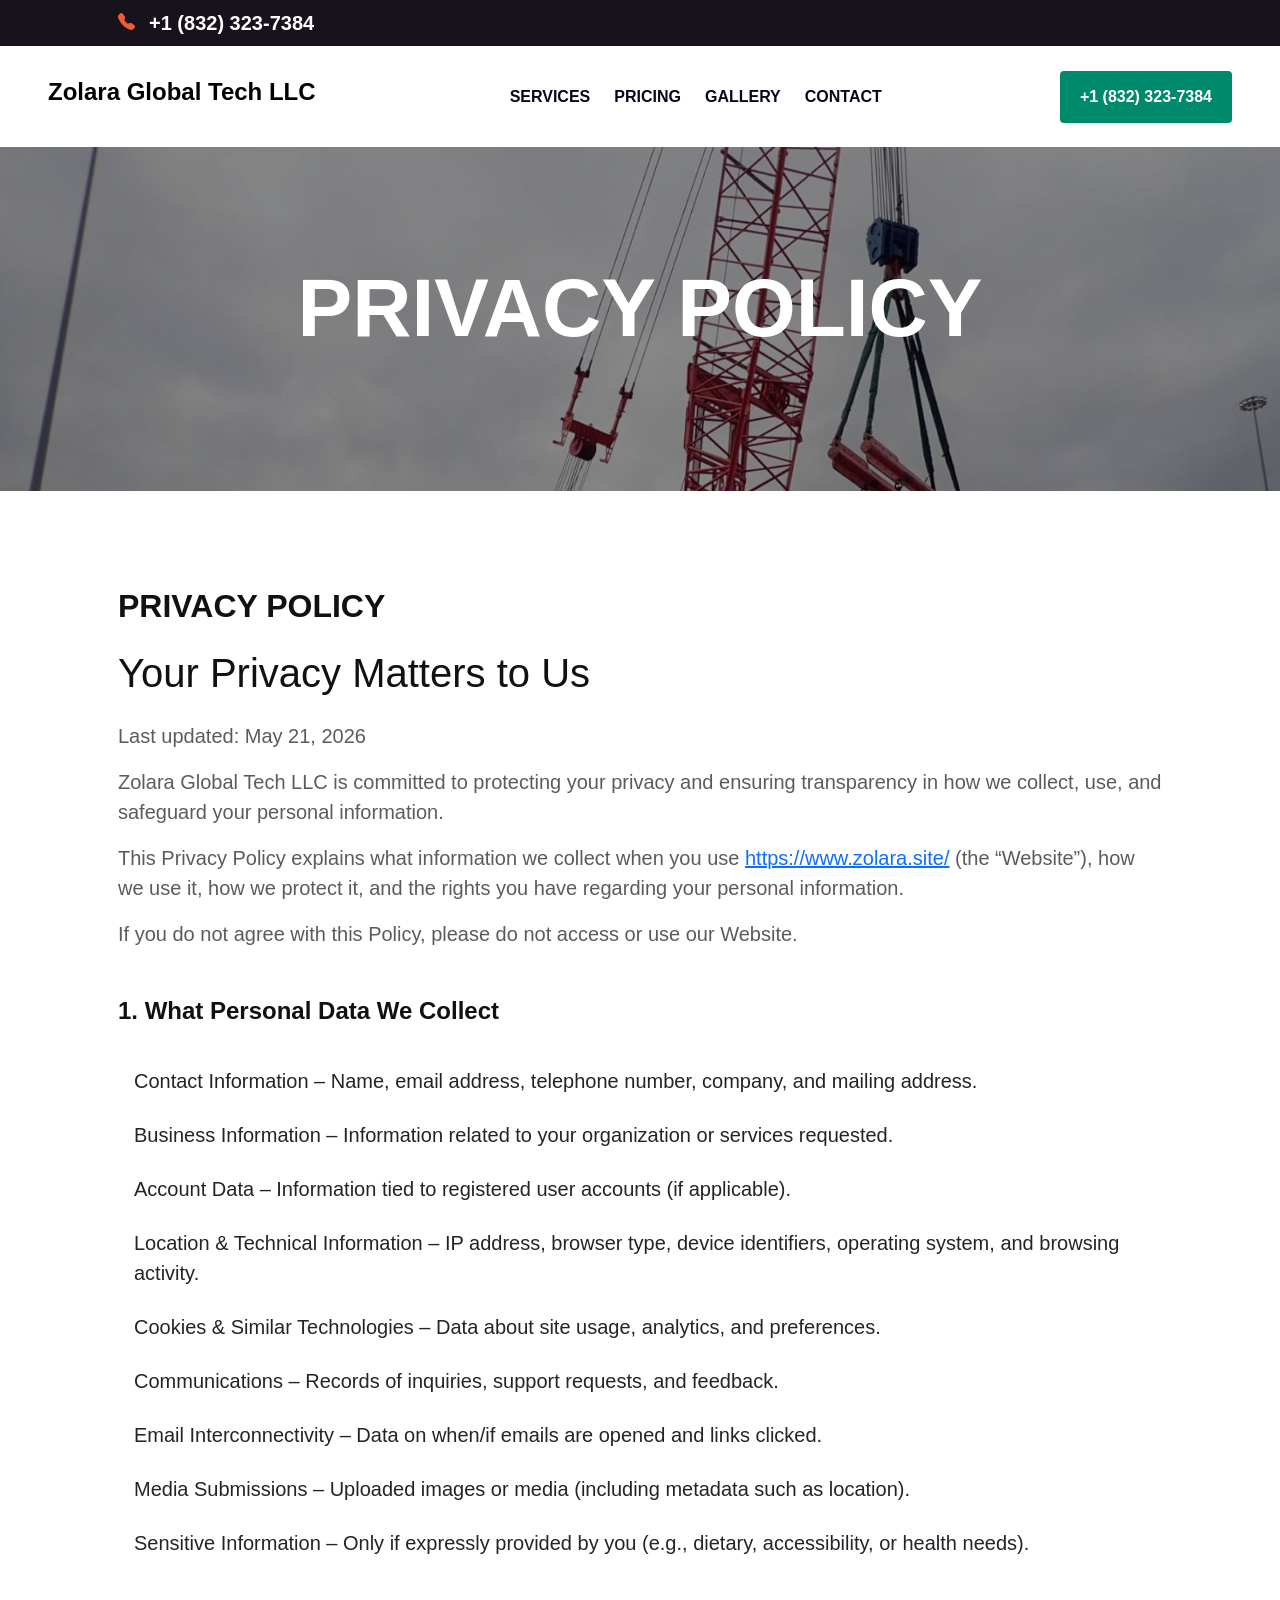
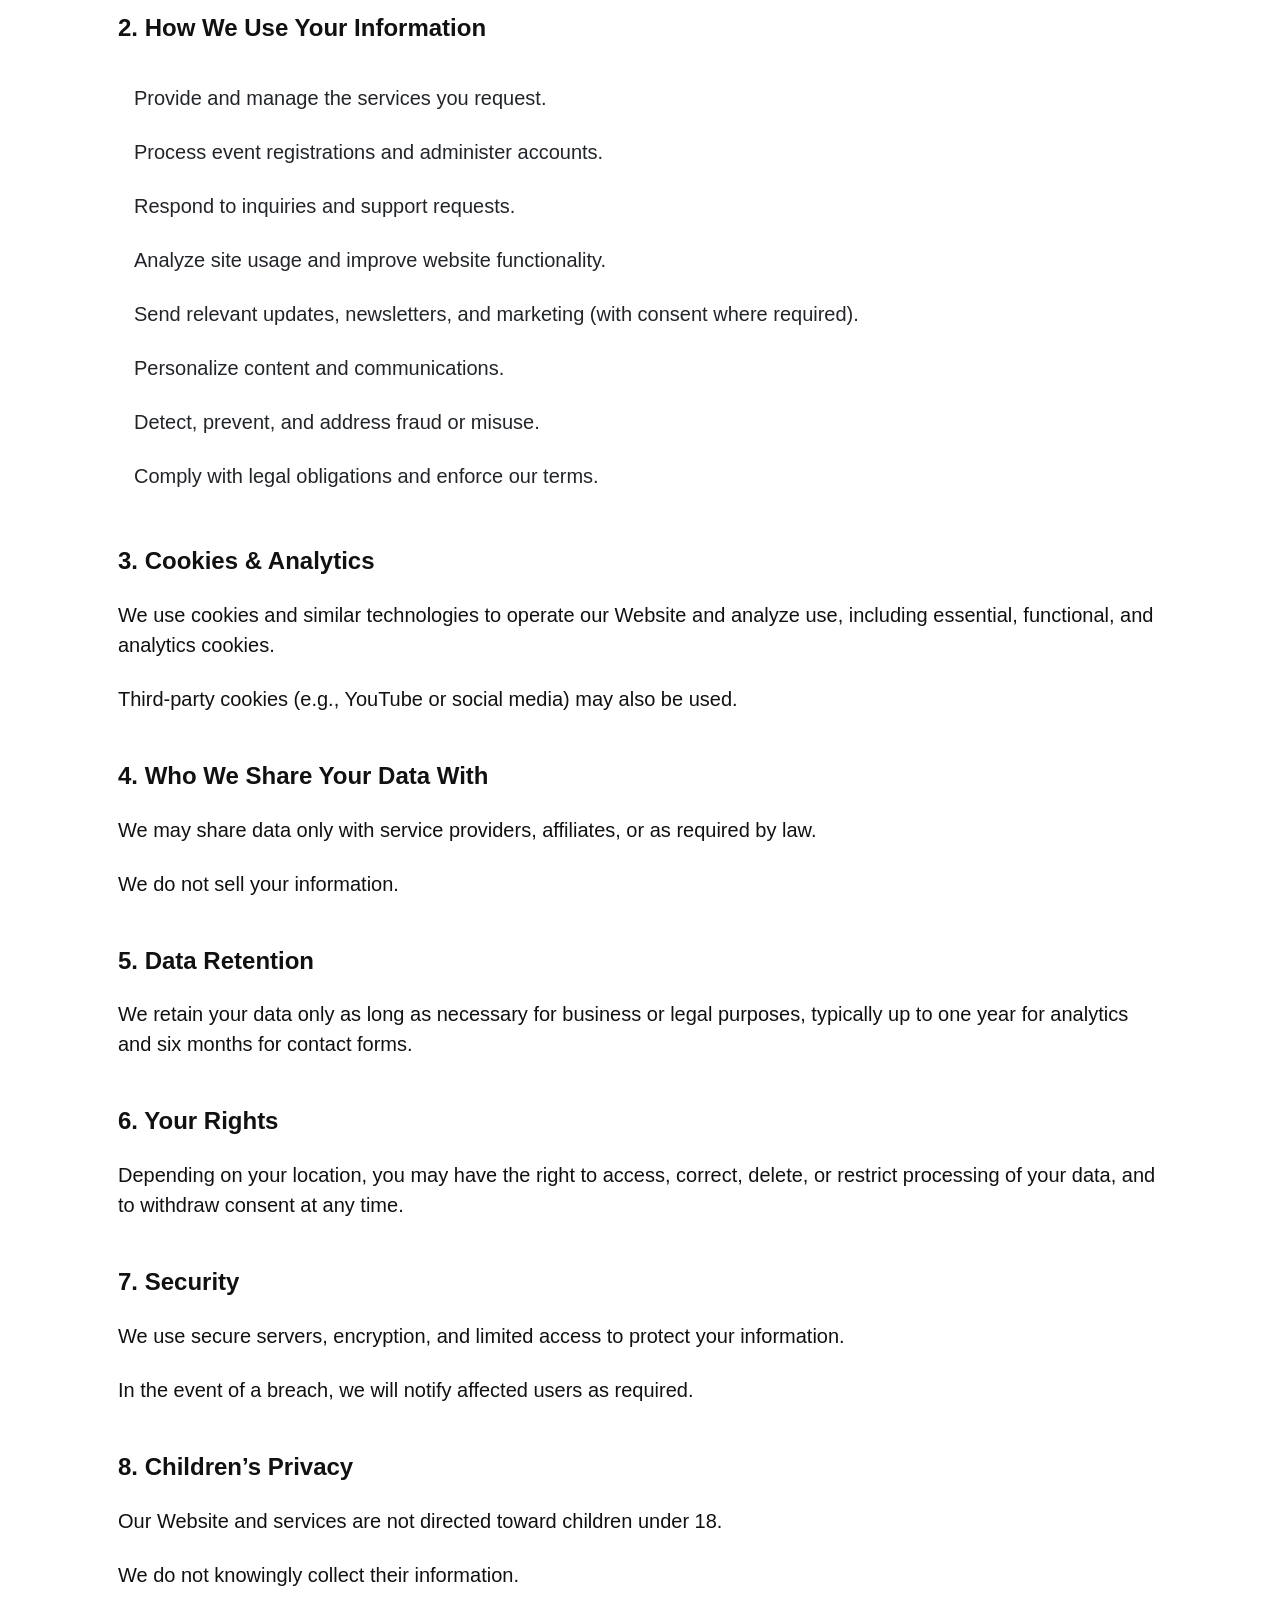
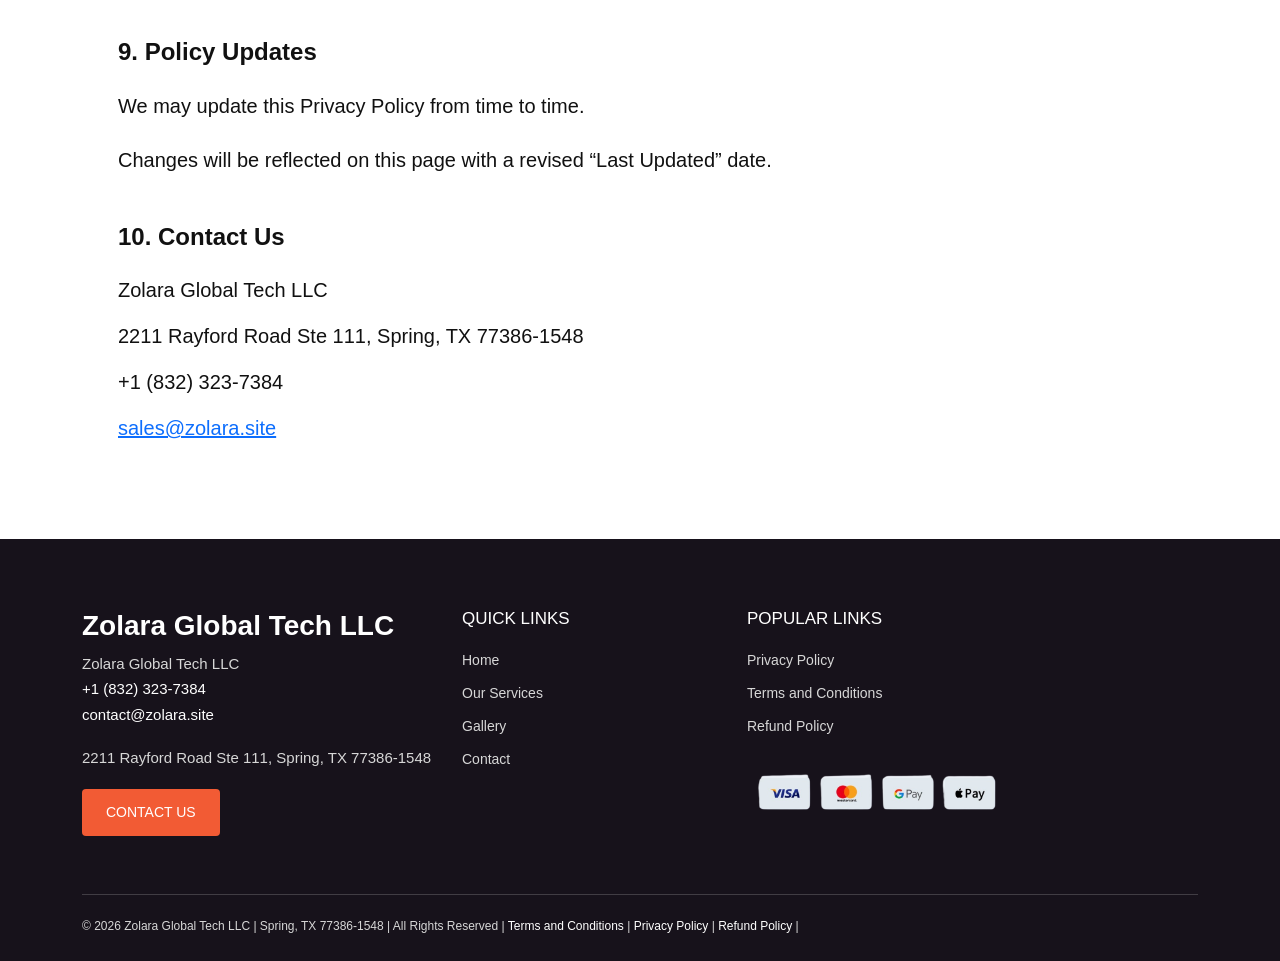
<file: privacy/index.html>
<!DOCTYPE html>
<html lang="en">
<head>
    <base href="/">
  <meta charset="UTF-8" />
  <meta name="viewport" content="width=device-width, initial-scale=1.0" />
  <title>Zolara Global Tech LLC</title>

  <!-- Bootstrap CSS -->
  <link href="https://cdn.jsdelivr.net/npm/bootstrap@5.3.3/dist/css/bootstrap.min.css" rel="stylesheet">

  <!-- Bootstrap Icons -->
  <link href="https://cdn.jsdelivr.net/npm/bootstrap-icons@1.11.3/font/bootstrap-icons.css" rel="stylesheet">
<link rel="stylesheet" href="https://cdnjs.cloudflare.com/ajax/libs/font-awesome/6.5.1/css/all.min.css">
<script src="https://cdn.jsdelivr.net/npm/@popperjs/core@2.11.8/dist/umd/popper.min.js" integrity="sha384-I7E8VVD/ismYTF4hNIPjVp/Zjvgyol6VFvRkX/vR+Vc4jQkC+hVqc2pM8ODewa9r" crossorigin="anonymous"></script>
<script src="https://cdn.jsdelivr.net/npm/bootstrap@5.3.8/dist/js/bootstrap.min.js" integrity="sha384-G/EV+4j2dNv+tEPo3++6LCgdCROaejBqfUeNjuKAiuXbjrxilcCdDz6ZAVfHWe1Y" crossorigin="anonymous"></script>
  <!-- Custom CSS -->
  <link rel="stylesheet" href="css/service.css">
  <link rel="stylesheet" href="css/brand.css">
  <link rel="stylesheet" href="css/style.css">
  
</head>
<body>

  <!-- Top Bar -->
  <div class="top-bar">
    <div class="container-md container-fluid-fluid px-lg-5 d-flex justify-content-between align-items-center">
      <div class="top-phone">
        <i class="bi bi-telephone-fill"></i>
        <span>+1 (832) 323-7384</span>
      </div>

    </div>
  </div>

  <!-- Main Navbar -->
  <nav class="navbar navbar-expand-xl    main-navbar">
    <div class="container-fluid px-lg-5">

      <a class="navbar-brand" href="/">
        <h4 class="fw-bold">Zolara Global Tech LLC</h4>
      </a>

      <button class="navbar-toggler shadow-none border-0" type="button" data-bs-toggle="collapse" data-bs-target="#mainMenu">
        <span class="navbar-toggler-icon"></span>
      </button>

      <div class="collapse navbar-collapse" id="mainMenu">
        <ul class="navbar-nav mx-auto align-items-xl-center gap-lg-4">
          <li class="nav-item"><a class="nav-link" href="service.html">Services</a></li>
          
          <li class="nav-item"><a class="nav-link" href="pricing.html">Pricing</a></li>
          <li class="nav-item"><a class="nav-link" href="gallery.html">Gallery</a></li>
          <li class="nav-item"><a class="nav-link" href="contact.html">Contact</a></li>
        </ul>

        <div class="nav-buttons d-flex gap-3 mt-3 mt-lg-0">
          
          <a href="tel:+18323237384" class="btn call-btn">+1 (832) 323-7384</a>
        </div>
      </div>

    </div>
  </nav>

  <!-- Hero Section -->
<section class="ser-services-hero"  >
    <div class="ser-hero-overlay"></div>

    <div class="container position-relative">
        <div class="row align-items-center ">

            <!-- Content -->
            <div class="col-lg-12 col-12">
                <div class="ser-hero-content text-center">
                    <h1>PRIVACY POLICY</h1>
                    
                </div>
            </div>

            

        </div>
    </div>
</section>

<section class="py-5">
 <div class="container my-5 px-md-5">

  <!-- Header -->
  <div class="mb-5">
    <h2 class="fw-bold text-uppercase">Privacy Policy</h2>

    <h1 class="my-4">Your Privacy Matters to Us</h1>

    <p class="text-muted fs-5">
      Last updated: May 21, 2026
    </p>

    <p class="text-muted fs-5">
      Zolara Global Tech LLC is committed to protecting your privacy and ensuring transparency in how we collect,
      use, and safeguard your personal information.
    </p>

    <p class="text-muted fs-5">
      This Privacy Policy explains what information we collect when you use
      <a href="https://www.zolara.site/">https://www.zolara.site/</a> (the “Website”), how we use it,
      how we protect it, and the rights you have regarding your personal information.
    </p>

    <p class="text-muted fs-5">
      If you do not agree with this Policy, please do not access or use our Website.
    </p>
  </div>

  <!-- Section 1 -->
  <div class="mb-5">
    <h4 class="fw-bold">
      1.
      What Personal Data We Collect
    </h4>

    <ul class="list-group list-group-flush mt-4">
      <li class="list-group-item border-0 fs-5 mt-2">
        Contact Information – Name, email address, telephone number, company, and mailing address.
      </li>

      <li class="list-group-item border-0 fs-5 mt-2">
        Business Information – Information related to your organization or services requested.
      </li>

      <li class="list-group-item border-0 fs-5 mt-2">
        Account Data – Information tied to registered user accounts (if applicable).
      </li>

      <li class="list-group-item border-0 fs-5 mt-2">
        Location &amp; Technical Information – IP address, browser type, device identifiers,
        operating system, and browsing activity.
      </li>

      <li class="list-group-item border-0 fs-5 mt-2">
        Cookies &amp; Similar Technologies – Data about site usage, analytics, and preferences.
      </li>

      <li class="list-group-item border-0 fs-5 mt-2">
        Communications – Records of inquiries, support requests, and feedback.
      </li>

      <li class="list-group-item border-0 fs-5 mt-2">
        Email Interconnectivity – Data on when/if emails are opened and links clicked.
      </li>

      <li class="list-group-item border-0 fs-5 mt-2">
        Media Submissions – Uploaded images or media (including metadata such as location).
      </li>

      <li class="list-group-item border-0 fs-5 mt-2">
        Sensitive Information – Only if expressly provided by you
        (e.g., dietary, accessibility, or health needs).
      </li>
    </ul>
  </div>

  <!-- Section 2 -->
  <div class="mb-5">
    <h4 class="fw-bold">
      2.
      How We Use Your Information
    </h4>

    <ul class="list-group list-group-flush mt-4">
      <li class="list-group-item border-0 fs-5 mt-2">
        Provide and manage the services you request.
      </li>

      <li class="list-group-item border-0 fs-5 mt-2">
        Process event registrations and administer accounts.
      </li>

      <li class="list-group-item border-0 fs-5 mt-2">
        Respond to inquiries and support requests.
      </li>

      <li class="list-group-item border-0 fs-5 mt-2">
        Analyze site usage and improve website functionality.
      </li>

      <li class="list-group-item border-0 fs-5 mt-2">
        Send relevant updates, newsletters, and marketing
        (with consent where required).
      </li>

      <li class="list-group-item border-0 fs-5 mt-2">
        Personalize content and communications.
      </li>

      <li class="list-group-item border-0 fs-5 mt-2">
        Detect, prevent, and address fraud or misuse.
      </li>

      <li class="list-group-item border-0 fs-5 mt-2">
        Comply with legal obligations and enforce our terms.
      </li>
    </ul>
  </div>

  <!-- Section 3 -->
  <div class="mb-5">
    <h4 class="fw-bold">
      3.
      Cookies &amp; Analytics
    </h4>

    <p class="mt-4 fs-5">
      We use cookies and similar technologies to operate our Website and analyze use,
      including essential, functional, and analytics cookies.
    </p>

    <p class="mt-4 fs-5">
      Third-party cookies (e.g., YouTube or social media) may also be used.
    </p>
  </div>

  <!-- Section 4 -->
  <div class="mb-5">
    <h4 class="fw-bold">
      4.
      Who We Share Your Data With
    </h4>

    <p class="mt-4 fs-5">
      We may share data only with service providers, affiliates, or as required by law.
    </p>

    <p class="mt-4 fs-5">
      We do not sell your information.
    </p>
  </div>

  <!-- Section 5 -->
  <div class="mb-5">
    <h4 class="fw-bold">
      5.
      Data Retention
    </h4>

    <p class="mt-4 fs-5">
      We retain your data only as long as necessary for business or legal purposes,
      typically up to one year for analytics and six months for contact forms.
    </p>
  </div>

  <!-- Section 6 -->
  <div class="mb-5">
    <h4 class="fw-bold">
      6.
      Your Rights
    </h4>

    <p class="mt-4 fs-5">
      Depending on your location, you may have the right to access, correct,
      delete, or restrict processing of your data, and to withdraw consent at any time.
    </p>
  </div>

  <!-- Section 7 -->
  <div class="mb-5">
    <h4 class="fw-bold">
      7.
      Security
    </h4>

    <p class="mt-4 fs-5">
      We use secure servers, encryption, and limited access to protect your information.
    </p>

    <p class="mt-4 fs-5">
      In the event of a breach, we will notify affected users as required.
    </p>
  </div>

  <!-- Section 8 -->
  <div class="mb-5">
    <h4 class="fw-bold">
      8.
      Children’s Privacy
    </h4>

    <p class="mt-4 fs-5">
      Our Website and services are not directed toward children under 18.
    </p>

    <p class="mt-4 fs-5">
      We do not knowingly collect their information.
    </p>
  </div>

  <!-- Section 9 -->
  <div class="mb-5">
    <h4 class="fw-bold">
      9.
      Policy Updates
    </h4>

    <p class="mt-4 fs-5">
      We may update this Privacy Policy from time to time.
    </p>

    <p class="mt-4 fs-5">
      Changes will be reflected on this page with a revised “Last Updated” date.
    </p>
  </div>

  <!-- Contact Section -->
  <div class="mt-5">
    <h4 class="fw-bold">
      10.
      Contact Us
    </h4>

    <p class="fs-5 mt-4">
      Zolara Global Tech LLC
    </p>

    <p class="fs-5">
      2211 Rayford Road Ste 111, Spring, TX 77386-1548
    </p>

    <p class="fs-5">
      +1 (832) 323-7384
    </p>

    <p class="fs-5">
      <a href="mailto:sales@zolara.site">
        sales@zolara.site
      </a>
    </p>
  </div>

</div>
</section>





<!-- Footer Section -->
<footer class="site-footer">
  <div class="container">

    <div class="row ">

      <!-- Footer Contact -->
      <div class="col-lg-4 col-md-6 col-12">
        <div class="footer-about">
          <a href="/">
            <h3 class="text-white fw-bold">Zolara Global Tech LLC</h3>
          </a>

          <p>
            Zolara Global Tech LLC<br>
            <a href="tel:+18323237384">+1 (832) 323-7384</a><br>
            
            <a href="mailto:contact@zolara.site">contact@zolara.site</a>
          </p>

          <p>
            2211 Rayford Road Ste 111, Spring, TX 77386-1548
          </p>

          <a href="contact.html" class="footer-btn">CONTACT US</a>
        </div>
      </div>

      <!-- Services -->
      <div class="col-lg-3 col-md-6 col-12">
        <div class="footer-menu">
          <h5>Quick Links</h5>
          <ul>
            <li><a href="/">Home</a></li>
           
            <li><a href="service.html">Our Services</a></li>
            <li><a href="gallery.html">Gallery</a></li>
            <li><a href="contact.html">Contact</a></li>
            
          </ul>
        </div>
      </div>

      <!-- Office Locations + News -->
      <div class="col-lg-3 col-md-6 col-12">
        <div class="footer-menu">
          <h5>Popular Links</h5>
           <ul>
            <li><a href="/privacy/">Privacy Policy</a></li>
            <li><a href="/terms/">Terms and Conditions</a></li>
            <li><a href="/refund/">Refund Policy</a></li>
            <li><a href="/refund/"><img src="./images/card_logo-removebg-preview.png" alt="" class="img-fluid"></a></li>
            
          </ul>
        </div>

        
      </div>

      <!-- Social + Resources -->
      

    </div>

    <!-- Footer Bottom -->
    <div class="footer-bottom">
      <p>
        © 2026 Zolara Global Tech LLC |  Spring, TX 77386-1548 | All Rights Reserved |
         <a href="/terms/">Terms and Conditions</a> |
         <a href="/privacy/">Privacy Policy</a> |
        <a href="/refund/">Refund Policy</a> |

      </p>
    </div>

  </div>
</footer>

<script src="script.js"></script>
</body>
</html>
</file>
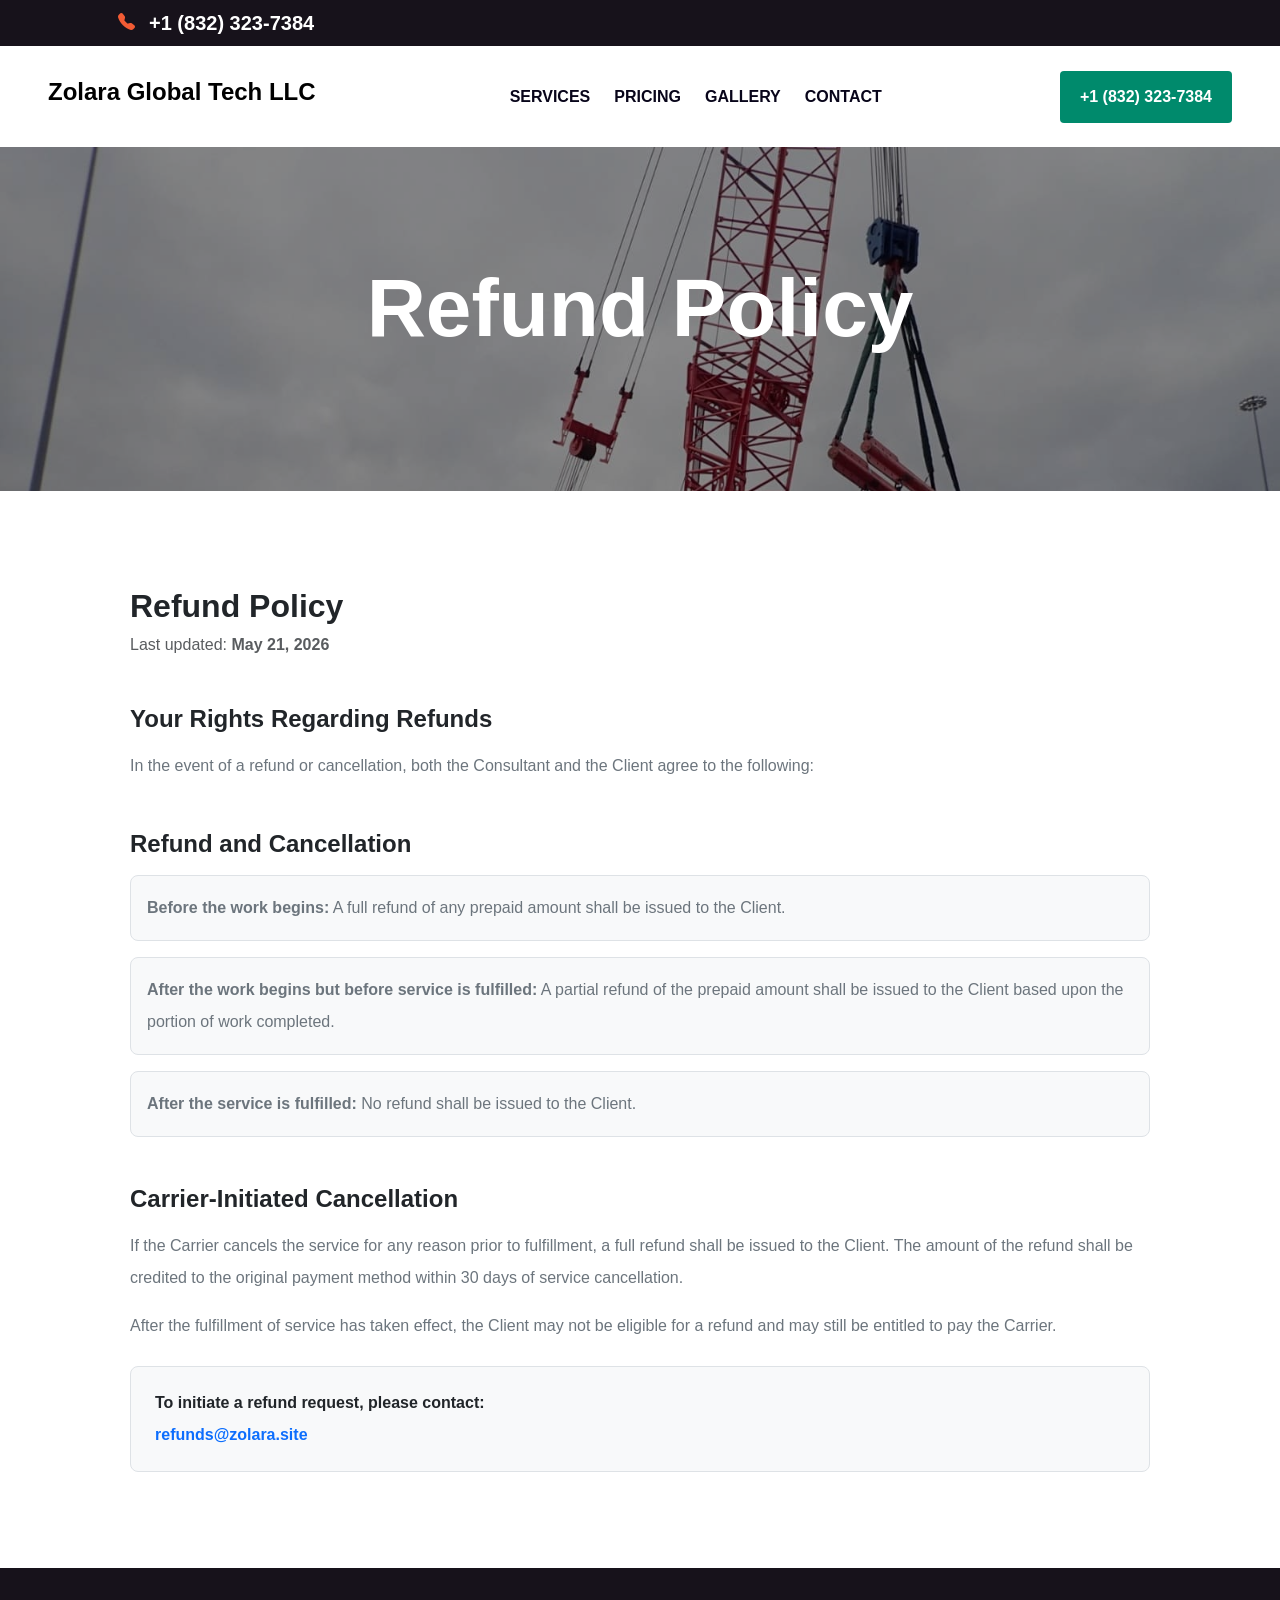
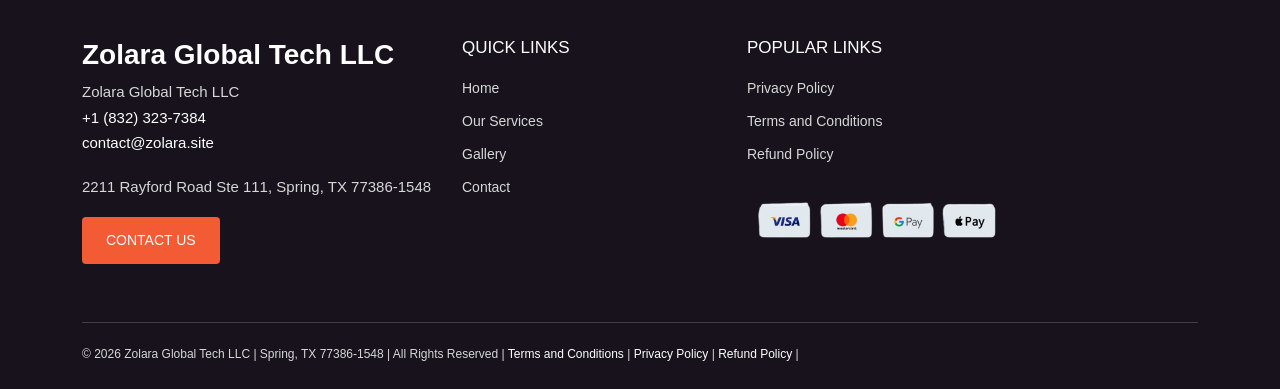
<file: refund/index.html>
<!DOCTYPE html>
<html lang="en">
<head>
    <base href="/">
  <meta charset="UTF-8" />
  <meta name="viewport" content="width=device-width, initial-scale=1.0" />
  <title>Zolara Global Tech LLC</title>

  <!-- Bootstrap CSS -->
  <link href="https://cdn.jsdelivr.net/npm/bootstrap@5.3.3/dist/css/bootstrap.min.css" rel="stylesheet">

  <!-- Bootstrap Icons -->
  <link href="https://cdn.jsdelivr.net/npm/bootstrap-icons@1.11.3/font/bootstrap-icons.css" rel="stylesheet">
<link rel="stylesheet" href="https://cdnjs.cloudflare.com/ajax/libs/font-awesome/6.5.1/css/all.min.css">
<script src="https://cdn.jsdelivr.net/npm/@popperjs/core@2.11.8/dist/umd/popper.min.js" integrity="sha384-I7E8VVD/ismYTF4hNIPjVp/Zjvgyol6VFvRkX/vR+Vc4jQkC+hVqc2pM8ODewa9r" crossorigin="anonymous"></script>
<script src="https://cdn.jsdelivr.net/npm/bootstrap@5.3.8/dist/js/bootstrap.min.js" integrity="sha384-G/EV+4j2dNv+tEPo3++6LCgdCROaejBqfUeNjuKAiuXbjrxilcCdDz6ZAVfHWe1Y" crossorigin="anonymous"></script>
  <!-- Custom CSS -->
  <link rel="stylesheet" href="css/service.css">
  <link rel="stylesheet" href="css/brand.css">
  <link rel="stylesheet" href="css/style.css">
  
</head>
<body>

  <!-- Top Bar -->
  <div class="top-bar">
    <div class="container-md container-fluid-fluid px-lg-5 d-flex justify-content-between align-items-center">
      <div class="top-phone">
        <i class="bi bi-telephone-fill"></i>
        <span>+1 (832) 323-7384</span>
      </div>

    </div>
  </div>

  <!-- Main Navbar -->
  <nav class="navbar navbar-expand-xl    main-navbar">
    <div class="container-fluid px-lg-5">

      <a class="navbar-brand" href="/">
        <h4 class="fw-bold">Zolara Global Tech LLC</h4>
      </a>

      <button class="navbar-toggler shadow-none border-0" type="button" data-bs-toggle="collapse" data-bs-target="#mainMenu">
        <span class="navbar-toggler-icon"></span>
      </button>

      <div class="collapse navbar-collapse" id="mainMenu">
        <ul class="navbar-nav mx-auto align-items-xl-center gap-lg-4">
          <li class="nav-item"><a class="nav-link" href="service.html">Services</a></li>
          
          <li class="nav-item"><a class="nav-link" href="pricing.html">Pricing</a></li>
          <li class="nav-item"><a class="nav-link" href="gallery.html">Gallery</a></li>
          <li class="nav-item"><a class="nav-link" href="contact.html">Contact</a></li>
        </ul>

        <div class="nav-buttons d-flex gap-3 mt-3 mt-lg-0">
          
          <a href="tel:+18323237384" class="btn call-btn">+1 (832) 323-7384</a>
        </div>
      </div>

    </div>
  </nav>

  <!-- Hero Section -->
<section class="ser-services-hero"  >
    <div class="ser-hero-overlay"></div>

    <div class="container position-relative">
        <div class="row align-items-center ">

            <!-- Content -->
            <div class="col-lg-12 col-12">
                <div class="ser-hero-content text-center">
                    <h1>Refund Policy</h1>
                    
                </div>
            </div>

            

        </div>
    </div>
</section>

<section class="container py-5">
  <div class="row justify-content-center">
    <div class="col-lg-12">

      <div class="card border-0  p-lg-5 p-4">

        <!-- Header -->
        <div class="mb-4">
          <h2 class="fw-bold mb-2" >
            Refund Policy
          </h2>

          <p class="text-muted mb-0">
            Last updated:
            <strong>May 21, 2026</strong>
          </p>
        </div>

        <!-- Content -->
        <div class="policy-content">

          <h4 class="fw-bold mt-4 mb-3">
            Your Rights Regarding Refunds
          </h4>

          <p class="text-secondary lh-lg">
            In the event of a refund or cancellation, both the Consultant and
            the Client agree to the following:
          </p>

          <h4 class="fw-bold mt-5 mb-3">
            Refund and Cancellation
          </h4>

          <!-- Item -->
          <div class="border rounded-3 p-3 mb-3 bg-light">
            <p class="mb-0 text-secondary lh-lg">
              <strong>Before the work begins:</strong>
              A full refund of any prepaid amount shall be issued to the Client.
            </p>
          </div>

          <!-- Item -->
          <div class="border rounded-3 p-3 mb-3 bg-light">
            <p class="mb-0 text-secondary lh-lg">
              <strong>After the work begins but before service is fulfilled:</strong>
              A partial refund of the prepaid amount shall be issued to the Client
              based upon the portion of work completed.
            </p>
          </div>

          <!-- Item -->
          <div class="border rounded-3 p-3 mb-3 bg-light">
            <p class="mb-0 text-secondary lh-lg">
              <strong>After the service is fulfilled:</strong>
              No refund shall be issued to the Client.
            </p>
          </div>

          <h4 class="fw-bold mt-5 mb-3">
            Carrier-Initiated Cancellation
          </h4>

          <p class="text-secondary lh-lg">
            If the Carrier cancels the service for any reason prior to fulfillment, a full refund shall be issued to the Client. The amount of the refund shall be credited to the original payment method within 30 days of service cancellation.
          </p>

          <p class="text-secondary lh-lg">
           After the fulfillment of service has taken effect, the Client may not be eligible for a refund and may still be entitled to pay the Carrier.
          </p>

          <!-- Contact Box -->
          <div class="mt-4 p-4 rounded-3 border bg-light">
            <p class="mb-2 fw-semibold">
              To initiate a refund request, please contact:
            </p>

            <a href="mailto:refunds@zolara.site"
              class="text-decoration-none fw-bold"
              >
              refunds@zolara.site
            </a>
          </div>

        </div>
      </div>

    </div>
  </div>
</section>




<!-- Footer Section -->
<footer class="site-footer">
  <div class="container">

    <div class="row ">

      <!-- Footer Contact -->
      <div class="col-lg-4 col-md-6 col-12">
        <div class="footer-about">
          <a href="/">
            <h3 class="text-white fw-bold">Zolara Global Tech LLC</h3>
          </a>

          <p>
            Zolara Global Tech LLC<br>
            <a href="tel:+18323237384">+1 (832) 323-7384</a><br>
            
            <a href="mailto:contact@zolara.site">contact@zolara.site</a>
          </p>

          <p>
            2211 Rayford Road Ste 111, Spring, TX 77386-1548
          </p>

          <a href="contact.html" class="footer-btn">CONTACT US</a>
        </div>
      </div>

      <!-- Services -->
      <div class="col-lg-3 col-md-6 col-12">
        <div class="footer-menu">
          <h5>Quick Links</h5>
          <ul>
            <li><a href="/">Home</a></li>
           
            <li><a href="service.html">Our Services</a></li>
            <li><a href="gallery.html">Gallery</a></li>
            <li><a href="contact.html">Contact</a></li>
            
          </ul>
        </div>
      </div>

      <!-- Office Locations + News -->
      <div class="col-lg-3 col-md-6 col-12">
        <div class="footer-menu">
          <h5>Popular Links</h5>
           <ul>
            <li><a href="/privacy/">Privacy Policy</a></li>
            <li><a href="/terms/">Terms and Conditions</a></li>
            <li><a href="/refund/">Refund Policy</a></li>
            <li><a href="/refund/"><img src="./images/card_logo-removebg-preview.png" alt="" class="img-fluid"></a></li>
            
          </ul>
        </div>

        
      </div>

      <!-- Social + Resources -->
      

    </div>

    <!-- Footer Bottom -->
    <div class="footer-bottom">
      <p>
        © 2026 Zolara Global Tech LLC |  Spring, TX 77386-1548 | All Rights Reserved |
         <a href="/terms/">Terms and Conditions</a> |
         <a href="/privacy/">Privacy Policy</a> |
        <a href="/refund/">Refund Policy</a> |

      </p>
    </div>

  </div>
</footer>

<script src="script.js"></script>
</body>
</html>
</file>
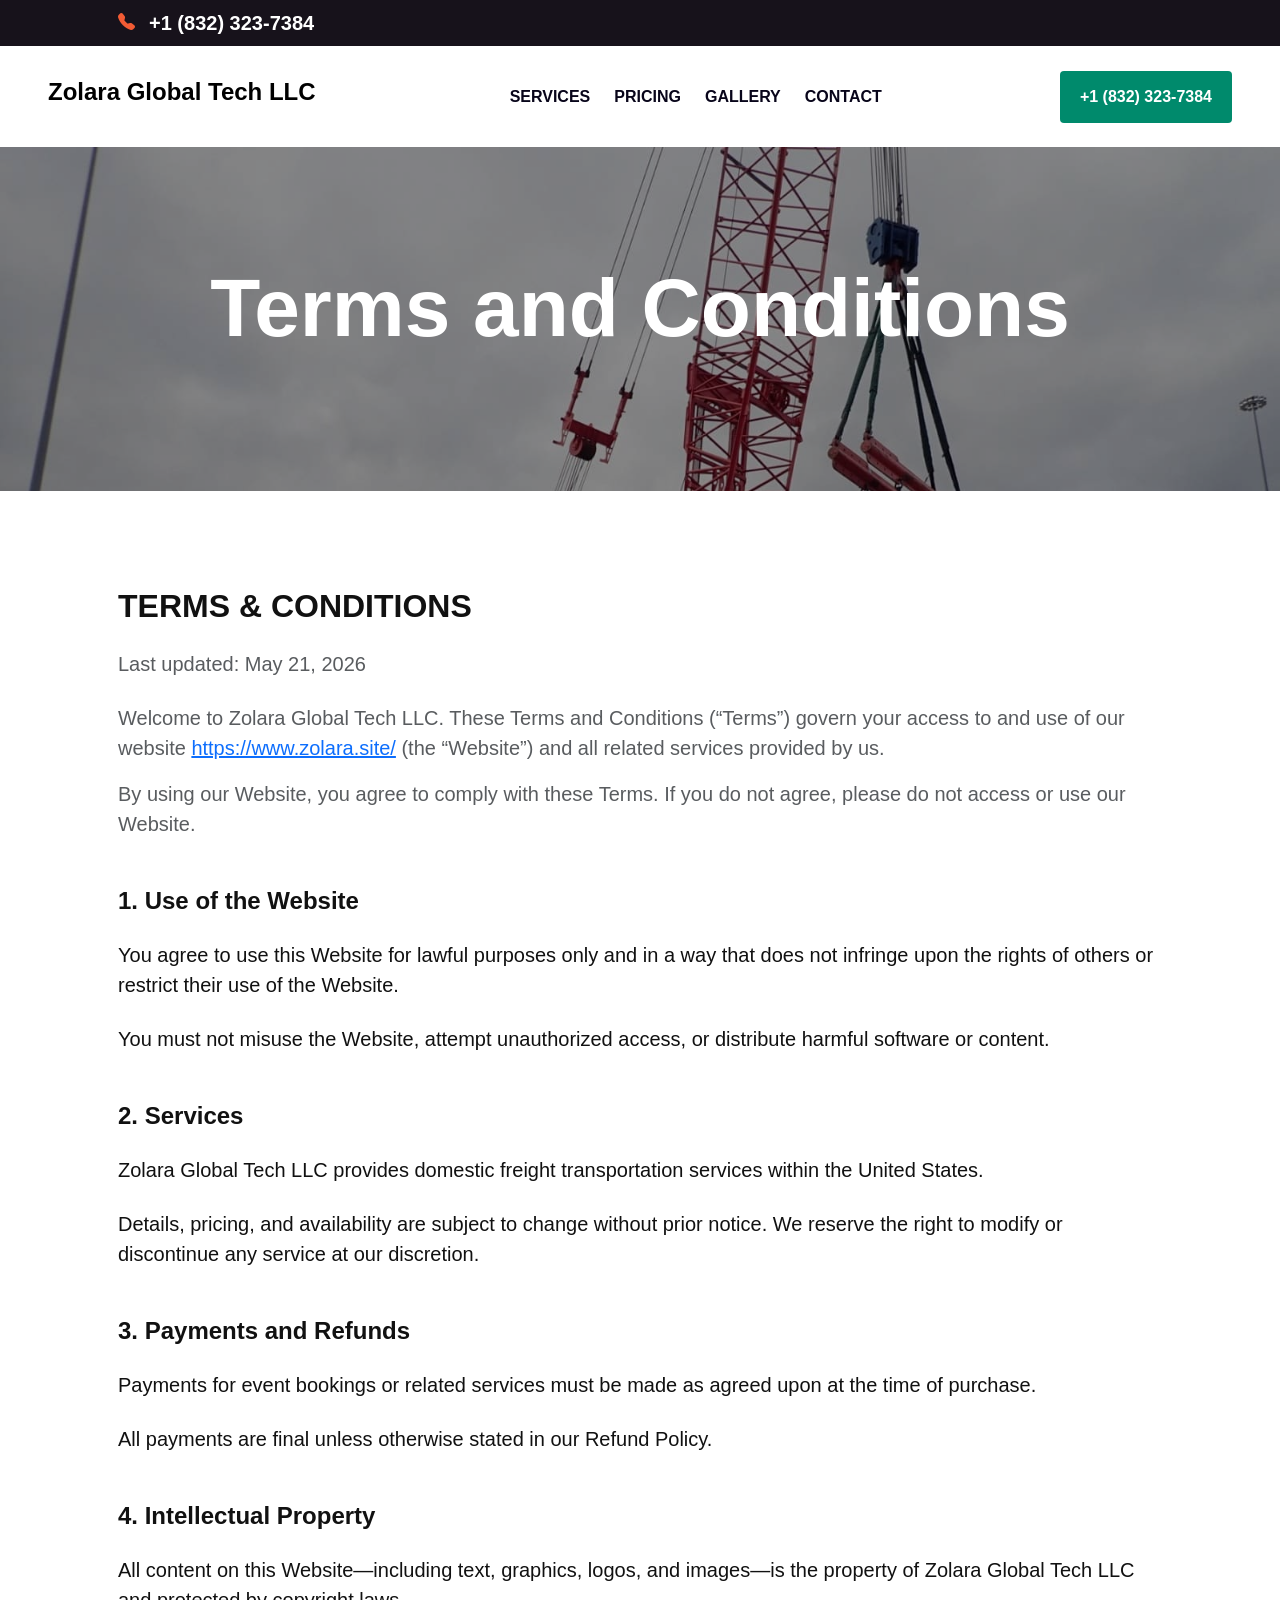
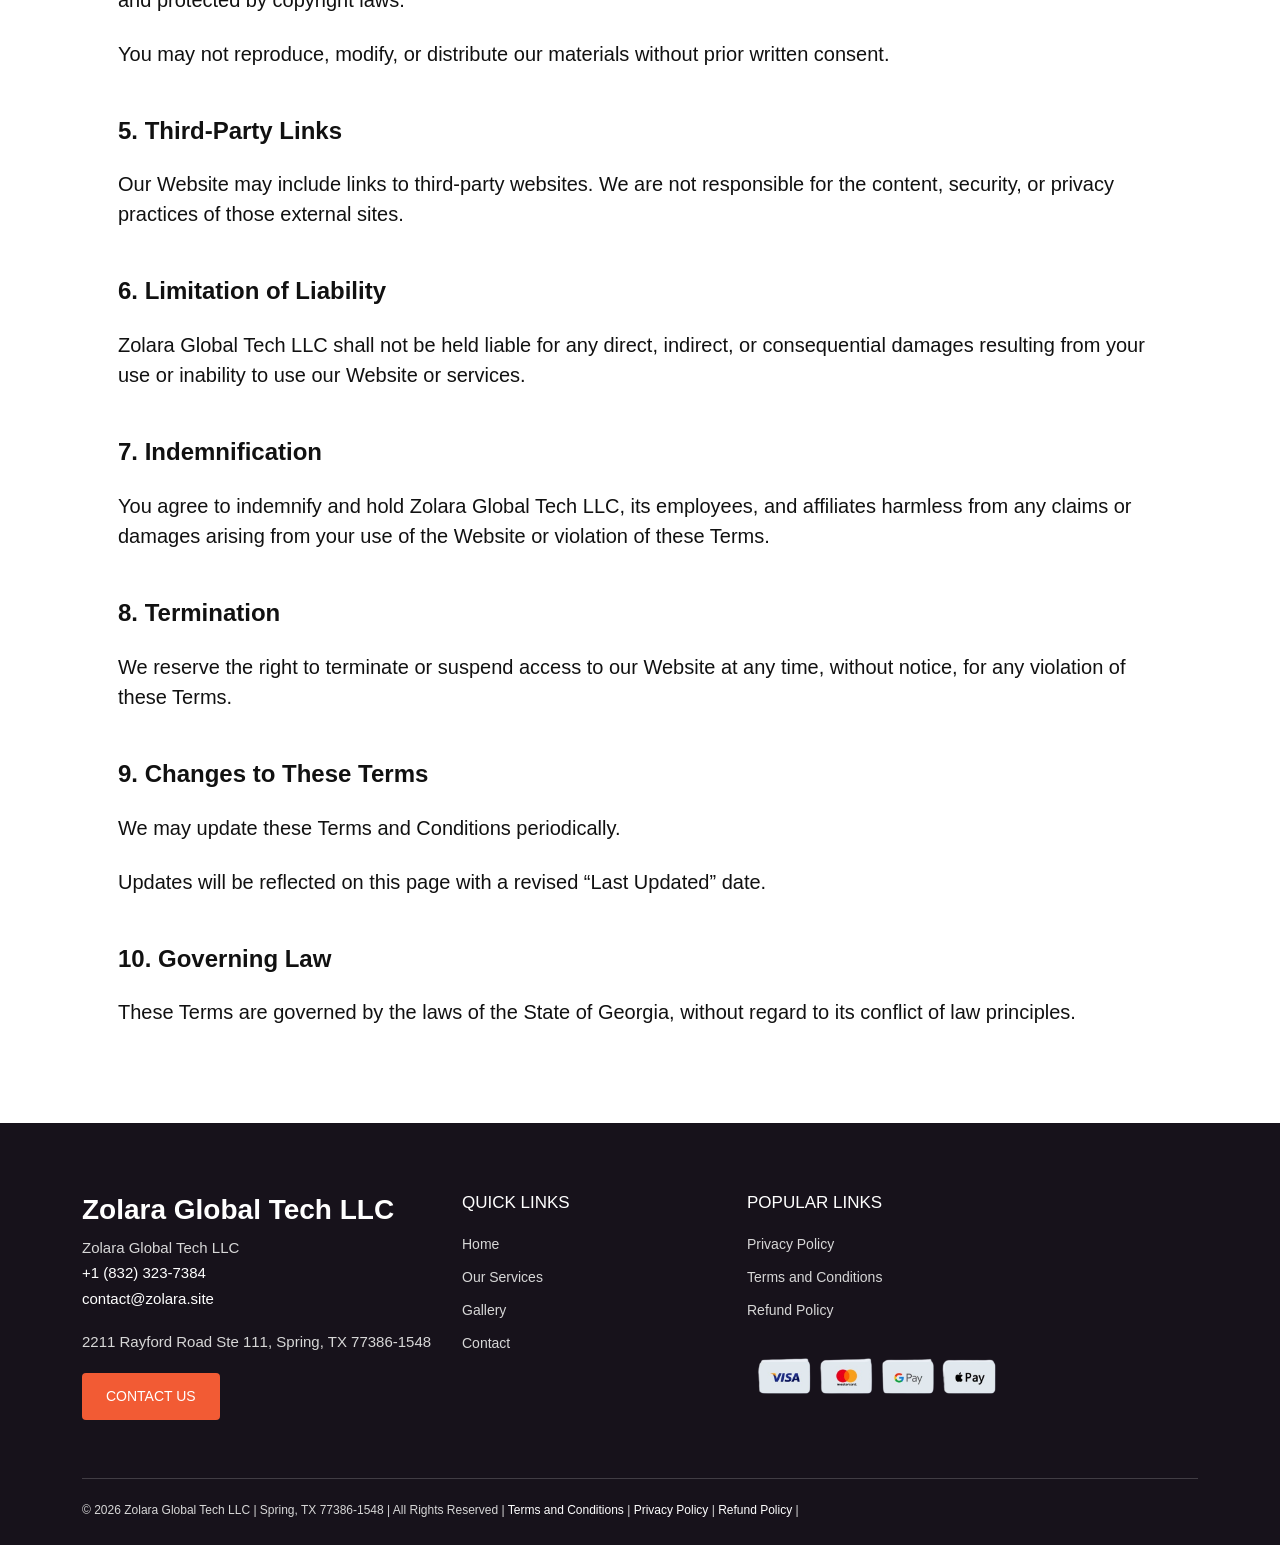
<file: terms/index.html>
<!DOCTYPE html>
<html lang="en">
<head>
    <base href="/">
  <meta charset="UTF-8" />
  <meta name="viewport" content="width=device-width, initial-scale=1.0" />
  <title>Zolara Global Tech LLC</title>

  <!-- Bootstrap CSS -->
  <link href="https://cdn.jsdelivr.net/npm/bootstrap@5.3.3/dist/css/bootstrap.min.css" rel="stylesheet">

  <!-- Bootstrap Icons -->
  <link href="https://cdn.jsdelivr.net/npm/bootstrap-icons@1.11.3/font/bootstrap-icons.css" rel="stylesheet">
<link rel="stylesheet" href="https://cdnjs.cloudflare.com/ajax/libs/font-awesome/6.5.1/css/all.min.css">
<script src="https://cdn.jsdelivr.net/npm/@popperjs/core@2.11.8/dist/umd/popper.min.js" integrity="sha384-I7E8VVD/ismYTF4hNIPjVp/Zjvgyol6VFvRkX/vR+Vc4jQkC+hVqc2pM8ODewa9r" crossorigin="anonymous"></script>
<script src="https://cdn.jsdelivr.net/npm/bootstrap@5.3.8/dist/js/bootstrap.min.js" integrity="sha384-G/EV+4j2dNv+tEPo3++6LCgdCROaejBqfUeNjuKAiuXbjrxilcCdDz6ZAVfHWe1Y" crossorigin="anonymous"></script>
  <!-- Custom CSS -->
  <link rel="stylesheet" href="css/service.css">
  <link rel="stylesheet" href="css/brand.css">
  <link rel="stylesheet" href="css/style.css">
  
</head>
<body>

  <!-- Top Bar -->
  <div class="top-bar">
    <div class="container-md container-fluid-fluid px-lg-5 d-flex justify-content-between align-items-center">
      <div class="top-phone">
        <i class="bi bi-telephone-fill"></i>
        <span>+1 (832) 323-7384</span>
      </div>

    </div>
  </div>

  <!-- Main Navbar -->
  <nav class="navbar navbar-expand-xl    main-navbar">
    <div class="container-fluid px-lg-5">

      <a class="navbar-brand" href="/">
        <h4 class="fw-bold">Zolara Global Tech LLC</h4>
      </a>

      <button class="navbar-toggler shadow-none border-0" type="button" data-bs-toggle="collapse" data-bs-target="#mainMenu">
        <span class="navbar-toggler-icon"></span>
      </button>

      <div class="collapse navbar-collapse" id="mainMenu">
        <ul class="navbar-nav mx-auto align-items-xl-center gap-lg-4">
          <li class="nav-item"><a class="nav-link" href="service.html">Services</a></li>
          
          <li class="nav-item"><a class="nav-link" href="pricing.html">Pricing</a></li>
          <li class="nav-item"><a class="nav-link" href="gallery.html">Gallery</a></li>
          <li class="nav-item"><a class="nav-link" href="contact.html">Contact</a></li>
        </ul>

        <div class="nav-buttons d-flex gap-3 mt-3 mt-lg-0">
          
          <a href="tel:+18323237384" class="btn call-btn">+1 (832) 323-7384</a>
        </div>
      </div>

    </div>
  </nav>

  <!-- Hero Section -->
<section class="ser-services-hero"  >
    <div class="ser-hero-overlay"></div>

    <div class="container position-relative">
        <div class="row align-items-center ">

            <!-- Content -->
            <div class="col-lg-12 col-12">
                <div class="ser-hero-content text-center">
                    <h1>Terms and Conditions</h1>
                    
                </div>
            </div>

            

        </div>
    </div>
</section>

<section class="py-5">
  <div class="container px-md-5 my-5">

  <!-- Header -->
  <div class="mb-5">
    <h2 class="fw-bold text-uppercase">Terms &amp; Conditions</h2>

    <p class="text-muted fs-5 my-4">
      Last updated: May 21, 2026
    </p>

    <p class="text-muted fs-5">
      Welcome to Zolara Global Tech LLC. These Terms and Conditions (“Terms”) govern your access to and use of our website
      <a href="https://www.zolara.site/">https://www.zolara.site/</a> (the “Website”) and all related services provided by us.
    </p>

    <p class="text-muted fs-5">
      By using our Website, you agree to comply with these Terms. If you do not agree, please do not access or use our Website.
    </p>
  </div>

  <!-- Section 1 -->
  <div class="mb-5">
    <h4 class="fw-bold">
      1.
      Use of the Website
    </h4>

    <p class="mt-4 fs-5">
      You agree to use this Website for lawful purposes only and in a way that does not infringe upon the rights of others
      or restrict their use of the Website.
    </p>

    <p class="mt-4 fs-5">
      You must not misuse the Website, attempt unauthorized access, or distribute harmful software or content.
    </p>
  </div>

  <!-- Section 2 -->
  <div class="mb-5">
    <h4 class="fw-bold">
      2.
      Services
    </h4>

    <p class="mt-4 fs-5">
      Zolara Global Tech LLC provides domestic freight transportation services within the United States.
    </p>

    <p class="mt-4 fs-5">
      Details, pricing, and availability are subject to change without prior notice.
      We reserve the right to modify or discontinue any service at our discretion.
    </p>
  </div>

  <!-- Section 3 -->
  <div class="mb-5">
    <h4 class="fw-bold">
      3.
      Payments and Refunds
    </h4>

    <p class="mt-4 fs-5">
      Payments for event bookings or related services must be made as agreed upon at the time of purchase.
    </p>

    <p class="mt-4 fs-5">
      All payments are final unless otherwise stated in our Refund Policy.
    </p>
  </div>

  <!-- Section 4 -->
  <div class="mb-5">
    <h4 class="fw-bold">
      4.
      Intellectual Property
    </h4>

    <p class="mt-4 fs-5">
      All content on this Website—including text, graphics, logos, and images—is the property of Zolara Global Tech LLC
      and protected by copyright laws.
    </p>

    <p class="mt-4 fs-5">
      You may not reproduce, modify, or distribute our materials without prior written consent.
    </p>
  </div>

  <!-- Section 5 -->
  <div class="mb-5">
    <h4 class="fw-bold">
     5.
      Third-Party Links
    </h4>

    <p class="mt-4 fs-5">
      Our Website may include links to third-party websites.
      We are not responsible for the content, security, or privacy practices of those external sites.
    </p>
  </div>

  <!-- Section 6 -->
  <div class="mb-5">
    <h4 class="fw-bold">
      6.
      Limitation of Liability
    </h4>

    <p class="mt-4 fs-5">
      Zolara Global Tech LLC shall not be held liable for any direct, indirect, or consequential damages resulting from your use
      or inability to use our Website or services.
    </p>
  </div>

  <!-- Section 7 -->
  <div class="mb-5">
    <h4 class="fw-bold">
      7.
      Indemnification
    </h4>

    <p class="mt-4 fs-5">
      You agree to indemnify and hold Zolara Global Tech LLC, its employees, and affiliates harmless from any claims or damages
      arising from your use of the Website or violation of these Terms.
    </p>
  </div>

  <!-- Section 8 -->
  <div class="mb-5">
    <h4 class="fw-bold">
     8.
      Termination
    </h4>

    <p class="mt-4 fs-5">
      We reserve the right to terminate or suspend access to our Website at any time, without notice,
      for any violation of these Terms.
    </p>
  </div>

  <!-- Section 9 -->
  <div class="mb-5">
    <h4 class="fw-bold">
      9.
      Changes to These Terms
    </h4>

    <p class="mt-4 fs-5">
      We may update these Terms and Conditions periodically.
    </p>

    <p class="mt-4 fs-5">
      Updates will be reflected on this page with a revised “Last Updated” date.
    </p>
  </div>

  <!-- Section 10 -->
  <div class="mb-5">
    <h4 class="fw-bold">
      10.
      Governing Law
    </h4>

    <p class="mt-4 fs-5">
      These Terms are governed by the laws of the State of Georgia,
      without regard to its conflict of law principles.
    </p>
  </div>

</div>
</section>





<!-- Footer Section -->
<footer class="site-footer">
  <div class="container">

    <div class="row ">

      <!-- Footer Contact -->
      <div class="col-lg-4 col-md-6 col-12">
        <div class="footer-about">
          <a href="/">
            <h3 class="text-white fw-bold">Zolara Global Tech LLC</h3>
          </a>

          <p>
            Zolara Global Tech LLC<br>
            <a href="tel:+18323237384">+1 (832) 323-7384</a><br>
            
            <a href="mailto:contact@zolara.site">contact@zolara.site</a>
          </p>

          <p>
            2211 Rayford Road Ste 111, Spring, TX 77386-1548
          </p>

          <a href="contact.html" class="footer-btn">CONTACT US</a>
        </div>
      </div>

      <!-- Services -->
      <div class="col-lg-3 col-md-6 col-12">
        <div class="footer-menu">
          <h5>Quick Links</h5>
          <ul>
            <li><a href="/">Home</a></li>
           
            <li><a href="service.html">Our Services</a></li>
            <li><a href="gallery.html">Gallery</a></li>
            <li><a href="contact.html">Contact</a></li>
            
          </ul>
        </div>
      </div>

      <!-- Office Locations + News -->
      <div class="col-lg-3 col-md-6 col-12">
        <div class="footer-menu">
          <h5>Popular Links</h5>
           <ul>
            <li><a href="/privacy/">Privacy Policy</a></li>
            <li><a href="/terms/">Terms and Conditions</a></li>
            <li><a href="/refund/">Refund Policy</a></li>
            <li><a href="/refund/"><img src="./images/card_logo-removebg-preview.png" alt="" class="img-fluid"></a></li>
            
          </ul>
        </div>

        
      </div>

      <!-- Social + Resources -->
      

    </div>

    <!-- Footer Bottom -->
    <div class="footer-bottom">
      <p>
        © 2026 Zolara Global Tech LLC |  Spring, TX 77386-1548 | All Rights Reserved |
         <a href="/terms/">Terms and Conditions</a> |
         <a href="/privacy/">Privacy Policy</a> |
        <a href="/refund/">Refund Policy</a> |

      </p>
    </div>

  </div>
</footer>

<script src="script.js"></script>
</body>
</html>
</file>
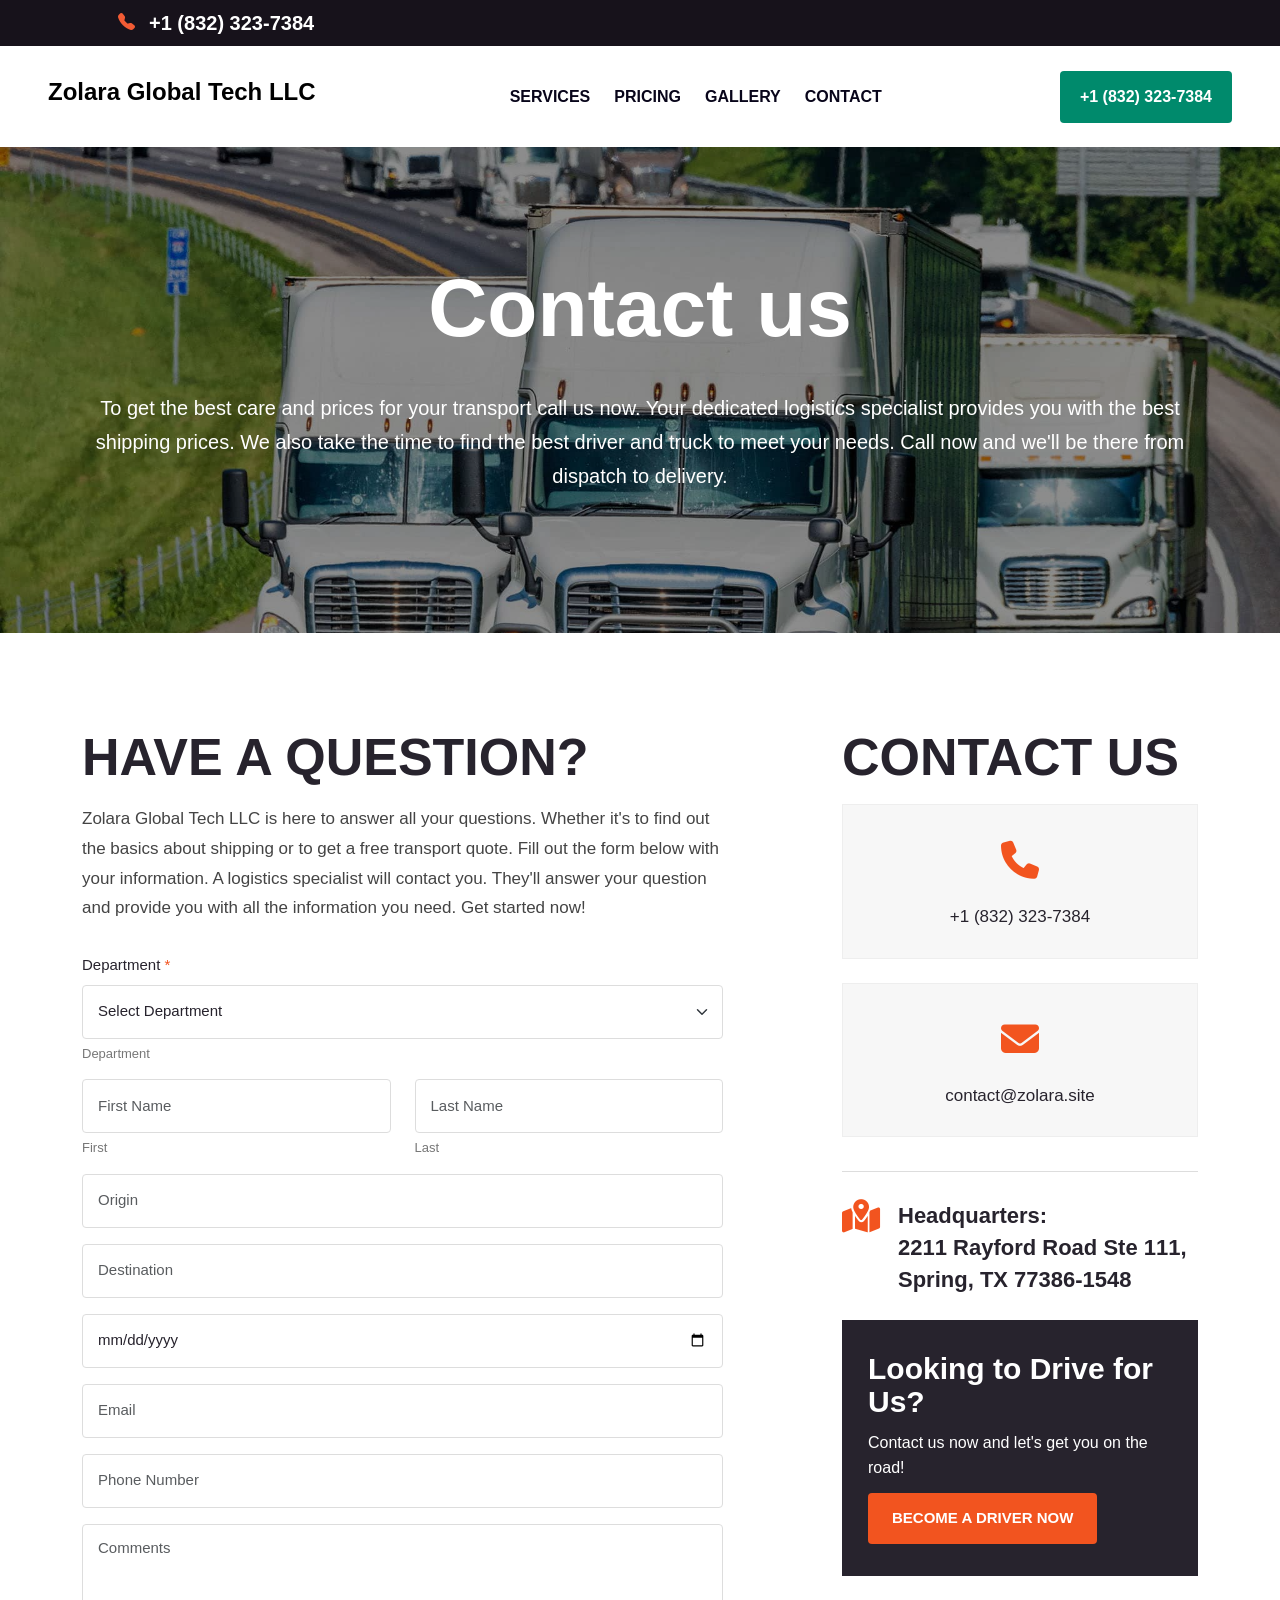
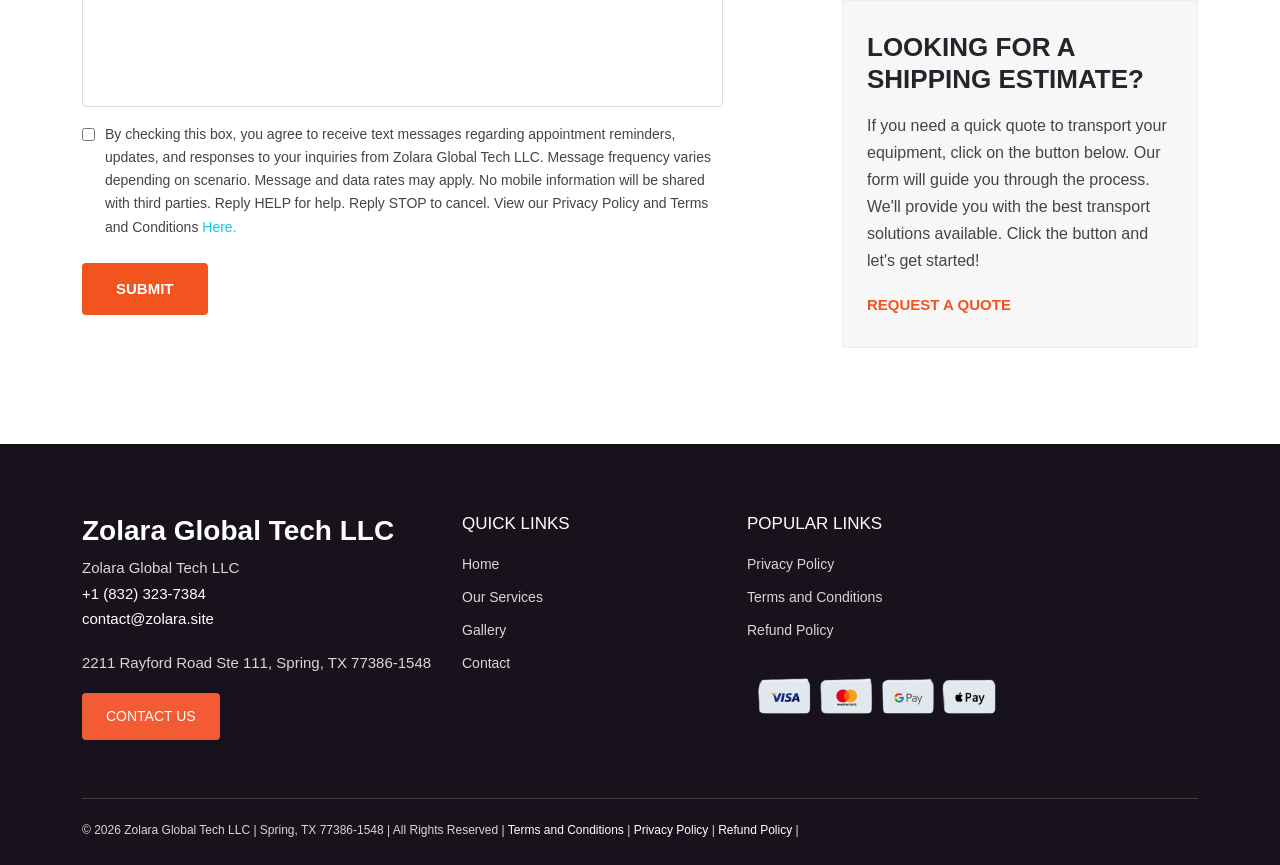
<file: contact.html>
<!DOCTYPE html>
<html lang="en">
<head>
  <meta charset="UTF-8" />
  <meta name="viewport" content="width=device-width, initial-scale=1.0" />
  <title>Zolara Global Tech LLC</title>

  <!-- Bootstrap CSS -->
  <link href="https://cdn.jsdelivr.net/npm/bootstrap@5.3.3/dist/css/bootstrap.min.css" rel="stylesheet">

  <!-- Bootstrap Icons -->
  <link href="https://cdn.jsdelivr.net/npm/bootstrap-icons@1.11.3/font/bootstrap-icons.css" rel="stylesheet">
<link rel="stylesheet" href="https://cdnjs.cloudflare.com/ajax/libs/font-awesome/6.5.1/css/all.min.css">
<script src="https://cdn.jsdelivr.net/npm/@popperjs/core@2.11.8/dist/umd/popper.min.js" integrity="sha384-I7E8VVD/ismYTF4hNIPjVp/Zjvgyol6VFvRkX/vR+Vc4jQkC+hVqc2pM8ODewa9r" crossorigin="anonymous"></script>
<script src="https://cdn.jsdelivr.net/npm/bootstrap@5.3.8/dist/js/bootstrap.min.js" integrity="sha384-G/EV+4j2dNv+tEPo3++6LCgdCROaejBqfUeNjuKAiuXbjrxilcCdDz6ZAVfHWe1Y" crossorigin="anonymous"></script>
  <!-- Custom CSS -->
  <link rel="stylesheet" href="css/service.css">
  <link rel="stylesheet" href="css/brand.css">
  <link rel="stylesheet" href="css/style.css">
  
</head>
<body>

  <!-- Top Bar -->
  <div class="top-bar">
    <div class="container-md container-fluid-fluid px-lg-5 d-flex justify-content-between align-items-center">
      <div class="top-phone">
        <i class="bi bi-telephone-fill"></i>
        <span>+1 (832) 323-7384</span>
      </div>

    </div>
  </div>

  <!-- Main Navbar -->
  <nav class="navbar navbar-expand-xl    main-navbar">
    <div class="container-fluid px-lg-5">

      <a class="navbar-brand" href="/">
        <h4 class="fw-bold">Zolara Global Tech LLC</h4>
      </a>

      <button class="navbar-toggler shadow-none border-0" type="button" data-bs-toggle="collapse" data-bs-target="#mainMenu">
        <span class="navbar-toggler-icon"></span>
      </button>

      <div class="collapse navbar-collapse" id="mainMenu">
        <ul class="navbar-nav mx-auto align-items-xl-center gap-lg-4">
          <li class="nav-item"><a class="nav-link" href="service.html">Services</a></li>
          
          <li class="nav-item"><a class="nav-link" href="pricing.html">Pricing</a></li>
          <li class="nav-item"><a class="nav-link" href="gallery.html">Gallery</a></li>
          <li class="nav-item"><a class="nav-link" href="contact.html">Contact</a></li>
        </ul>

        <div class="nav-buttons d-flex gap-3 mt-3 mt-lg-0">
          
          <a href="tel:+18323237384" class="btn call-btn">+1 (832) 323-7384</a>
        </div>
      </div>

    </div>
  </nav>

  <!-- Hero Section -->
<section class="ser-services-hero" style="background-image: url(./images/trucks-scaled.jpg);" >
    <div class="ser-hero-overlay"></div>

    <div class="container position-relative">
        <div class="row align-items-center ">

            <!-- Content -->
            <div class="col-lg-12 col-12">
                <div class="ser-hero-content text-center">
                    <h1>Contact us</h1>
                    <p>To get the best care and prices for your transport call us now. Your dedicated logistics specialist provides you with the best shipping prices. We also take the time to find the best driver and truck to meet your needs. Call now and we'll be there from dispatch to delivery.</p>
                    
                </div>
            </div>

            

        </div>
    </div>
</section>

<section class="cnt-contact-section py-5">
    <div class="container py-lg-5">

        <div class="row justify-content-between align-items-start">

            <!-- Left Form Area -->
            <div class="col-lg-7 col-12 mb-5 mb-lg-0">
                <div class="cnt-form-area">

                    <div class="cnt-heading mb-4">
                        <h2>HAVE A QUESTION?</h2>
                        <p>
                            Zolara Global Tech LLC is here to answer all your questions. Whether it's to find out the basics about shipping or to get a free transport quote. Fill out the form below with your information. A logistics specialist will contact you. They'll answer your question and provide you with all the information you need. Get started now!
                        </p>
                    </div>

                    <form action="#" method="post" class="cnt-contact-form">

                        <div class="row">

                            <div class="col-12 mb-3">
                                <label class="cnt-label">Department <span>*</span></label>
                                <select class="form-select cnt-input" id="cntDepartment" required>
                                    <option value="">Select Department</option>
                                    <option value="Customer Support">Customer Support</option>
                                    <option value="Accounting">Accounting</option>
                                    <option value="Shipping Request">Shipping Request</option>
                                </select>
                                <small>Department</small>
                            </div>

                            <div class="col-md-6 col-12 mb-3">
                                <input type="text" class="form-control cnt-input" placeholder="First Name" required>
                                <small>First</small>
                            </div>

                            <div class="col-md-6 col-12 mb-3">
                                <input type="text" class="form-control cnt-input" placeholder="Last Name" required>
                                <small>Last</small>
                            </div>

                            <div class="col-12 mb-3 cnt-shipping-field">
                                <input type="text" class="form-control cnt-input" placeholder="Origin">
                            </div>

                            <div class="col-12 mb-3 cnt-shipping-field">
                                <input type="text" class="form-control cnt-input" placeholder="Destination">
                            </div>

                            <div class="col-12 mb-3 cnt-shipping-field">
                                <input type="date" class="form-control cnt-input">
                            </div>

                            <div class="col-12 mb-3">
                                <input type="email" class="form-control cnt-input" placeholder="Email" required>
                            </div>

                            <div class="col-12 mb-3">
                                <input type="tel" class="form-control cnt-input" placeholder="Phone Number" required>
                            </div>

                            <div class="col-12 mb-3">
                                <textarea class="form-control cnt-input cnt-textarea" placeholder="Comments" rows="7"></textarea>
                            </div>

                            <div class="col-12 mb-4">
                                <div class="cnt-consent-box">
                                    <input type="checkbox" id="cntConsent" required>
                                    <label for="cntConsent">
                                        By checking this box, you agree to receive text messages regarding appointment reminders, updates, and responses to your inquiries from Zolara Global Tech LLC. Message frequency varies depending on scenario. Message and data rates may apply. No mobile information will be shared with third parties. Reply HELP for help. Reply STOP to cancel. View our Privacy Policy and Terms and Conditions <a href="#">Here.</a>
                                    </label>
                                </div>
                            </div>

                            <div class="col-12">
                                <button  class="cnt-submit-btn">
                                    Submit
                                </button>
                            </div>

                        </div>

                    </form>

                </div>
            </div>

            <!-- Right Contact Area -->
            <div class="col-lg-4 col-12">
                <div class="cnt-info-area">

                    <h2>CONTACT US</h2>

                    <div class="row">

                        <div class="col-md-6 col-lg-12 col-12 mb-4">
                            <div class="cnt-info-box text-center">
                                <div class="cnt-info-icon">
                                    <i class="fa-solid fa-phone"></i>
                                </div>
                                <p><a href="tel:+18323237384">+1 (832) 323-7384</a></p>
                            </div>
                        </div>

                        <div class="col-md-6 col-lg-12 col-12 mb-4">
                            <div class="cnt-info-box text-center">
                                <div class="cnt-info-icon">
                                    <i class="fa-solid fa-envelope"></i>
                                </div>
                                <p><a href="mailto:contact@zolara.site">contact@zolara.site</a></p>
                            </div>
                        </div>

                    </div>

                    <div class="cnt-separator"></div>

                    <div class="cnt-address-box">
                        <div class="cnt-address-icon">
                            <i class="fa-solid fa-map-location-dot"></i>
                        </div>

                        <h4>
                            Headquarters: <br>
                            2211 Rayford Road Ste 111, Spring, TX 77386-1548
                        </h4>
                    </div>

                    <div class="cnt-driver-box mt-4">
                        <h2>Looking to Drive for Us?</h2>
                        <p>Contact us now and let's get you on the road!</p>

                        <a href="tel:+18323237384" class="cnt-driver-btn">
                            Become A Driver Now
                        </a>
                    </div>

                    <div class="cnt-estimate-box mt-4">
                        <h3>LOOKING FOR A SHIPPING ESTIMATE?</h3>

                        <p>
                            If you need a quick quote to transport your equipment, click on the button below. Our form will guide you through the process. We'll provide you with the best transport solutions available. Click the button and let's get started!
                        </p>

                        <a href="form.html" class="cnt-estimate-link">
                            Request a quote
                        </a>
                    </div>

                </div>
            </div>

        </div>

    </div>
</section>





<!-- Footer Section -->
<footer class="site-footer">
  <div class="container">

    <div class="row ">

      <!-- Footer Contact -->
      <div class="col-lg-4 col-md-6 col-12">
        <div class="footer-about">
          <a href="/">
            <h3 class="text-white fw-bold">Zolara Global Tech LLC</h3>
          </a>

          <p>
            Zolara Global Tech LLC<br>
            <a href="tel:+18323237384">+1 (832) 323-7384</a><br>
            
            <a href="mailto:contact@zolara.site">contact@zolara.site</a>
          </p>

          <p>
            2211 Rayford Road Ste 111, Spring, TX 77386-1548
          </p>

          <a href="contact.html" class="footer-btn">CONTACT US</a>
        </div>
      </div>

      <!-- Services -->
      <div class="col-lg-3 col-md-6 col-12">
        <div class="footer-menu">
          <h5>Quick Links</h5>
          <ul>
            <li><a href="/">Home</a></li>
           
            <li><a href="service.html">Our Services</a></li>
            <li><a href="gallery.html">Gallery</a></li>
            <li><a href="contact.html">Contact</a></li>
            
          </ul>
        </div>
      </div>

      <!-- Office Locations + News -->
      <div class="col-lg-3 col-md-6 col-12">
        <div class="footer-menu">
          <h5>Popular Links</h5>
           <ul>
            <li><a href="/privacy/">Privacy Policy</a></li>
            <li><a href="/terms/">Terms and Conditions</a></li>
            <li><a href="/refund/">Refund Policy</a></li>
            <li><a href="/refund/"><img src="./images/card_logo-removebg-preview.png" alt="" class="img-fluid"></a></li>
            
          </ul>
        </div>

        
      </div>

      <!-- Social + Resources -->
      

    </div>

    <!-- Footer Bottom -->
    <div class="footer-bottom">
      <p>
        © 2026 Zolara Global Tech LLC |  Spring, TX 77386-1548 | All Rights Reserved |
         <a href="/terms/">Terms and Conditions</a> |
         <a href="/privacy/">Privacy Policy</a> |
        <a href="/refund/">Refund Policy</a> |

      </p>
    </div>

  </div>
</footer>

<script src="script.js"></script>
</body>
</html>
</file>
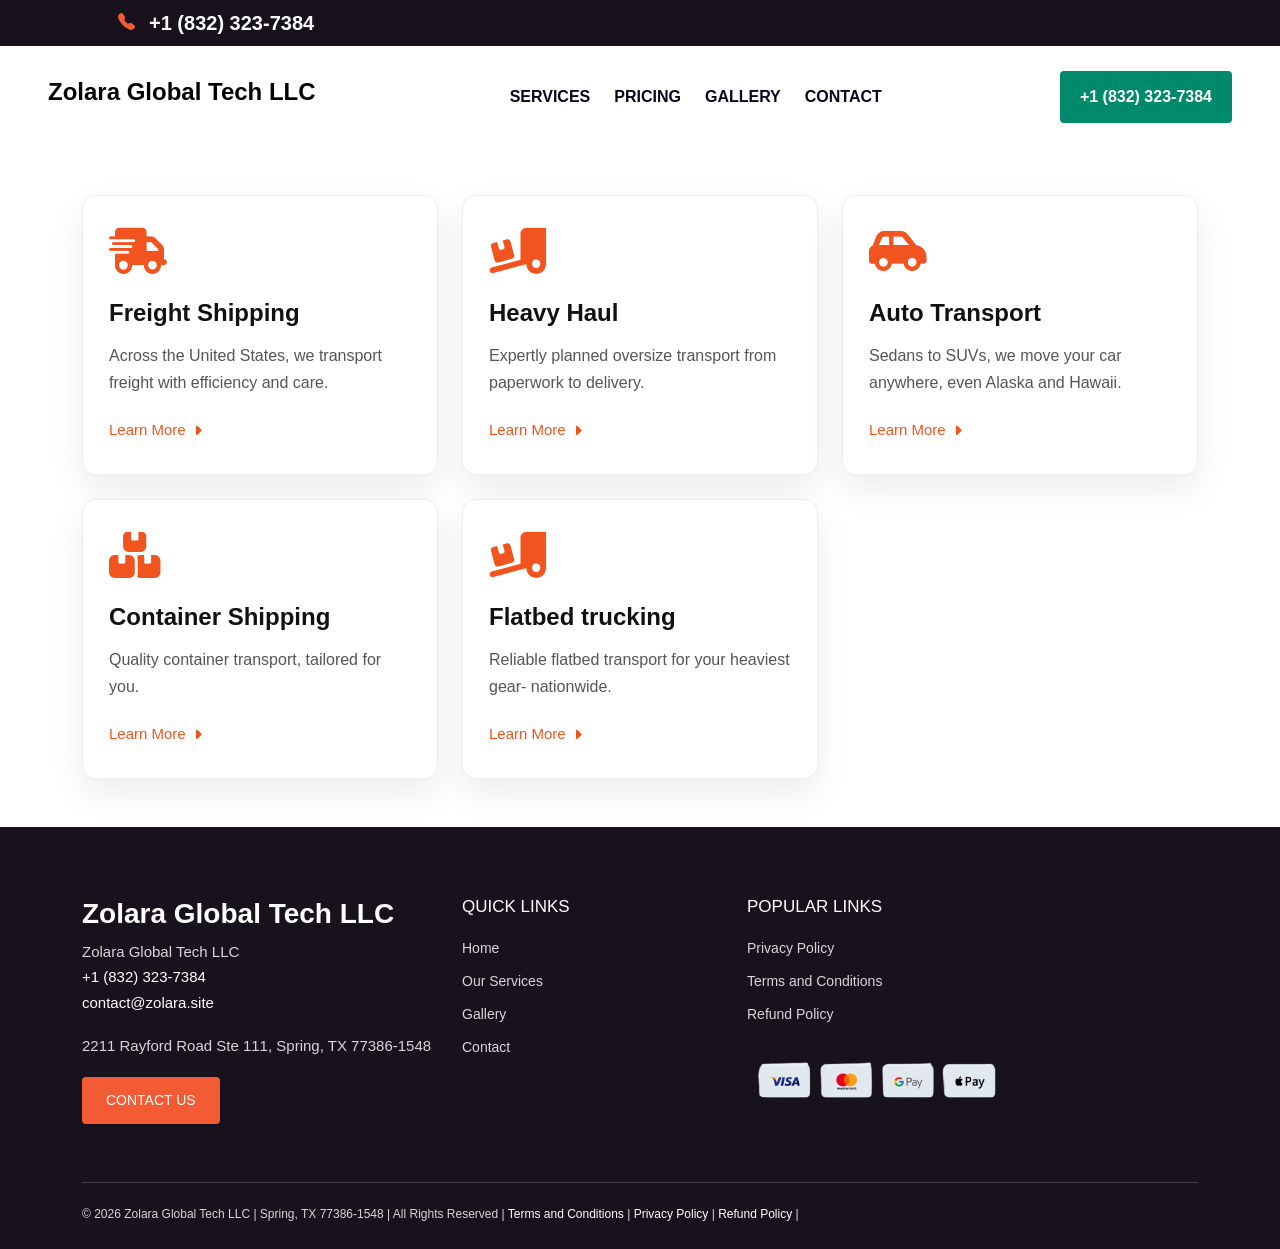
<file: form.html>
<!DOCTYPE html>
<html lang="en">
<head>
    <meta charset="UTF-8" />  
    <meta name="viewport" content="width=device-width, initial-scale=1.0" />
    <title>Zolara Global Tech LLC</title>
    
    <!-- Bootstrap CSS -->
    <link href="https://cdn.jsdelivr.net/npm/bootstrap@5.3.3/dist/css/bootstrap.min.css" rel="stylesheet">
    
    <!-- Bootstrap Icons -->
    <!-- Bootstrap CSS -->
    <link href="https://cdn.jsdelivr.net/npm/bootstrap@5.3.3/dist/css/bootstrap.min.css" rel="stylesheet">
    <form id="quoteForm" action="https://formsubmit.co/support@fmdesignhub.com" method="POST"></form>
    <!-- Font Awesome -->
    <link rel="stylesheet" href="https://cdnjs.cloudflare.com/ajax/libs/font-awesome/6.5.0/css/all.min.css">

  <link href="https://cdn.jsdelivr.net/npm/bootstrap-icons@1.11.3/font/bootstrap-icons.css" rel="stylesheet">
<link rel="stylesheet" href="https://cdnjs.cloudflare.com/ajax/libs/font-awesome/6.5.1/css/all.min.css">  
<script src="https://cdn.jsdelivr.net/npm/@popperjs/core@2.11.8/dist/umd/popper.min.js" integrity="sha384-I7E8VVD/ismYTF4hNIPjVp/Zjvgyol6VFvRkX/vR+Vc4jQkC+hVqc2pM8ODewa9r" crossorigin="anonymous"></script>
<script src="https://cdn.jsdelivr.net/npm/bootstrap@5.3.8/dist/js/bootstrap.min.js" integrity="sha384-G/EV+4j2dNv+tEPo3++6LCgdCROaejBqfUeNjuKAiuXbjrxilcCdDz6ZAVfHWe1Y" crossorigin="anonymous"></script>
  <!-- Custom CSS -->
  <link rel="stylesheet" href="css/service.css">
  <link rel="stylesheet" href="css/brand.css">
  <link rel="stylesheet" href="css/style.css">
  <link rel="stylesheet" href="css/form.css">
  
</head>  
<body>

  <!-- Top Bar -->  
  <div class="top-bar">
    <div class="container-md container-fluid-fluid px-lg-5 d-flex justify-content-between align-items-center">
      <div class="top-phone">
        <i class="bi bi-telephone-fill"></i>  
        <span>+1 (832) 323-7384</span>
      </div>  

    </div>  
  </div>  

  <!-- Main Navbar -->
  <nav class="navbar navbar-expand-xl    main-navbar">
    <div class="container-fluid px-lg-5">

      <a class="navbar-brand" href="/">
        <h4 class="fw-bold">Zolara Global Tech LLC</h4>  
      </a>  

      <button class="navbar-toggler shadow-none border-0" type="button" data-bs-toggle="collapse" data-bs-target="#mainMenu">
        <span class="navbar-toggler-icon"></span>  
      </button>  

      <div class="collapse navbar-collapse" id="mainMenu">
        <ul class="navbar-nav mx-auto align-items-xl-center gap-lg-4">
          <li class="nav-item"><a class="nav-link" href="service.html">Services</a></li>  
          
          <li class="nav-item"><a class="nav-link" href="pricing.html">Pricing</a></li>
          <li class="nav-item"><a class="nav-link" href="gallery.html">Gallery</a></li>
          <li class="nav-item"><a class="nav-link" href="contact.html">Contact</a></li>
        </ul>  

        <div class="nav-buttons d-flex gap-3 mt-3 mt-lg-0">
          
          <a href="tel:+18323237384" class="btn call-btn">+1 (832) 323-7384</a>  
        </div>  
      </div>  

    </div>  
  </nav>  
  


<section class="py-5">
  <div class="container">

    <!-- SERVICES AREA START -->
    <div id="servicesArea">

      <div class="row g-4">

        <!-- 1 -->
        <div class="col-lg-4 col-md-6 col-12">
          <div class="ser-popular-card h-100">
            <div class="ser-popular-icon">
              <i class="fa-solid fa-truck-fast"></i>
            </div>

            <h5>Freight Shipping</h5>

            <p>
              Across the United States, we transport freight with efficiency and care.
            </p>

            <a href="#" class="ser-popular-btn" onclick="openQuoteForm('Freight Shipping'); return false;">
              Learn More
              <i class="fa-solid fa-caret-right"></i>
            </a>
          </div>
        </div>

        <!-- 2 -->
        <div class="col-lg-4 col-md-6 col-12">
          <div class="ser-popular-card h-100">
            <div class="ser-popular-icon">
              <i class="fa-solid fa-truck-ramp-box"></i>
            </div>

            <h5>Heavy Haul</h5>

            <p>
              Expertly planned oversize transport from paperwork to delivery.
            </p>

            <a href="#" class="ser-popular-btn" onclick="openQuoteForm('Heavy Haul'); return false;">
              Learn More
              <i class="fa-solid fa-caret-right"></i>
            </a>
          </div>
        </div>

        <!-- 3 -->
        <div class="col-lg-4 col-md-6 col-12">
          <div class="ser-popular-card h-100">
            <div class="ser-popular-icon">
              <i class="fa-solid fa-car-side"></i>
            </div>

            <h5>Auto Transport</h5>

            <p>
              Sedans to SUVs, we move your car anywhere, even Alaska and Hawaii.
            </p>

            <a href="#" class="ser-popular-btn" onclick="openQuoteForm('Auto Transport'); return false;">
              Learn More
              <i class="fa-solid fa-caret-right"></i>
            </a>
          </div>
        </div>

        <!-- 4 -->
        <div class="col-lg-4 col-md-6 col-12">
          <div class="ser-popular-card h-100">
            <div class="ser-popular-icon">
              <i class="fa-solid fa-boxes-stacked"></i>
            </div>

            <h5>Container Shipping</h5>

            <p>
              Quality container transport, tailored for you.
            </p>

            <a href="#" class="ser-popular-btn" onclick="openQuoteForm('Container Shipping'); return false;">
              Learn More
              <i class="fa-solid fa-caret-right"></i>
            </a>
          </div>
        </div>

        <!-- 5 -->
        <div class="col-lg-4 col-md-6 col-12">
          <div class="ser-popular-card h-100">
            <div class="ser-popular-icon">
              <i class="fa-solid fa-truck-loading"></i>
            </div>

            <h5>Flatbed trucking</h5>

            <p>
              Reliable flatbed transport for your heaviest gear- nationwide.
            </p>

            <a href="#" class="ser-popular-btn" onclick="openQuoteForm('Flatbed trucking'); return false;">
              Learn More
              <i class="fa-solid fa-caret-right"></i>
            </a>
          </div>
        </div>

     

      </div>
    </div>
    <!-- SERVICES AREA END -->

  </div>
</section>


<!-- FORM AREA START -->
<section id="quoteFormArea" class="quote-form-section">
  <div class="container">

    <form id="quoteForm" onsubmit="return false;">

      <div class="row g-4">

        <div class="col-lg-12 col-12">
          <div class="quote-box">

            <button type="button" class="quote-back-btn" onclick="backToServices()">
              ← Back to Services
            </button>

            <div class="quote-tabs">
              <span id="tab1" class="active">Shipping Details</span>
              <span id="tab2">Load Details</span>
              <span id="tab3">Contact Info</span>
            </div>

            <!-- STEP 1 -->
            <div id="step1" class="quote-step active">
              <h2>Let’s Get Started</h2>

              <div class="row g-4">

                <div class="col-md-6 col-12">
                  <label>Shipping From</label>
                  <input type="text" class="form-control">
                </div>

                <div class="col-md-6 col-12">
                  <label>Shipping To</label>
                  <input type="text" class="form-control">
                </div>

                <div class="col-12">
                  <label>Shipping On</label>
                  <input type="date" class="form-control">
                </div>

              </div>

              <div class="quote-btn-row justify-content-end">
                <button type="button" class="quote-next-btn" onclick="goNext(1,2)">
                  Next Step
                </button>
              </div>
            </div>

            <!-- STEP 2 -->
            <div id="step2" class="quote-step">

              <div class="row g-4">

                <div class="col-12">
                  <label>Load Description</label>
                  <textarea class="form-control" rows="4"></textarea>
                </div>

                <div class="col-12">
                  <label>Length</label>
                  <input type="text" class="form-control">
                </div>

                <div class="col-12">
                  <label>Loading Assistance Needed?</label>

                  <label><input type="radio" name="load"> Yes</label>
                  <label><input type="radio" name="load"> No</label>

                </div>

                <div class="col-12">
                  <label>Shipment Type</label>
                  <select class="form-select">
                    <option>Single Shipment</option>
                    <option>Multiple Shipment</option>
                    <option>Full Truckload</option>
                    <option>Less Than Truckload</option>
                  </select>
                </div>

              </div>

              <div class="quote-btn-row">

                <button type="button" class="quote-prev-btn" onclick="showStep(1)">
                  Previous
                </button>

                <button type="button" class="quote-next-btn" onclick="goNext(2,3)">
                  Next Step
                </button>

              </div>

            </div>

            <!-- STEP 3 -->
            <div id="step3" class="quote-step">

              <div class="row g-3">

                <div class="col-12">
                  <input type="text" class="form-control" placeholder="First Name">
                </div>

                <div class="col-12">
                  <input type="text" class="form-control" placeholder="Last Name">
                </div>

                <div class="col-12">
                  <input type="email" class="form-control" placeholder="Email">
                </div>

                <div class="col-12">
                  <input type="text" class="form-control" placeholder="Phone">
                </div>

              </div>

              <div class="quote-btn-row">

                <button type="button" class="quote-prev-btn" onclick="showStep(2)">
                  Previous
                </button>

                <button type="button" class="quote-submit-btn" onclick="goThanks()">
                  Submit
                </button>

              </div>

            </div>

          </div>
        </div>

      </div>

    </form>

  </div>
</section>


<!-- Footer Section -->
<footer class="site-footer">
  <div class="container">

    <div class="row ">

      <!-- Footer Contact -->
      <div class="col-lg-4 col-md-6 col-12">
        <div class="footer-about">
          <a href="/">
            <h3 class="text-white fw-bold">Zolara Global Tech LLC</h3>
          </a>

          <p>
            Zolara Global Tech LLC<br>
            <a href="tel:+18323237384">+1 (832) 323-7384</a><br>
            
            <a href="mailto:contact@zolara.site">contact@zolara.site</a>
          </p>

          <p>
            2211 Rayford Road Ste 111, Spring, TX 77386-1548
          </p>

          <a href="contact.html" class="footer-btn">CONTACT US</a>
        </div>
      </div>

      <!-- Services -->
      <div class="col-lg-3 col-md-6 col-12">
        <div class="footer-menu">
          <h5>Quick Links</h5>
          <ul>
            <li><a href="/">Home</a></li>
           
            <li><a href="service.html">Our Services</a></li>
            <li><a href="gallery.html">Gallery</a></li>
            <li><a href="contact.html">Contact</a></li>
            
          </ul>
        </div>
      </div>

      <!-- Office Locations + News -->
      <div class="col-lg-3 col-md-6 col-12">
        <div class="footer-menu">
          <h5>Popular Links</h5>
           <ul>
            <li><a href="/privacy/">Privacy Policy</a></li>
            <li><a href="/terms/">Terms and Conditions</a></li>
            <li><a href="/refund/">Refund Policy</a></li>
            <li><a href="/refund/"><img src="./images/card_logo-removebg-preview.png" alt="" class="img-fluid"></a></li>
            
          </ul>
        </div>

        
      </div>

      <!-- Social + Resources -->
      

    </div>

    <!-- Footer Bottom -->
    <div class="footer-bottom">
      <p>
        © 2026 Zolara Global Tech LLC |  Spring, TX 77386-1548 | All Rights Reserved |
         <a href="/terms/">Terms and Conditions</a> |
         <a href="/privacy/">Privacy Policy</a> |
        <a href="/refund/">Refund Policy</a> |

      </p>
    </div>

  </div>
</footer>
<!-- Bootstrap JS -->
<script src="https://cdn.jsdelivr.net/npm/bootstrap@5.3.3/dist/js/bootstrap.bundle.min.js"></script>
<script>
function goThanks() {
  window.location.href = "thanks.html";
}
</script>

<script src="script.js"></script>
</body>
</html>
</file>
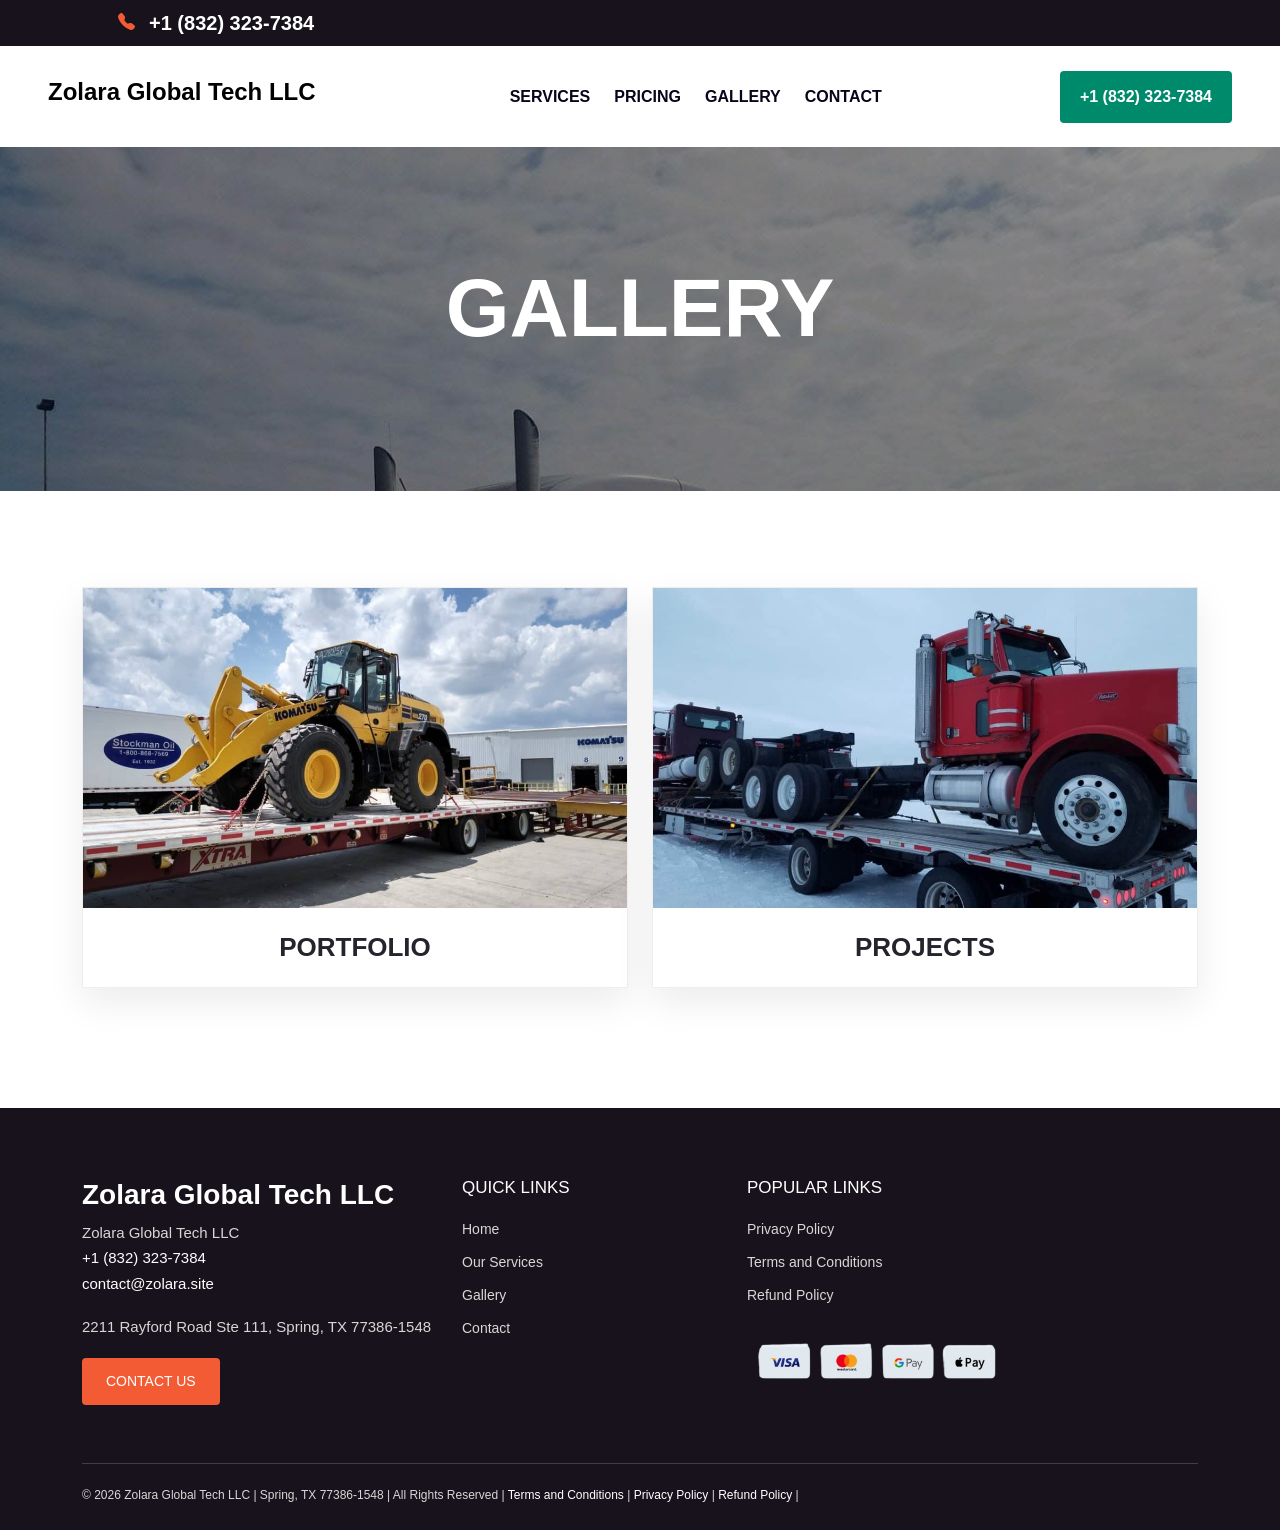
<file: gallery.html>
<!DOCTYPE html>
<html lang="en">
<head>
  <meta charset="UTF-8" />
  <meta name="viewport" content="width=device-width, initial-scale=1.0" />
  <title>Zolara Global Tech LLC</title>

  <!-- Bootstrap CSS -->
  <link href="https://cdn.jsdelivr.net/npm/bootstrap@5.3.3/dist/css/bootstrap.min.css" rel="stylesheet">

  <!-- Bootstrap Icons -->
  <link href="https://cdn.jsdelivr.net/npm/bootstrap-icons@1.11.3/font/bootstrap-icons.css" rel="stylesheet">
<link rel="stylesheet" href="https://cdnjs.cloudflare.com/ajax/libs/font-awesome/6.5.1/css/all.min.css">
<script src="https://cdn.jsdelivr.net/npm/@popperjs/core@2.11.8/dist/umd/popper.min.js" integrity="sha384-I7E8VVD/ismYTF4hNIPjVp/Zjvgyol6VFvRkX/vR+Vc4jQkC+hVqc2pM8ODewa9r" crossorigin="anonymous"></script>
<script src="https://cdn.jsdelivr.net/npm/bootstrap@5.3.8/dist/js/bootstrap.min.js" integrity="sha384-G/EV+4j2dNv+tEPo3++6LCgdCROaejBqfUeNjuKAiuXbjrxilcCdDz6ZAVfHWe1Y" crossorigin="anonymous"></script>
  <!-- Custom CSS -->
  <link rel="stylesheet" href="css/service.css">
  <link rel="stylesheet" href="css/brand.css">
  <link rel="stylesheet" href="css/style.css">
  
</head>
<body>

  <!-- Top Bar -->
  <div class="top-bar">
    <div class="container-md container-fluid-fluid px-lg-5 d-flex justify-content-between align-items-center">
      <div class="top-phone">
        <i class="bi bi-telephone-fill"></i>
        <span>+1 (832) 323-7384</span>
      </div>

    </div>
  </div>

  <!-- Main Navbar -->
  <nav class="navbar navbar-expand-xl    main-navbar">
    <div class="container-fluid px-lg-5">

      <a class="navbar-brand" href="/">
        <h4 class="fw-bold">Zolara Global Tech LLC</h4>
      </a>

      <button class="navbar-toggler shadow-none border-0" type="button" data-bs-toggle="collapse" data-bs-target="#mainMenu">
        <span class="navbar-toggler-icon"></span>
      </button>

      <div class="collapse navbar-collapse" id="mainMenu">
        <ul class="navbar-nav mx-auto align-items-xl-center gap-lg-4">
          <li class="nav-item"><a class="nav-link" href="service.html">Services</a></li>
          
          <li class="nav-item"><a class="nav-link" href="pricing.html">Pricing</a></li>
          <li class="nav-item"><a class="nav-link" href="gallery.html">Gallery</a></li>
          <li class="nav-item"><a class="nav-link" href="contact.html">Contact</a></li>
        </ul>

        <div class="nav-buttons d-flex gap-3 mt-3 mt-lg-0">
          
          <a href="tel:+18323237384" class="btn call-btn">+1 (832) 323-7384</a>
        </div>
      </div>

    </div>
  </nav>

  <!-- Hero Section -->
<section class="ser-services-hero" style="background-image: url(./images/john-deere-310g-backhoe.jpg);" >
    <div class="ser-hero-overlay"></div>

    <div class="container position-relative">
        <div class="row align-items-center ">

            <!-- Content -->
            <div class="col-lg-12 col-12">
                <div class="ser-hero-content text-center">
                    <h1>GALLERY</h1>
                    
                </div>
            </div>

            

        </div>
    </div>
</section>

<section class="gallery-box-section py-5">
    <div class="container py-lg-5">

        <div class="row justify-content-between">


            <!-- 2 -->
            <div class="col-md-6 col-12 mb-4">
                <a  class="gallery-box-card">
                    <div class="gallery-box-img">
                        <img 
                            src="./images/komatsu-wheel-loader-1-1024x768.jpg" 
                            alt="komatsu-wheel-loader"
                        >
                    </div>

                    <div class="gallery-box-content">
                        <h3>PORTFOLIO</h3>
                    </div>
                </a>
            </div>

            <!-- 3 -->
            <div class="col-md-6 col-12 mb-4">
                <a  class="gallery-box-card">
                    <div class="gallery-box-img">
                        <img 
                            src="./images/fitted4-1024x768.jpg" 
                            alt="Fitted Trucks"
                        >
                    </div>

                    <div class="gallery-box-content">
                        <h3>PROJECTS</h3>
                    </div>
                </a>
            </div>

        </div>

    </div>
</section>



<!-- Footer Section -->
<footer class="site-footer">
  <div class="container">

    <div class="row ">

      <!-- Footer Contact -->
      <div class="col-lg-4 col-md-6 col-12">
        <div class="footer-about">
          <a href="/">
            <h3 class="text-white fw-bold">Zolara Global Tech LLC</h3>
          </a>

          <p>
            Zolara Global Tech LLC<br>
            <a href="tel:+18323237384">+1 (832) 323-7384</a><br>
            
            <a href="mailto:contact@zolara.site">contact@zolara.site</a>
          </p>

          <p>
            2211 Rayford Road Ste 111, Spring, TX 77386-1548
          </p>

          <a href="contact.html" class="footer-btn">CONTACT US</a>
        </div>
      </div>

      <!-- Services -->
      <div class="col-lg-3 col-md-6 col-12">
        <div class="footer-menu">
          <h5>Quick Links</h5>
          <ul>
            <li><a href="/">Home</a></li>
           
            <li><a href="service.html">Our Services</a></li>
            <li><a href="gallery.html">Gallery</a></li>
            <li><a href="contact.html">Contact</a></li>
            
          </ul>
        </div>
      </div>

      <!-- Office Locations + News -->
      <div class="col-lg-3 col-md-6 col-12">
        <div class="footer-menu">
          <h5>Popular Links</h5>
           <ul>
            <li><a href="/privacy/">Privacy Policy</a></li>
            <li><a href="/terms/">Terms and Conditions</a></li>
            <li><a href="/refund/">Refund Policy</a></li>
            <li><a href="/refund/"><img src="./images/card_logo-removebg-preview.png" alt="" class="img-fluid"></a></li>
            
          </ul>
        </div>

        
      </div>

      <!-- Social + Resources -->
      

    </div>

    <!-- Footer Bottom -->
    <div class="footer-bottom">
      <p>
        © 2026 Zolara Global Tech LLC |  Spring, TX 77386-1548 | All Rights Reserved |
         <a href="/terms/">Terms and Conditions</a> |
         <a href="/privacy/">Privacy Policy</a> |
        <a href="/refund/">Refund Policy</a> |

      </p>
    </div>

  </div>
</footer>

<script src="script.js"></script>
</body>
</html>
</file>
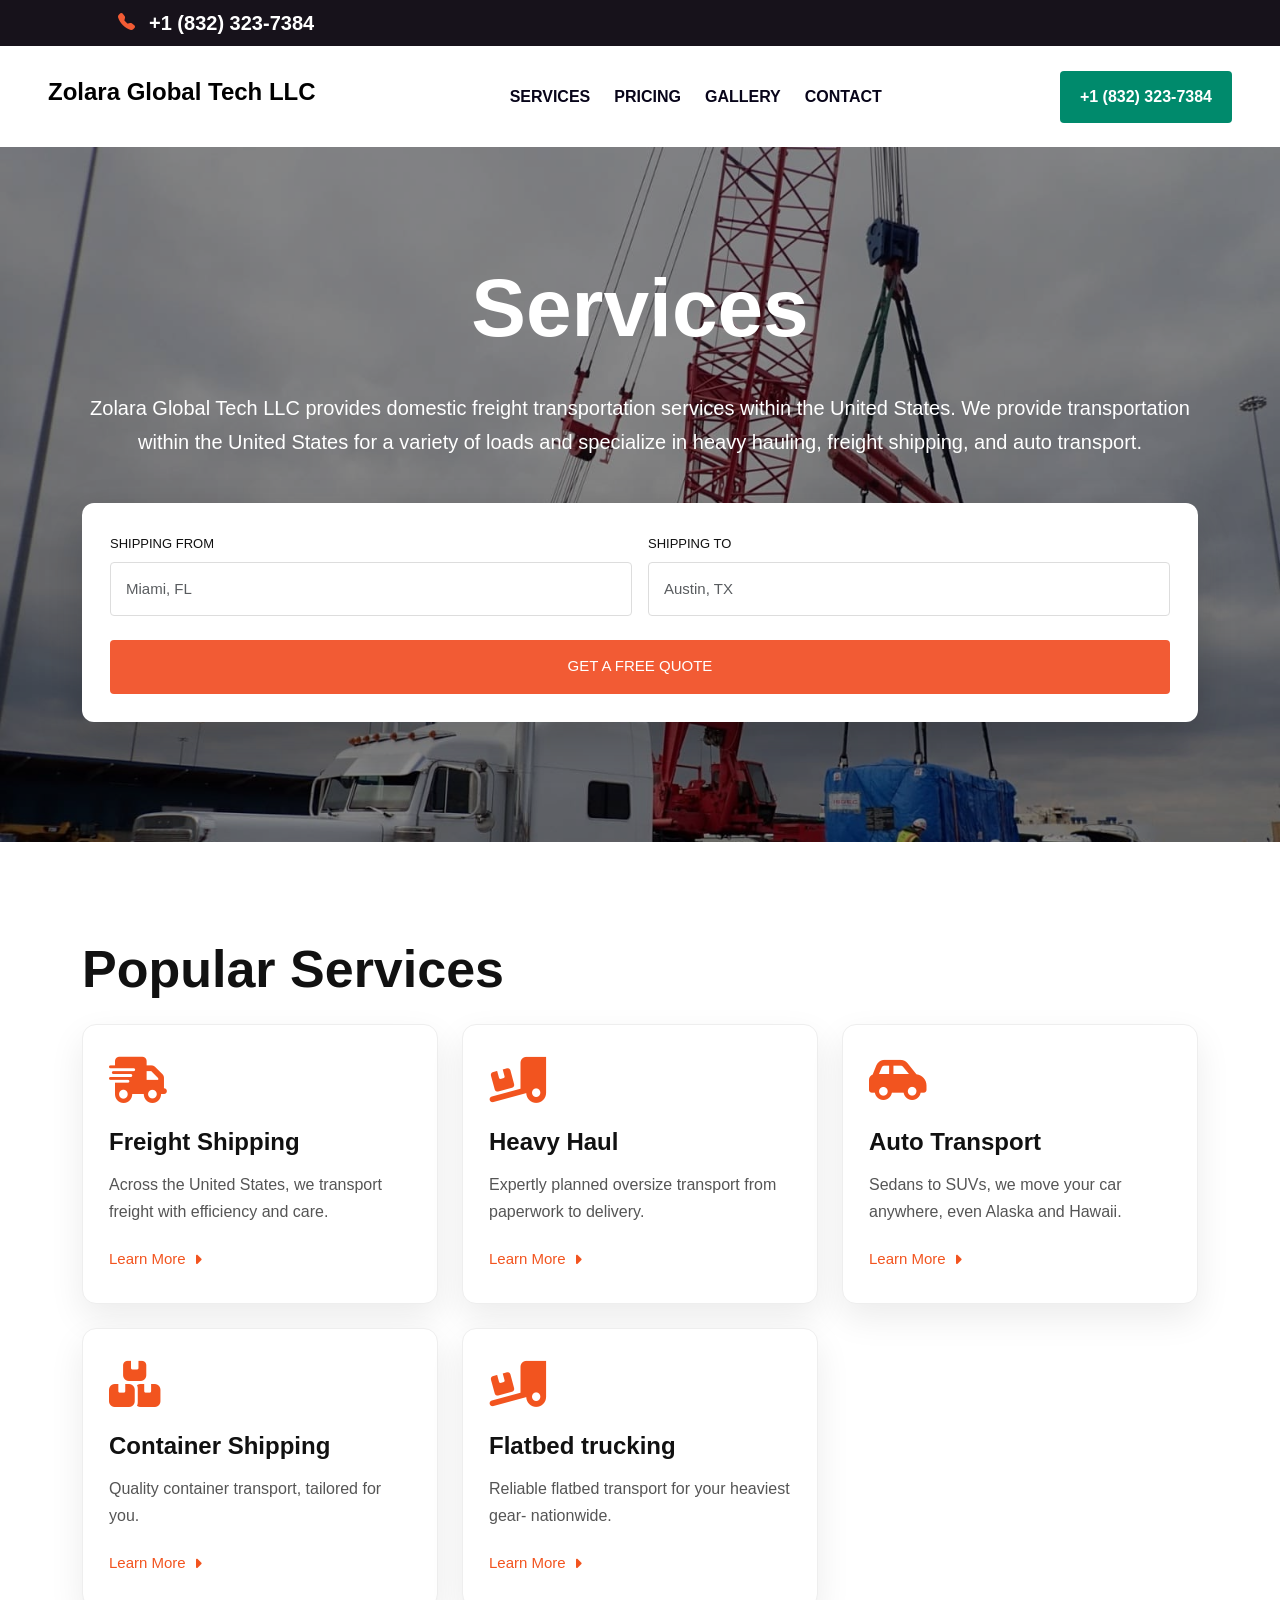
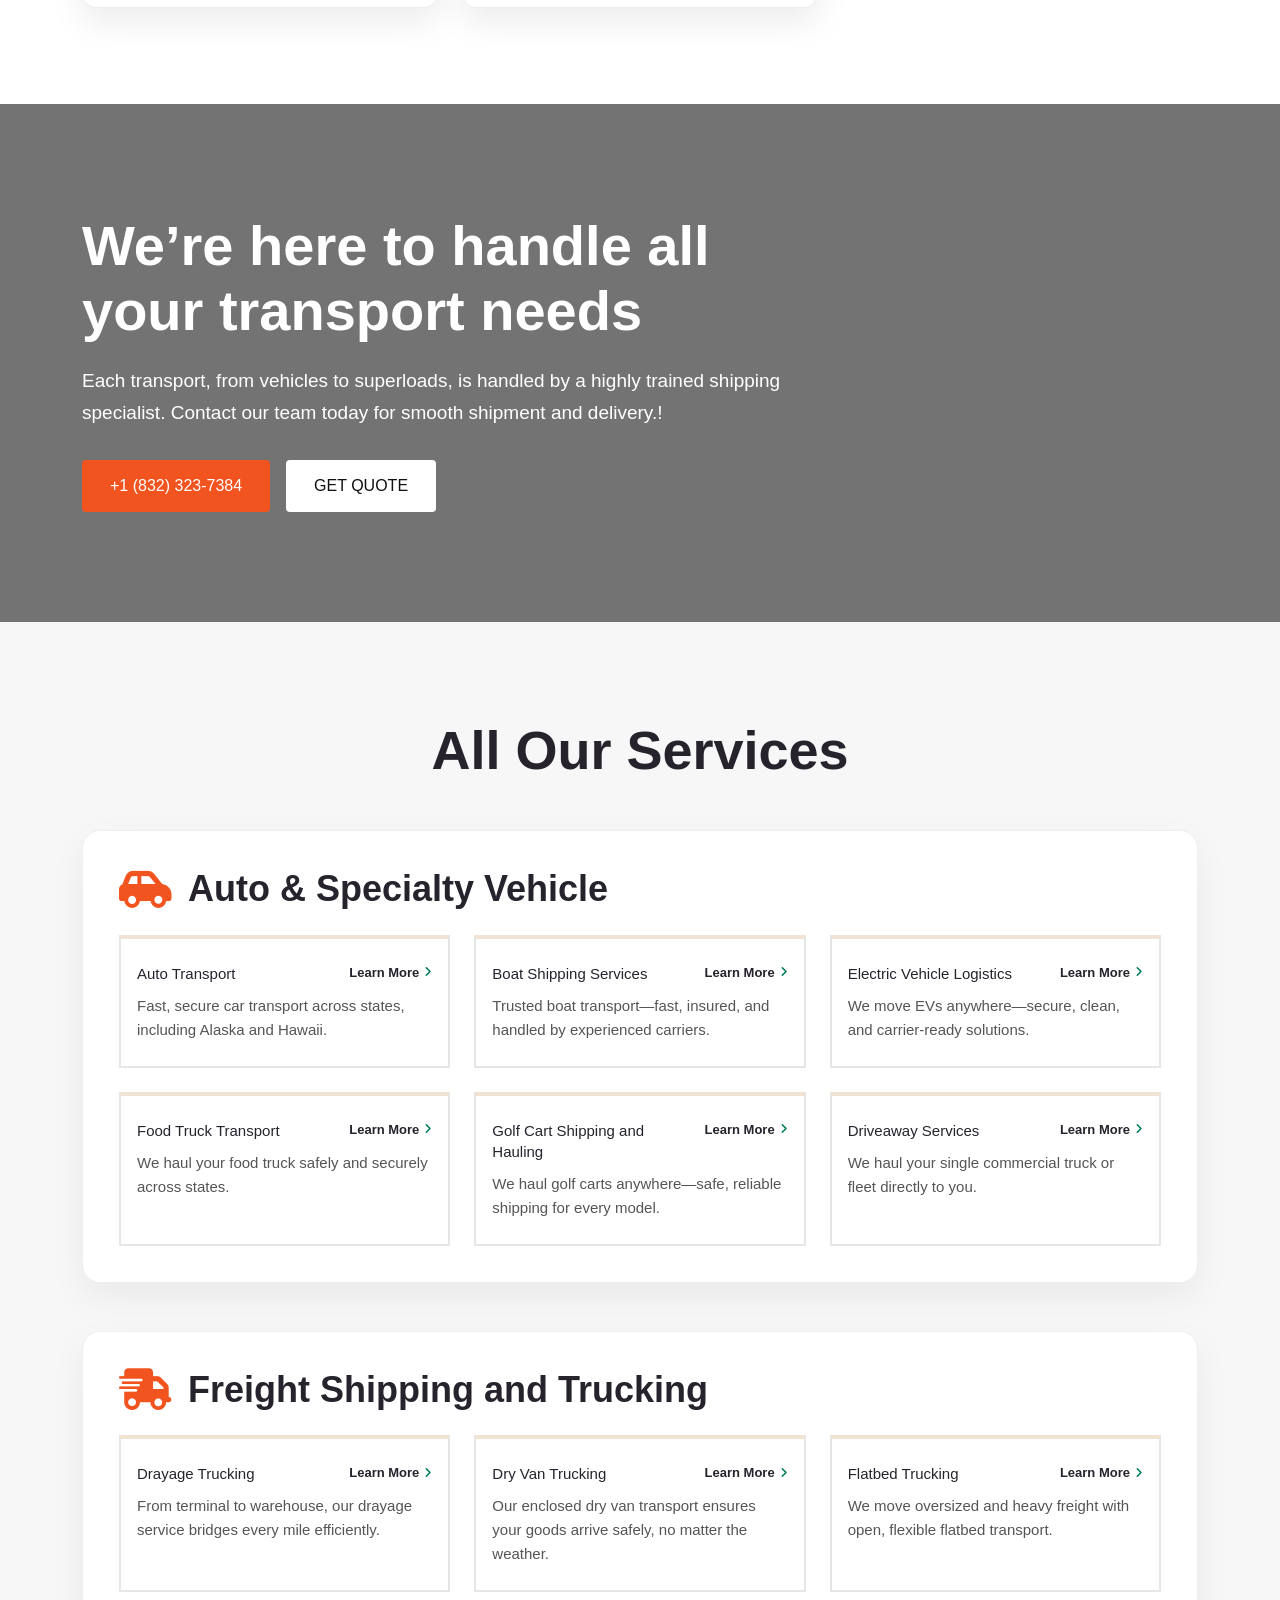
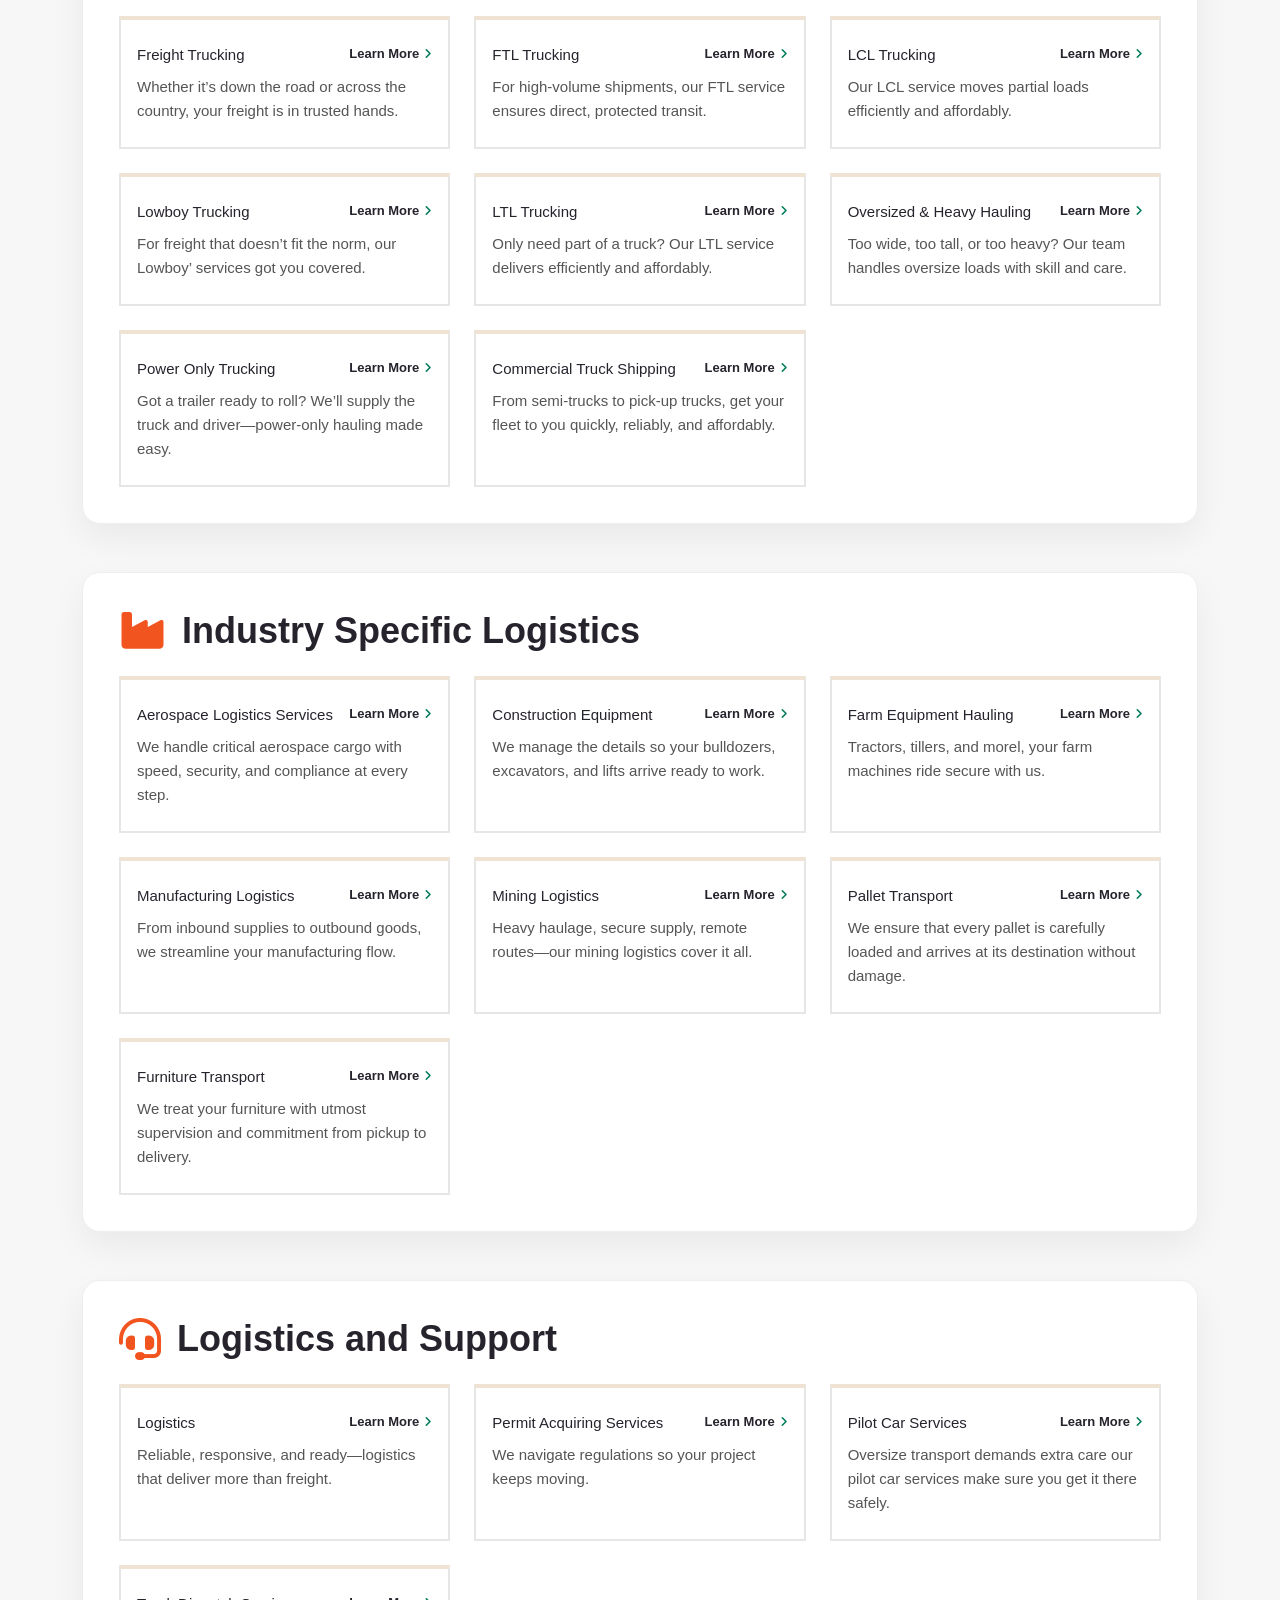
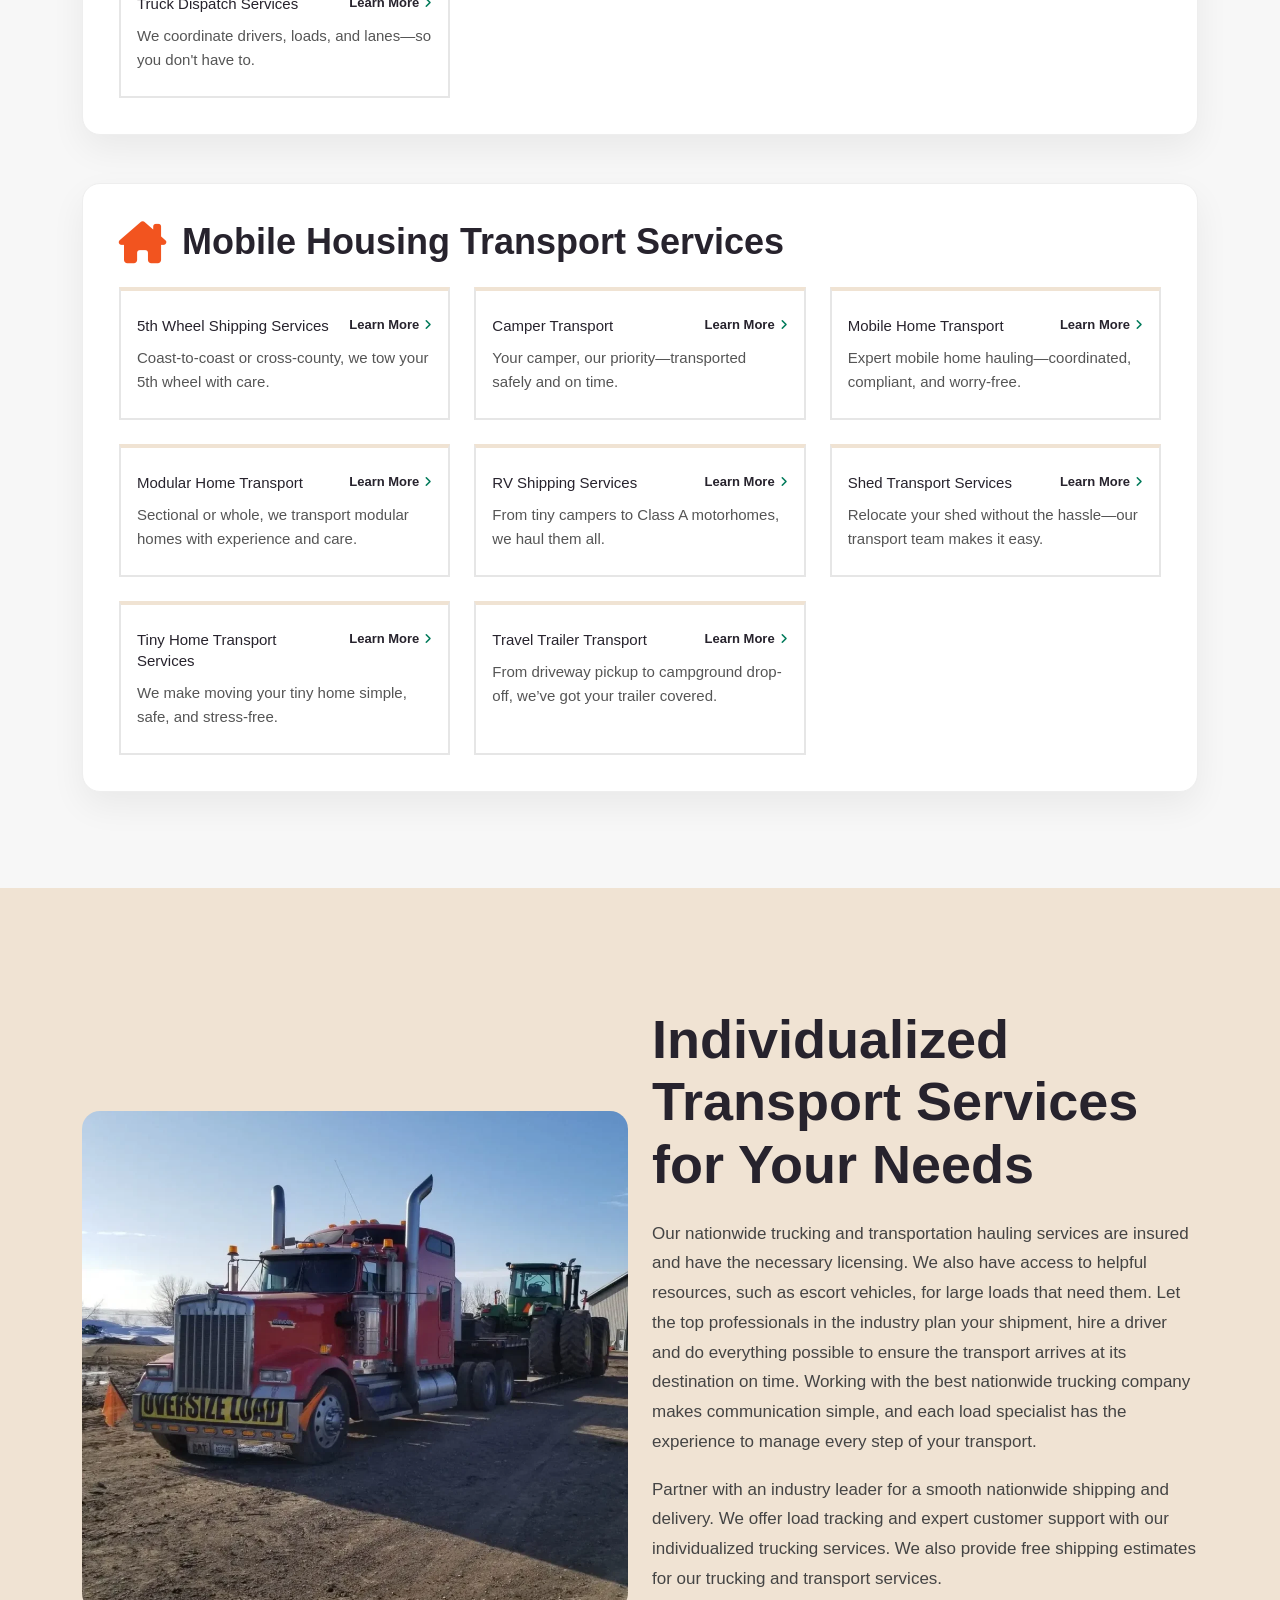
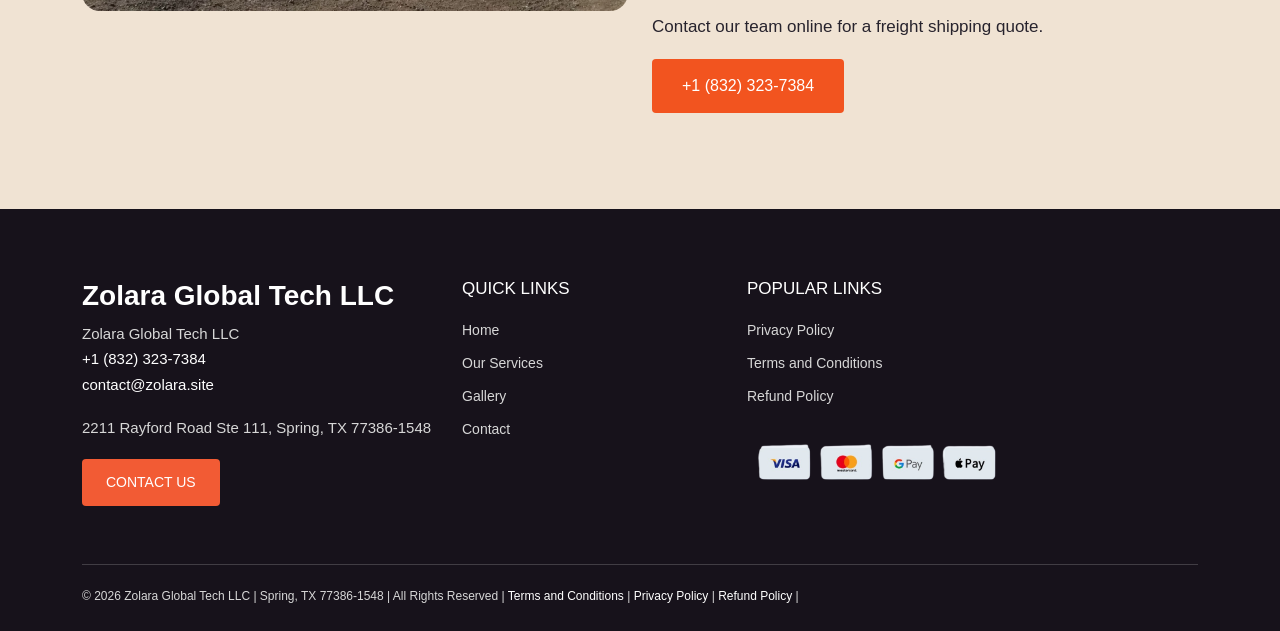
<file: service.html>
<!DOCTYPE html>
<html lang="en">
<head>
  <meta charset="UTF-8" />
  <meta name="viewport" content="width=device-width, initial-scale=1.0" />
  <title>Zolara Global Tech LLC</title>

  <!-- Bootstrap CSS -->
  <link href="https://cdn.jsdelivr.net/npm/bootstrap@5.3.3/dist/css/bootstrap.min.css" rel="stylesheet">

  <!-- Bootstrap Icons -->
  <link href="https://cdn.jsdelivr.net/npm/bootstrap-icons@1.11.3/font/bootstrap-icons.css" rel="stylesheet">
<link rel="stylesheet" href="https://cdnjs.cloudflare.com/ajax/libs/font-awesome/6.5.1/css/all.min.css">
<script src="https://cdn.jsdelivr.net/npm/@popperjs/core@2.11.8/dist/umd/popper.min.js" integrity="sha384-I7E8VVD/ismYTF4hNIPjVp/Zjvgyol6VFvRkX/vR+Vc4jQkC+hVqc2pM8ODewa9r" crossorigin="anonymous"></script>
<script src="https://cdn.jsdelivr.net/npm/bootstrap@5.3.8/dist/js/bootstrap.min.js" integrity="sha384-G/EV+4j2dNv+tEPo3++6LCgdCROaejBqfUeNjuKAiuXbjrxilcCdDz6ZAVfHWe1Y" crossorigin="anonymous"></script>
  <!-- Custom CSS -->
  <link rel="stylesheet" href="css/service.css">
  <link rel="stylesheet" href="css/style.css">
</head>
<body>

  <!-- Top Bar -->
  <div class="top-bar">
    <div class="container-md container-fluid-fluid px-lg-5 d-flex justify-content-between align-items-center">
      <div class="top-phone">
        <i class="bi bi-telephone-fill"></i>
        <span>+1 (832) 323-7384</span>
      </div>

    </div>
  </div>

  <!-- Main Navbar -->
  <nav class="navbar navbar-expand-xl    main-navbar">
    <div class="container-fluid px-lg-5">

      <a class="navbar-brand" href="/">
        <h4 class="fw-bold">Zolara Global Tech LLC</h4>
      </a>

      <button class="navbar-toggler shadow-none border-0" type="button" data-bs-toggle="collapse" data-bs-target="#mainMenu">
        <span class="navbar-toggler-icon"></span>
      </button>

      <div class="collapse navbar-collapse" id="mainMenu">
        <ul class="navbar-nav mx-auto align-items-xl-center gap-lg-4">
          <li class="nav-item"><a class="nav-link" href="service.html">Services</a></li>
          
          <li class="nav-item"><a class="nav-link" href="pricing.html">Pricing</a></li>
          <li class="nav-item"><a class="nav-link" href="gallery.html">Gallery</a></li>
          <li class="nav-item"><a class="nav-link" href="contact.html">Contact</a></li>
        </ul>

        <div class="nav-buttons d-flex gap-3 mt-3 mt-lg-0">
          
          <a href="tel:+18323237384" class="btn call-btn">+1 (832) 323-7384</a>
        </div>
      </div>

    </div>
  </nav>

  <!-- Hero Section -->
<section class="ser-services-hero" >
    <div class="ser-hero-overlay"></div>

    <div class="container position-relative">
        <div class="row align-items-center g-4">

            <!-- Content -->
            <div class="col-lg-12 col-12">
                <div class="ser-hero-content text-center">
                    <h1>Services</h1>
                    <p>
                        Zolara Global Tech LLC provides domestic freight transportation services within the United States.
                        We provide transportation within the United States for a variety of loads and specialize
                        in heavy hauling, freight shipping, and auto transport.
                    </p>
                </div>
            </div>

            <!-- Form -->
            <div class="col-lg-12 col-12">
                <div class="ser-quote-form-box">
                    <form action="#" method="post" class="ser-quote-form">
                        <div class="row g-3">

                            <div class="col-md-6 col-12">
                                <label for="serShippingFrom" class="ser-form-label">
                                    SHIPPING FROM
                                </label>
                                <input 
                                    type="text" 
                                    id="serShippingFrom" 
                                    class="form-control ser-form-control" 
                                    placeholder="Miami, FL"
                                >
                            </div>

                            <div class="col-md-6 col-12">
                                <label for="serShippingTo" class="ser-form-label">
                                    SHIPPING TO
                                </label>
                                <input 
                                    type="text" 
                                    id="serShippingTo" 
                                    class="form-control ser-form-control" 
                                    placeholder="Austin, TX"
                                >
                            </div>

                            
                        </div>
                    </form>
                    <div class="col-12 mt-4">
                        <a href="form.html" class="text-decoration-none  text-white">
                        <button  class="btn ser-submit-btn w-100">

                                Get A Free Quote
                            </button>
                        </a>
                    </div>
                </div>
            </div>

        </div>
    </div>
</section>


<section class="ser-popular-services-section py-5">
    <div class="container py-lg-5">

        <div class="row mb-4">
            <div class="col-12">
                <h2 class="ser-popular-heading">Popular Services</h2>
            </div>
        </div>

        <div class="row g-4">

            <!-- 1 -->
            <div class="col-lg-4 col-md-6 col-12">
                <div class="ser-popular-card h-100">
                    <div class="ser-popular-icon">
                        <i class="fa-solid fa-truck-fast"></i>
                    </div>

                    <h5>Freight Shipping</h5>

                    <p>
                        Across the United States, we transport freight with efficiency and care.
                    </p>

                    <a href="tel:+18323237384" class="ser-popular-btn">
                        Learn More
                        <i class="fa-solid fa-caret-right"></i>
                    </a>
                </div>
            </div>

            <!-- 2 -->
            <div class="col-lg-4 col-md-6 col-12">
                <div class="ser-popular-card h-100">
                    <div class="ser-popular-icon">
                        <i class="fa-solid fa-truck-ramp-box"></i>
                    </div>

                    <h5>Heavy Haul</h5>

                    <p>
                        Expertly planned oversize transport from paperwork to delivery.
                    </p>

                    <a href="tel:+18323237384" class="ser-popular-btn">
                        Learn More
                        <i class="fa-solid fa-caret-right"></i>
                    </a>
                </div>
            </div>

            <!-- 3 -->
            <div class="col-lg-4 col-md-6 col-12">
                <div class="ser-popular-card h-100">
                    <div class="ser-popular-icon">
                        <i class="fa-solid fa-car-side"></i>
                    </div>

                    <h5>Auto Transport</h5>

                    <p>
                        Sedans to SUVs, we move your car anywhere, even Alaska and Hawaii.
                    </p>

                    <a href="tel:+18323237384" class="ser-popular-btn">
                        Learn More
                        <i class="fa-solid fa-caret-right"></i>
                    </a>
                </div>
            </div>

            <!-- 4 -->
            <div class="col-lg-4 col-md-6 col-12">
                <div class="ser-popular-card h-100">
                    <div class="ser-popular-icon">
                        <i class="fa-solid fa-boxes-stacked"></i>
                    </div>

                    <h5>Container Shipping</h5>

                    <p>
                        Quality container transport, tailored for you.
                    </p>

                    <a href="tel:+18323237384" class="ser-popular-btn">
                        Learn More
                        <i class="fa-solid fa-caret-right"></i>
                    </a>
                </div>
            </div>

            <!-- 5 -->
            <div class="col-lg-4 col-md-6 col-12">
                <div class="ser-popular-card h-100">
                    <div class="ser-popular-icon">
                        <i class="fa-solid fa-truck-loading"></i>
                    </div>

                    <h5>Flatbed trucking</h5>

                    <p>
                        Reliable flatbed transport for your heaviest gear- nationwide.
                    </p>

                    <a href="tel:+18323237384" class="ser-popular-btn">
                        Learn More
                        <i class="fa-solid fa-caret-right"></i>
                    </a>
                </div>
            </div>

         

        </div>
    </div>
</section>


<!-- CTA Transport Section -->
<section class="ser-transport-cta">
    <div class="ser-transport-overlay"></div>

    <div class="container position-relative">
        <div class="row align-items-center">

            <div class="col-lg-8 col-md-10 col-12">
                <div class="ser-transport-content">


                    <h2>
                        We’re here to handle all your transport needs
                    </h2>

                    <p>
                        Each transport, from vehicles to superloads, is handled by a highly trained shipping specialist. Contact our team today for smooth shipment and delivery.!
                    </p>

                    <div class="d-flex flex-wrap gap-3">
                        <a href="tel:+18772783135" class="btn ser-phone-btn">
                            +1 (832) 323-7384
                        </a>

                        <a href="form.html" class="btn ser-quote-btn">
                            GET QUOTE
                        </a>
                    </div>

                </div>
            </div>

            <div class="col-lg-6 col-md-4 d-none d-md-block"></div>

        </div>
    </div>
</section>


<section class="ser-all-services-section py-5">
    <div class="container py-lg-5">

        <div class="row mb-5">
            <div class="col-12 text-center">
                <h2 class="ser-all-services-title">All Our Services</h2>
            </div>
        </div>

        <!-- Auto & Specialty Vehicle -->
        <div class="ser-service-category mb-5">
            <div class="ser-category-head mb-4">
                <i class="fa-solid fa-car-side"></i>
                <h3>Auto &amp; Specialty Vehicle</h3>
            </div>

            <div class="row g-4">
                <div class="col-lg-4 col-md-6 col-12">
                    <div class="ser-service-card h-100">
                        <div class="ser-service-card-head">
                            <h4>Auto Transport</h4>
                            <a href="tel:+18323237384">Learn More <i class="fa-solid fa-angle-right"></i></a>
                        </div>
                        <p>Fast, secure car transport across states, including Alaska and Hawaii.</p>
                    </div>
                </div>

                <div class="col-lg-4 col-md-6 col-12">
                    <div class="ser-service-card h-100">
                        <div class="ser-service-card-head">
                            <h4>Boat Shipping Services</h4>
                            <a href="tel:+18323237384">Learn More <i class="fa-solid fa-angle-right"></i></a>
                        </div>
                        <p>Trusted boat transport—fast, insured, and handled by experienced carriers.</p>
                    </div>
                </div>

                <div class="col-lg-4 col-md-6 col-12">
                    <div class="ser-service-card h-100">
                        <div class="ser-service-card-head">
                            <h4>Electric Vehicle Logistics</h4>
                            <a href="tel:+18323237384">Learn More <i class="fa-solid fa-angle-right"></i></a>
                        </div>
                        <p>We move EVs anywhere—secure, clean, and carrier-ready solutions.</p>
                    </div>
                </div>

                <div class="col-lg-4 col-md-6 col-12">
                    <div class="ser-service-card h-100">
                        <div class="ser-service-card-head">
                            <h4>Food Truck Transport</h4>
                            <a href="tel:+18323237384">Learn More <i class="fa-solid fa-angle-right"></i></a>
                        </div>
                        <p>We haul your food truck safely and securely across states.</p>
                    </div>
                </div>

                <div class="col-lg-4 col-md-6 col-12">
                    <div class="ser-service-card h-100">
                        <div class="ser-service-card-head">
                            <h4>Golf Cart Shipping and Hauling</h4>
                            <a href="tel:+18323237384">Learn More <i class="fa-solid fa-angle-right"></i></a>
                        </div>
                        <p>We haul golf carts anywhere—safe, reliable shipping for every model.</p>
                    </div>
                </div>

                <div class="col-lg-4 col-md-6 col-12">
                    <div class="ser-service-card h-100">
                        <div class="ser-service-card-head">
                            <h4>Driveaway Services</h4>
                            <a href="tel:+18323237384">Learn More <i class="fa-solid fa-angle-right"></i></a>
                        </div>
                        <p>We haul your single commercial truck or fleet directly to you.</p>
                    </div>
                </div>
            </div>
        </div>

      

        <!-- Freight Shipping and Trucking -->
        <div class="ser-service-category mb-5">
            <div class="ser-category-head mb-4">
                <i class="fa-solid fa-truck-fast"></i>
                <h3>Freight Shipping and Trucking</h3>
            </div>

            <div class="row g-4">
                <div class="col-lg-4 col-md-6 col-12">
                    <div class="ser-service-card h-100">
                        <div class="ser-service-card-head">
                            <h4>Drayage Trucking</h4>
                            <a href="tel:+18323237384">Learn More <i class="fa-solid fa-angle-right"></i></a>
                        </div>
                        <p>From terminal to warehouse, our drayage service bridges every mile efficiently.</p>
                    </div>
                </div>

                <div class="col-lg-4 col-md-6 col-12">
                    <div class="ser-service-card h-100">
                        <div class="ser-service-card-head">
                            <h4>Dry Van Trucking</h4>
                            <a href="tel:+18323237384">Learn More <i class="fa-solid fa-angle-right"></i></a>
                        </div>
                        <p>Our enclosed dry van transport ensures your goods arrive safely, no matter the weather.</p>
                    </div>
                </div>

                <div class="col-lg-4 col-md-6 col-12">
                    <div class="ser-service-card h-100">
                        <div class="ser-service-card-head">
                            <h4>Flatbed Trucking</h4>
                            <a href="tel:+18323237384">Learn More <i class="fa-solid fa-angle-right"></i></a>
                        </div>
                        <p>We move oversized and heavy freight with open, flexible flatbed transport.</p>
                    </div>
                </div>

                <div class="col-lg-4 col-md-6 col-12">
                    <div class="ser-service-card h-100">
                        <div class="ser-service-card-head">
                            <h4>Freight Trucking</h4>
                            <a href="tel:+18323237384">Learn More <i class="fa-solid fa-angle-right"></i></a>
                        </div>
                        <p>Whether it’s down the road or across the country, your freight is in trusted hands.</p>
                    </div>
                </div>

                <div class="col-lg-4 col-md-6 col-12">
                    <div class="ser-service-card h-100">
                        <div class="ser-service-card-head">
                            <h4>FTL Trucking</h4>
                            <a href="tel:+18323237384">Learn More <i class="fa-solid fa-angle-right"></i></a>
                        </div>
                        <p>For high-volume shipments, our FTL service ensures direct, protected transit.</p>
                    </div>
                </div>

                <div class="col-lg-4 col-md-6 col-12">
                    <div class="ser-service-card h-100">
                        <div class="ser-service-card-head">
                            <h4>LCL Trucking</h4>
                            <a href="tel:+18323237384">Learn More <i class="fa-solid fa-angle-right"></i></a>
                        </div>
                        <p>Our LCL service moves partial loads efficiently and affordably.</p>
                    </div>
                </div>

                <div class="col-lg-4 col-md-6 col-12">
                    <div class="ser-service-card h-100">
                        <div class="ser-service-card-head">
                            <h4>Lowboy Trucking</h4>
                            <a href="tel:+18323237384">Learn More <i class="fa-solid fa-angle-right"></i></a>
                        </div>
                        <p>For freight that doesn’t fit the norm, our Lowboy’ services got you covered.</p>
                    </div>
                </div>

                <div class="col-lg-4 col-md-6 col-12">
                    <div class="ser-service-card h-100">
                        <div class="ser-service-card-head">
                            <h4>LTL Trucking</h4>
                            <a href="tel:+18323237384">Learn More <i class="fa-solid fa-angle-right"></i></a>
                        </div>
                        <p>Only need part of a truck? Our LTL service delivers efficiently and affordably.</p>
                    </div>
                </div>

                <div class="col-lg-4 col-md-6 col-12">
                    <div class="ser-service-card h-100">
                        <div class="ser-service-card-head">
                            <h4>Oversized &amp; Heavy Hauling</h4>
                            <a href="tel:+18323237384">Learn More <i class="fa-solid fa-angle-right"></i></a>
                        </div>
                        <p>Too wide, too tall, or too heavy? Our team handles oversize loads with skill and care.</p>
                    </div>
                </div>

                <div class="col-lg-4 col-md-6 col-12">
                    <div class="ser-service-card h-100">
                        <div class="ser-service-card-head">
                            <h4>Power Only Trucking</h4>
                            <a href="tel:+18323237384">Learn More <i class="fa-solid fa-angle-right"></i></a>
                        </div>
                        <p>Got a trailer ready to roll? We’ll supply the truck and driver—power-only hauling made easy.</p>
                    </div>
                </div>

                <div class="col-lg-4 col-md-6 col-12">
                    <div class="ser-service-card h-100">
                        <div class="ser-service-card-head">
                            <h4>Commercial Truck Shipping</h4>
                            <a href="tel:+18323237384">Learn More <i class="fa-solid fa-angle-right"></i></a>
                        </div>
                        <p>From semi-trucks to pick-up trucks, get your fleet to you quickly, reliably, and affordably.</p>
                    </div>
                </div>
            </div>
        </div>


        <!-- Industry Specific Logistics -->
        <div class="ser-service-category mb-5">
            <div class="ser-category-head mb-4">
                <i class="fa-solid fa-industry"></i>
                <h3>Industry Specific Logistics</h3>
            </div>

            <div class="row g-4">
                <div class="col-lg-4 col-md-6 col-12">
                    <div class="ser-service-card h-100">
                        <div class="ser-service-card-head">
                            <h4>Aerospace Logistics Services</h4>
                            <a href="tel:+18323237384">Learn More <i class="fa-solid fa-angle-right"></i></a>
                        </div>
                        <p>We handle critical aerospace cargo with speed, security, and compliance at every step.</p>
                    </div>
                </div>

                <div class="col-lg-4 col-md-6 col-12">
                    <div class="ser-service-card h-100">
                        <div class="ser-service-card-head">
                            <h4>Construction Equipment</h4>
                            <a href="tel:+18323237384">Learn More <i class="fa-solid fa-angle-right"></i></a>
                        </div>
                        <p>We manage the details so your bulldozers, excavators, and lifts arrive ready to work.</p>
                    </div>
                </div>

                <div class="col-lg-4 col-md-6 col-12">
                    <div class="ser-service-card h-100">
                        <div class="ser-service-card-head">
                            <h4>Farm Equipment Hauling</h4>
                            <a href="tel:+18323237384">Learn More <i class="fa-solid fa-angle-right"></i></a>
                        </div>
                        <p>Tractors, tillers, and morel, your farm machines ride secure with us.</p>
                    </div>
                </div>

                <div class="col-lg-4 col-md-6 col-12">
                    <div class="ser-service-card h-100">
                        <div class="ser-service-card-head">
                            <h4>Manufacturing Logistics</h4>
                            <a href="tel:+18323237384">Learn More <i class="fa-solid fa-angle-right"></i></a>
                        </div>
                        <p>From inbound supplies to outbound goods, we streamline your manufacturing flow.</p>
                    </div>
                </div>

                <div class="col-lg-4 col-md-6 col-12">
                    <div class="ser-service-card h-100">
                        <div class="ser-service-card-head">
                            <h4>Mining Logistics</h4>
                            <a href="tel:+18323237384">Learn More <i class="fa-solid fa-angle-right"></i></a>
                        </div>
                        <p>Heavy haulage, secure supply, remote routes—our mining logistics cover it all.</p>
                    </div>
                </div>

                <div class="col-lg-4 col-md-6 col-12">
                    <div class="ser-service-card h-100">
                        <div class="ser-service-card-head">
                            <h4>Pallet Transport</h4>
                            <a href="tel:+18323237384">Learn More <i class="fa-solid fa-angle-right"></i></a>
                        </div>
                        <p>We ensure that every pallet is carefully loaded and arrives at its destination without damage.</p>
                    </div>
                </div>

                <div class="col-lg-4 col-md-6 col-12">
                    <div class="ser-service-card h-100">
                        <div class="ser-service-card-head">
                            <h4>Furniture Transport</h4>
                            <a href="tel:+18323237384">Learn More <i class="fa-solid fa-angle-right"></i></a>
                        </div>
                        <p>We treat your furniture with utmost supervision and commitment from pickup to delivery.</p>
                    </div>
                </div>
            </div>
        </div>

        <!-- Logistics and Support -->
        <div class="ser-service-category mb-5">
            <div class="ser-category-head mb-4">
                <i class="fa-solid fa-headset"></i>
                <h3>Logistics and Support</h3>
            </div>

            <div class="row g-4">
                <div class="col-lg-4 col-md-6 col-12">
                    <div class="ser-service-card h-100">
                        <div class="ser-service-card-head">
                            <h4>Logistics</h4>
                            <a href="tel:+18323237384">Learn More <i class="fa-solid fa-angle-right"></i></a>
                        </div>
                        <p>Reliable, responsive, and ready—logistics that deliver more than freight.</p>
                    </div>
                </div>

                <div class="col-lg-4 col-md-6 col-12">
                    <div class="ser-service-card h-100">
                        <div class="ser-service-card-head">
                            <h4>Permit Acquiring Services</h4>
                            <a href="tel:+18323237384">Learn More <i class="fa-solid fa-angle-right"></i></a>
                        </div>
                        <p>We navigate regulations so your project keeps moving.</p>
                    </div>
                </div>

                <div class="col-lg-4 col-md-6 col-12">
                    <div class="ser-service-card h-100">
                        <div class="ser-service-card-head">
                            <h4>Pilot Car Services</h4>
                            <a href="tel:+18323237384">Learn More <i class="fa-solid fa-angle-right"></i></a>
                        </div>
                        <p>Oversize transport demands extra care our pilot car services make sure you get it there safely.</p>
                    </div>
                </div>

                <div class="col-lg-4 col-md-6 col-12">
                    <div class="ser-service-card h-100">
                        <div class="ser-service-card-head">
                            <h4>Truck Dispatch Services</h4>
                            <a href="tel:+18323237384">Learn More <i class="fa-solid fa-angle-right"></i></a>
                        </div>
                        <p>We coordinate drivers, loads, and lanes—so you don't have to.</p>
                    </div>
                </div>
            </div>
        </div>

        <!-- Mobile Housing Transport Services -->
        <div class="ser-service-category">
            <div class="ser-category-head mb-4">
                <i class="fa-solid fa-house-chimney"></i>
                <h3>Mobile Housing Transport Services</h3>
            </div>

            <div class="row g-4">
                <div class="col-lg-4 col-md-6 col-12">
                    <div class="ser-service-card h-100">
                        <div class="ser-service-card-head">
                            <h4>5th Wheel Shipping Services</h4>
                            <a href="tel:+18323237384">Learn More <i class="fa-solid fa-angle-right"></i></a>
                        </div>
                        <p>Coast-to-coast or cross-county, we tow your 5th wheel with care.</p>
                    </div>
                </div>

                <div class="col-lg-4 col-md-6 col-12">
                    <div class="ser-service-card h-100">
                        <div class="ser-service-card-head">
                            <h4>Camper Transport</h4>
                            <a href="tel:+18323237384">Learn More <i class="fa-solid fa-angle-right"></i></a>
                        </div>
                        <p>Your camper, our priority—transported safely and on time.</p>
                    </div>
                </div>

                <div class="col-lg-4 col-md-6 col-12">
                    <div class="ser-service-card h-100">
                        <div class="ser-service-card-head">
                            <h4>Mobile Home Transport</h4>
                            <a href="tel:+18323237384">Learn More <i class="fa-solid fa-angle-right"></i></a>
                        </div>
                        <p>Expert mobile home hauling—coordinated, compliant, and worry-free.</p>
                    </div>
                </div>

                <div class="col-lg-4 col-md-6 col-12">
                    <div class="ser-service-card h-100">
                        <div class="ser-service-card-head">
                            <h4>Modular Home Transport</h4>
                            <a href="tel:+18323237384">Learn More <i class="fa-solid fa-angle-right"></i></a>
                        </div>
                        <p>Sectional or whole, we transport modular homes with experience and care.</p>
                    </div>
                </div>

                <div class="col-lg-4 col-md-6 col-12">
                    <div class="ser-service-card h-100">
                        <div class="ser-service-card-head">
                            <h4>RV Shipping Services</h4>
                            <a href="tel:+18323237384">Learn More <i class="fa-solid fa-angle-right"></i></a>
                        </div>
                        <p>From tiny campers to Class A motorhomes, we haul them all.</p>
                    </div>
                </div>

                <div class="col-lg-4 col-md-6 col-12">
                    <div class="ser-service-card h-100">
                        <div class="ser-service-card-head">
                            <h4>Shed Transport Services</h4>
                            <a href="tel:+18323237384">Learn More <i class="fa-solid fa-angle-right"></i></a>
                        </div>
                        <p>Relocate your shed without the hassle—our transport team makes it easy.</p>
                    </div>
                </div>

                <div class="col-lg-4 col-md-6 col-12">
                    <div class="ser-service-card h-100">
                        <div class="ser-service-card-head">
                            <h4>Tiny Home Transport Services</h4>
                            <a href="tel:+18323237384">Learn More <i class="fa-solid fa-angle-right"></i></a>
                        </div>
                        <p>We make moving your tiny home simple, safe, and stress-free.</p>
                    </div>
                </div>

                <div class="col-lg-4 col-md-6 col-12">
                    <div class="ser-service-card h-100">
                        <div class="ser-service-card-head">
                            <h4>Travel Trailer Transport</h4>
                            <a href="tel:+18323237384">Learn More <i class="fa-solid fa-angle-right"></i></a>
                        </div>
                        <p>From driveway pickup to campground drop-off, we’ve got your trailer covered.</p>
                    </div>
                </div>
            </div>
        </div>

    </div>
</section>

<section class="ser-individual-transport-section py-5">
    <div class="container py-lg-5">

        <div class="row align-items-center ">

            <!-- Image -->
            <div class="col-lg-6 col-12 mt-4">
                <div class="ser-individual-img-box">
                    <img 
                        src="./images/Tractor-Hauling-Oversize-Load-square-crop-1024x938.webp" 
                        alt="Hauling an Oversized Tractor"
                        class="img-fluid ser-individual-img"
                    >
                </div>
            </div>

            <!-- Content -->
            <div class="col-lg-6 col-12 mt-4">
                <div class="ser-individual-content">
                    <h2>
                        Individualized Transport Services for Your Needs
                    </h2>

                    <p>
                        Our nationwide trucking and transportation hauling services are insured and have the necessary licensing. We also have access to helpful resources, such as escort vehicles, for large loads that need them. Let the top professionals in the industry plan your shipment, hire a driver and do everything possible to ensure the transport arrives at its destination on time. Working with the best nationwide trucking company makes communication simple, and each load specialist has the experience to manage every step of your transport.
                    </p>

                    <p>
                        Partner with an industry leader for a smooth nationwide shipping and delivery. We offer load tracking and expert customer support with our individualized trucking services. We also provide free shipping estimates for our trucking and transport services.
                    </p>

                    <p>
                        <strong>Contact our team online for a freight shipping quote.</strong>
                    </p>

                    <a href="tel:+18323237384" class="ser-individual-btn">
                        +1 (832) 323-7384
                    </a>
                </div>
            </div>

        </div>

    </div>
</section>
<!-- Footer Section -->
<footer class="site-footer">
  <div class="container">

    <div class="row ">

      <!-- Footer Contact -->
      <div class="col-lg-4 col-md-6 col-12">
        <div class="footer-about">
          <a href="/">
            <h3 class="text-white fw-bold">Zolara Global Tech LLC</h3>
          </a>

          <p>
            Zolara Global Tech LLC<br>
            <a href="tel:+18323237384">+1 (832) 323-7384</a><br>
            
            <a href="mailto:contact@zolara.site">contact@zolara.site</a>
          </p>

          <p>
            2211 Rayford Road Ste 111, Spring, TX 77386-1548
          </p>

          <a href="contact.html" class="footer-btn">CONTACT US</a>
        </div>
      </div>

      <!-- Services -->
      <div class="col-lg-3 col-md-6 col-12">
        <div class="footer-menu">
          <h5>Quick Links</h5>
          <ul>
            <li><a href="/">Home</a></li>
           
            <li><a href="service.html">Our Services</a></li>
            <li><a href="gallery.html">Gallery</a></li>
            <li><a href="contact.html">Contact</a></li>
            
          </ul>
        </div>
      </div>

      <!-- Office Locations + News -->
      <div class="col-lg-3 col-md-6 col-12">
        <div class="footer-menu">
          <h5>Popular Links</h5>
           <ul>
            <li><a href="/privacy/">Privacy Policy</a></li>
            <li><a href="/terms/">Terms and Conditions</a></li>
            <li><a href="/refund/">Refund Policy</a></li>
            <li><a href="/refund/"><img src="./images/card_logo-removebg-preview.png" alt="" class="img-fluid"></a></li>
            
          </ul>
        </div>

        
      </div>

      <!-- Social + Resources -->
      

    </div>

    <!-- Footer Bottom -->
    <div class="footer-bottom">
      <p>
        © 2026 Zolara Global Tech LLC |  Spring, TX 77386-1548 | All Rights Reserved |
         <a href="/terms/">Terms and Conditions</a> |
         <a href="/privacy/">Privacy Policy</a> |
        <a href="/refund/">Refund Policy</a> |

      </p>
    </div>

  </div>
</footer>


</body>
</html>
</file>
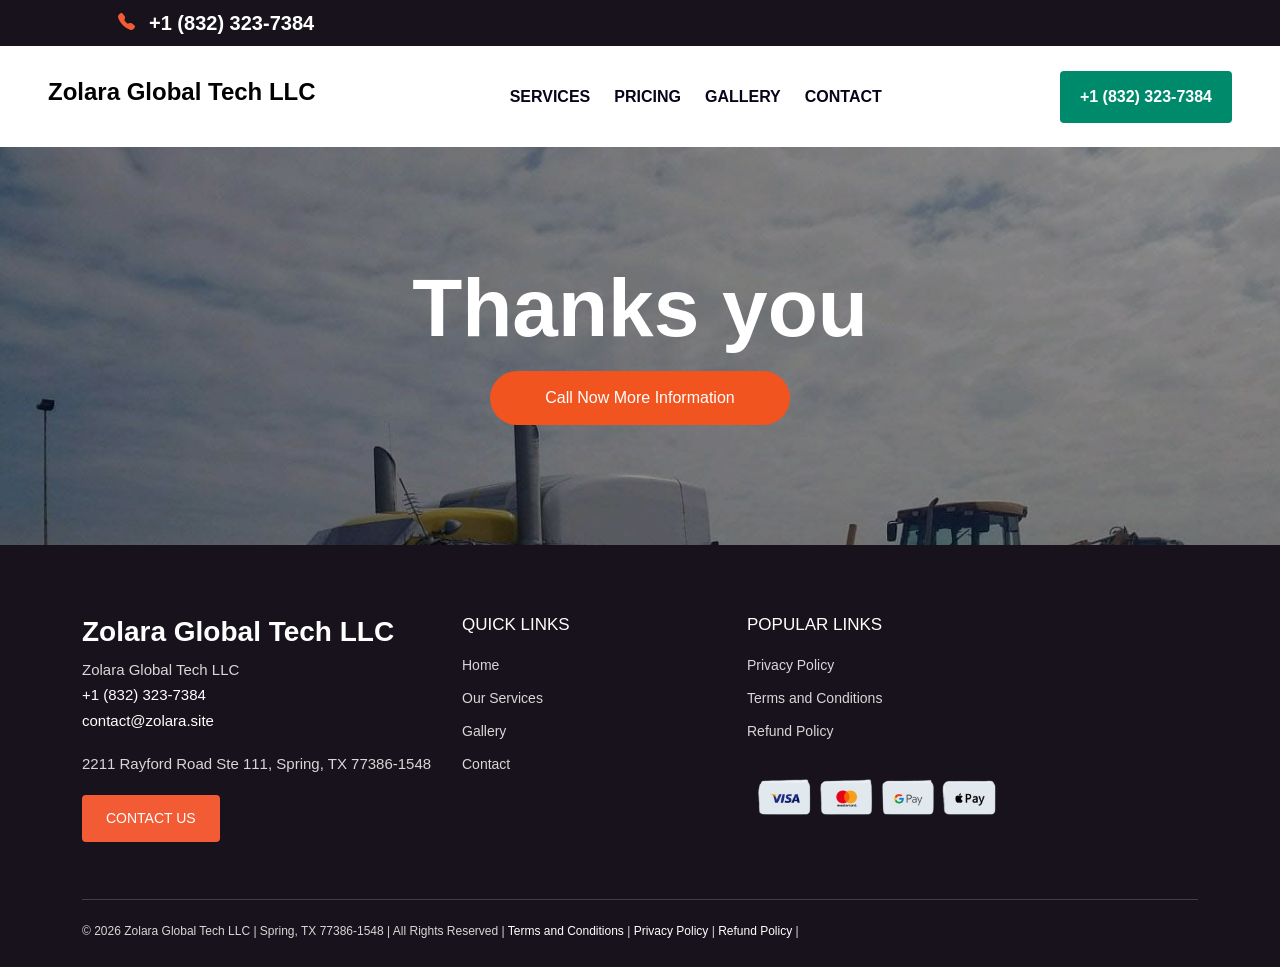
<file: thanks.html>
<!DOCTYPE html>
<html lang="en">
<head>
  <meta charset="UTF-8" />
  <meta name="viewport" content="width=device-width, initial-scale=1.0" />
  <title>Zolara Global Tech LLC</title>

  <!-- Bootstrap CSS -->
  <link href="https://cdn.jsdelivr.net/npm/bootstrap@5.3.3/dist/css/bootstrap.min.css" rel="stylesheet">

  <!-- Bootstrap Icons -->
  <link href="https://cdn.jsdelivr.net/npm/bootstrap-icons@1.11.3/font/bootstrap-icons.css" rel="stylesheet">
<link rel="stylesheet" href="https://cdnjs.cloudflare.com/ajax/libs/font-awesome/6.5.1/css/all.min.css">
<script src="https://cdn.jsdelivr.net/npm/@popperjs/core@2.11.8/dist/umd/popper.min.js" integrity="sha384-I7E8VVD/ismYTF4hNIPjVp/Zjvgyol6VFvRkX/vR+Vc4jQkC+hVqc2pM8ODewa9r" crossorigin="anonymous"></script>
<script src="https://cdn.jsdelivr.net/npm/bootstrap@5.3.8/dist/js/bootstrap.min.js" integrity="sha384-G/EV+4j2dNv+tEPo3++6LCgdCROaejBqfUeNjuKAiuXbjrxilcCdDz6ZAVfHWe1Y" crossorigin="anonymous"></script>
  <!-- Custom CSS -->
  <link rel="stylesheet" href="css/service.css">
  <link rel="stylesheet" href="css/brand.css">
  <link rel="stylesheet" href="css/style.css">
  
</head>
<body>

  <!-- Top Bar -->
  <div class="top-bar">
    <div class="container-md container-fluid-fluid px-lg-5 d-flex justify-content-between align-items-center">
      <div class="top-phone">
        <i class="bi bi-telephone-fill"></i>
        <span>+1 (832) 323-7384</span>
      </div>

    </div>
  </div>

  <!-- Main Navbar -->
  <nav class="navbar navbar-expand-xl    main-navbar">
    <div class="container-fluid px-lg-5">

      <a class="navbar-brand" href="/">
        <h4 class="fw-bold">Zolara Global Tech LLC</h4>
      </a>

      <button class="navbar-toggler shadow-none border-0" type="button" data-bs-toggle="collapse" data-bs-target="#mainMenu">
        <span class="navbar-toggler-icon"></span>
      </button>

      <div class="collapse navbar-collapse" id="mainMenu">
        <ul class="navbar-nav mx-auto align-items-xl-center gap-lg-4">
          <li class="nav-item"><a class="nav-link" href="service.html">Services</a></li>
          
          <li class="nav-item"><a class="nav-link" href="pricing.html">Pricing</a></li>
          <li class="nav-item"><a class="nav-link" href="gallery.html">Gallery</a></li>
          <li class="nav-item"><a class="nav-link" href="contact.html">Contact</a></li>
        </ul>

        <div class="nav-buttons d-flex gap-3 mt-3 mt-lg-0">
          
          <a href="tel:+18323237384" class="btn call-btn">+1 (832) 323-7384</a>
        </div>
      </div>

    </div>
  </nav>

  <!-- Hero Section -->
<section class="ser-services-hero" style="background-image: url(./images/john-deere-310g-backhoe.jpg);" >
    <div class="ser-hero-overlay"></div>

    <div class="container position-relative">
        <div class="row align-items-center ">

            <!-- Content -->
            <div class="col-lg-12 col-12">
                <div class="ser-hero-content text-center">
                    <h1>Thanks you </h1>
                    
                </div>
            </div>
                    <a href="tel:+18323237384" class="ser-individual-btn  mx-auto text-center" style="border-radius: 30px; width: 300px;">
                       Call Now More Information 
                    </a>
            

        </div>
    </div>
</section>




<!-- Footer Section -->
<footer class="site-footer">
  <div class="container">

    <div class="row ">

      <!-- Footer Contact -->
      <div class="col-lg-4 col-md-6 col-12">
        <div class="footer-about">
          <a href="/">
            <h3 class="text-white fw-bold">Zolara Global Tech LLC</h3>
          </a>

          <p>
            Zolara Global Tech LLC<br>
            <a href="tel:+18323237384">+1 (832) 323-7384</a><br>
            
            <a href="mailto:contact@zolara.site">contact@zolara.site</a>
          </p>

          <p>
            2211 Rayford Road Ste 111, Spring, TX 77386-1548
          </p>

          <a href="contact.html" class="footer-btn">CONTACT US</a>
        </div>
      </div>

      <!-- Services -->
      <div class="col-lg-3 col-md-6 col-12">
        <div class="footer-menu">
          <h5>Quick Links</h5>
          <ul>
            <li><a href="/">Home</a></li>
           
            <li><a href="service.html">Our Services</a></li>
            <li><a href="gallery.html">Gallery</a></li>
            <li><a href="contact.html">Contact</a></li>
            
          </ul>
        </div>
      </div>

      <!-- Office Locations + News -->
      <div class="col-lg-3 col-md-6 col-12">
        <div class="footer-menu">
          <h5>Popular Links</h5>
           <ul>
            <li><a href="/privacy/">Privacy Policy</a></li>
            <li><a href="/terms/">Terms and Conditions</a></li>
            <li><a href="/refund/">Refund Policy</a></li>
            <li><a href="/refund/"><img src="./images/card_logo-removebg-preview.png" alt="" class="img-fluid"></a></li>
            
          </ul>
        </div>

        
      </div>

      <!-- Social + Resources -->
      

    </div>

    <!-- Footer Bottom -->
    <div class="footer-bottom">
      <p>
        © 2026 Zolara Global Tech LLC |  Spring, TX 77386-1548 | All Rights Reserved |
         <a href="/terms/">Terms and Conditions</a> |
         <a href="/privacy/">Privacy Policy</a> |
        <a href="/refund/">Refund Policy</a> |

      </p>
    </div>

  </div>
</footer>

<script src="script.js"></script>
</body>
</html>
</file>
<file: css/service.css>
/* Services Hero */
.ser-services-hero {
    position: relative;
    padding: 120px 0;
    background-image: url(/images/P3220027-1.jpg);
    overflow: hidden;
    object-fit: cover;
    background-size: cover;

}

.ser-hero-overlay {
    position: absolute;
    inset: 0;
    background: rgba(0, 0, 0, 0.45);
}

.ser-hero-content {
    color: #ffffff;
}

.ser-hero-content h1 {
    font-size: clamp(44px, 7vw, 82px);
    font-weight: 600;
    line-height: 1;
    margin-bottom: 22px;
}

.ser-hero-content p {
    
    color: #ffffff;
    font-size: 20px;
    line-height: 1.7;
    margin: 0;
    padding: 20px 0px;
}

.ser-quote-form-box {
    background: #ffffff;
    padding: 28px;
    border-radius: 12px;
    box-shadow: 0 18px 45px rgba(0, 0, 0, 0.18);
}

.ser-form-label {
    color: #111111;
    font-size: 13px;
    font-weight: 500;
    text-transform: uppercase;
    margin-bottom: 8px;
}

.ser-form-control {
    height: 54px;
    border-radius: 4px;
    border: 1px solid #dddddd;
    color: #111111;
    font-size: 15px;
    padding: 12px 15px;
    box-shadow: none;
}

.ser-form-control:focus {
    border-color: #f25b34;
    box-shadow: none;
}

.ser-submit-btn {
    height: 54px;
    background: #f25b34;
    color: #ffffff;
    border-radius: 4px;
    border: none;
    font-size: 15px;
    font-weight: 500;
    text-transform: uppercase;
}

.ser-submit-btn:hover {
    background: #111111;
    color: #ffffff;
}

/* Popular Services */
.ser-popular-services-section {
    background: #ffffff;
}

.ser-popular-heading {
    color: #111111;
    font-size: clamp(34px, 5vw, 52px);
    font-weight: 600;
    margin: 0;
}

.ser-popular-card {
    background: #ffffff;
    border: 1px solid #eeeeee;
    border-radius: 14px;
    padding: 32px 26px;
    box-shadow: 0 14px 35px rgba(0, 0, 0, 0.08);
    transition: all 0.3s ease;
}

.ser-popular-card:hover {
    transform: translateY(-7px);
    border-color: #f2541f;
}

.ser-popular-icon {
    color: #f2541f;
    font-size: 46px;
    line-height: 1;
    margin-bottom: 24px;
}

.ser-popular-card h5 {
    color: #111111;
    font-size: 24px;
    font-weight: 600;
    margin-bottom: 14px;
}

.ser-popular-card p {
    color: #555555;
    font-size: 16px;
    line-height: 1.7;
    margin-bottom: 22px;
}

.ser-popular-btn {
    display: inline-flex;
    align-items: center;
    gap: 8px;
    color: #f2541f;
    text-decoration: none;
    font-size: 15px;
    font-weight: 500;
    transition: all 0.3s ease;
}

.ser-popular-btn:hover {
    color: #111111;
}

/* Transport CTA Section */
.ser-transport-cta {
    position: relative;
    padding: 110px 0;
    background: url("https://images.pexels.com/photos/2199293/pexels-photo-2199293.jpeg?auto=compress&cs=tinysrgb&w=1600") center center / cover no-repeat;
    overflow: hidden;
}

.ser-transport-overlay {
    position: absolute;
    inset: 0;
    background: rgba(0, 0, 0, 0.55);
}

.ser-transport-content {
    position: relative;
    z-index: 2;
    color: #ffffff;
}

.ser-transport-logo img {
    max-width: 210px;
    height: auto;
    padding: 12px;
    border-radius: 6px;
}

.ser-transport-content h2 {
    color: #ffffff;
    font-size: clamp(34px, 5vw, 56px);
    font-weight: 600;
    line-height: 1.15;
    margin-bottom: 22px;
}

.ser-transport-content p {
    color: #ffffff;
    font-size: 19px;
    line-height: 1.7;
    margin-bottom: 30px;
}

.ser-phone-btn {
    background: #f2541f;
    color: #ffffff;
    border-radius: 4px;
    padding: 14px 28px;
    font-size: 16px;
    font-weight: 500;
    border: none;
}

.ser-phone-btn:hover {
    background: #ffffff;
    color: #111111;
}

.ser-quote-btn {
    background: #ffffff;
    color: #111111;
    border-radius: 4px;
    padding: 14px 28px;
    font-size: 16px;
    font-weight: 500;
    border: none;
}

.ser-quote-btn:hover {
    background: #f2541f;
    color: #ffffff;
}

/* All Services Section */
.ser-all-services-section {
    background: #f7f7f7;
}

.ser-all-services-title {
    color: #27232d;
    font-size: clamp(34px, 5vw, 54px);
    font-weight: 600;
    margin: 0;
}

.ser-service-category {
    background: #ffffff;
    padding: 36px;
    border-radius: 18px;
    border: 1px solid #eeeeee;
    box-shadow: 0 14px 35px rgba(0, 0, 0, 0.06);
}

.ser-category-head {
    display: flex;
    align-items: center;
    gap: 16px;
}

.ser-category-head i {
    color: #f2541f;
    font-size: 42px;
}

.ser-category-head h3 {
    color: #27232d;
    font-size: clamp(24px, 4vw, 36px);
    font-weight: 600;
    margin: 0;
}

.ser-service-card {
    background: #ffffff;
    border: 2px solid #e6e6e6;
    border-top: 4px solid #f0e3d3;
    padding: 24px 16px;
    transition: all 0.3s ease;
}

.ser-service-card:hover {
    border-top-color: #f2541f;
    transform: translateY(-5px);
}

.ser-service-card-head {
    display: flex;
    justify-content: space-between;
    align-items: flex-start;
    gap: 12px;
    margin-bottom: 10px;
}

.ser-service-card-head h4 {
    color: #27232d;
    font-size: 15px;
    font-weight: 500;
    line-height: 1.4;
    margin: 0;
}

.ser-service-card-head a {
    display: inline-flex;
    align-items: center;
    gap: 5px;
    color: #27232d;
    font-size: 13px;
    font-weight: 700;
    text-decoration: none;
    white-space: nowrap;
}

.ser-service-card-head a i {
    color: #007a5a;
    font-size: 12px;
}

.ser-service-card-head a:hover {
    color: #f2541f;
}

.ser-service-card p {
    color: #555555;
    font-size: 15px;
    line-height: 1.6;
    margin: 0;
}

/* Individual Transport Section */
.ser-individual-transport-section {
    background: #f0e3d3;
}

.ser-individual-img-box {
    width: 100%;
}

.ser-individual-img {
    width: 100%;
    height: 100%;
    max-height: 560px;
    object-fit: cover;
    border-radius: 18px;
}

.ser-individual-content h2 {
    color: #27232d;
    font-size: clamp(34px, 5vw, 54px);
    font-weight: 600;
    line-height: 1.15;
    margin-bottom: 24px;
}

.ser-individual-content p {
    color: #444444;
    font-size: 17px;
    line-height: 1.75;
    margin-bottom: 18px;
}

.ser-individual-content strong {
    color: #27232d;
    font-weight: 500;
}

.ser-individual-btn {
    display: inline-block;
    background: #f2541f;
    color: #ffffff;
    text-decoration: none;
    padding: 15px 30px;
    border-radius: 4px;
    font-size: 16px;
    font-weight: 500;
    transition: all 0.3s ease;
}

.ser-individual-btn:hover {
    background: #27232d;
    color: #ffffff;
}


    .pricing-section{
      padding:80px 0;
      position:relative;
      overflow:hidden;
    }

    .prices-bg{
      position:absolute;
      top:0;
      left:0;
      width:100%;
      height:100%;
      z-index:1;
      opacity:0.08;
    }

    .prices-bg img{
      width:100%;
      height:100%;
      object-fit:cover;
    }

    .pricing-wrapper{
      position:relative;
      z-index:2;
    }

    .pricing-card{
      background:#fff;
      border-radius:20px;
      padding:35px 30px;
      height:100%;
      transition:0.3s ease;
      box-shadow:0 10px 30px rgba(0,0,0,0.08);
      border:1px solid #ececec;
      display:flex;
      flex-direction:column;
      justify-content:space-between;
    }

    .pricing-card:hover{
      transform:translateY(-10px);
      box-shadow:0 18px 40px rgba(0,0,0,0.12);
    }

    .card-title{
      font-size:28px;
      font-weight:700;
      color:#111;
      margin-bottom:25px;
      text-align:center;
    }

    .pricing-card p{
      font-size:16px;
      line-height:1.8;
      color:#555;
      margin-bottom:30px;
      text-align:center;
    }

    .pricing-card strong{
      color:#ffb400;
    }

    .yellow-btn{
      background:#ffb400;
      color:#000;
      border:none;
      padding:14px 30px;
      border-radius:50px;
      font-weight:700;
      font-size:16px;
      width:100%;
      transition:0.3s;
      text-align:center;
      text-decoration:none;
      display:inline-block;
    }

    .yellow-btn:hover{
      background:#000;
      color:#fff;
    }
    .li-3{
        font-size: 19px;
    }

    @media(max-width:991px){
      .pricing-card{
        margin-bottom:25px;
      }
    }
</file>
<file: css/brand.css>
/* Our Brand Section */
.abt-brand-section {
    background: #ffffff;
}

.abt-brand-content h5 {
    color: #f2541f;
    font-size: 15px;
    font-weight: 500;
    text-transform: uppercase;
    letter-spacing: 1px;
    margin-bottom: 14px;
}

.abt-brand-content h2 {
    color: #27232d;
    font-size: clamp(36px, 5vw, 56px);
    font-weight: 600;
    line-height: 1.1;
    margin-bottom: 24px;
    text-transform: uppercase;
}

.abt-brand-content p {
    color: #444444;
    font-size: 17px;
    line-height: 1.75;
    margin-bottom: 0;
}

.abt-brand-image-box {
    width: 100%;
    min-height: 520px;
    background: #f3f3f3;
    border-radius: 18px;
}
/* Business Principles Section */
.abt-principles-section {
    background: #ffffff;
}

.abt-principles-image-box {
    width: 100%;
    min-height: 620px;
    background: #f3f3f3;
    border-radius: 18px;
}

.abt-principles-content h2 {
    color: #27232d;
    font-size: clamp(36px, 5vw, 56px);
    font-weight: 600;
    line-height: 1.1;
    margin-bottom: 24px;
    text-transform: uppercase;
}

.abt-principles-content p {
    color: #444444;
    font-size: 17px;
    line-height: 1.75;
    margin-bottom: 20px;
}

.abt-principles-list {
    padding-left: 22px;
    margin-bottom: 28px;
}

.abt-principles-list li {
    color: #444444;
    font-size: 16px;
    line-height: 1.75;
    margin-bottom: 14px;
}

.abt-principles-list li strong {
    color: #27232d;
    font-weight: 600;
}

.abt-principles-btn {
    display: inline-flex;
    align-items: center;
    justify-content: center;
    min-height: 54px;
    background: #f2541f;
    color: #ffffff;
    text-decoration: none;
    border-radius: 4px;
    padding: 14px 30px;
    font-size: 15px;
    font-weight: 500;
    text-transform: uppercase;
    transition: all 0.3s ease;
}

.abt-principles-btn:hover {
    background: #27232d;
    color: #ffffff;
}   

/* Family Of Brands Section */
.abt-family-brand-section {
    background: #ffffff;
}

.abt-family-brand-heading h2 {
    color: #27232d;
    font-size: clamp(36px, 5vw, 56px);
    font-weight: 600;
    line-height: 1.1;
    margin-bottom: 18px;
    text-transform: uppercase;
}

.abt-family-brand-heading p {
    color: #444444;
    font-size: 17px;
    line-height: 1.75;
    margin: 0;
}

.abt-brand-card {
    background: #ffffff;
    border: 1px solid #eeeeee;
    padding: 32px 24px;
    text-align: center;
    box-shadow: 0 14px 35px rgba(0, 0, 0, 0.07);
    transition: all 0.3s ease;
}

.abt-brand-card:hover {
    transform: translateY(-6px);
    border-color: #f2541f;
}

.abt-brand-logo {
    min-height: 95px;
    display: flex;
    align-items: center;
    justify-content: center;
    margin-bottom: 22px;
}

.abt-brand-logo img {
    max-width: 100%;
    max-height: 85px;
    object-fit: contain;
}

.abt-brand-card h3 {
    color: #27232d;
    font-size: 24px;
    font-weight: 600;
    line-height: 1.25;
    margin-bottom: 14px;
}

.abt-brand-card p {
    color: #555555;
    font-size: 16px;
    line-height: 1.65;
    margin-bottom: 20px;
}

.abt-brand-link {
    display: inline-block;
    color: #f2541f;
    font-size: 15px;
    font-weight: 600;
    text-decoration: none;
}

.abt-brand-link:hover {
    color: #27232d;
}
/* Gallery Box Section */
.gallery-box-section {
    background: #ffffff;
}

.gallery-box-card {
    display: block;
    background: #ffffff;
    text-decoration: none;
    border: 1px solid #eeeeee;
    box-shadow: 0 14px 35px rgba(0, 0, 0, 0.08);
    overflow: hidden;
    transition: all 0.3s ease;
}

.gallery-box-card:hover {
    transform: translateY(-6px);
}

.gallery-box-img {
    width: 100%;
    overflow: hidden;
}

.gallery-box-img img {
    width: 100%;
    height: 320px;
    object-fit: cover;
    display: block;
    transition: all 0.3s ease;
}

.gallery-box-card:hover .gallery-box-img img {
    transform: scale(1.05);
}

.gallery-box-content {
    padding: 24px;
    text-align: center;
}

.gallery-box-content h3 {
    color: #27232d;
    font-size: 26px;
    font-weight: 600;
    margin: 0;
    text-transform: uppercase;
}

.gallery-box-card:hover .gallery-box-content h3 {
    color: #f2541f;
}
/* Contact Section */
.cnt-contact-section {
    background: #ffffff;
}

.cnt-form-area,
.cnt-info-area {
    background: #ffffff;
}

.cnt-heading h2,
.cnt-info-area h2 {
    color: #27232d;
    font-size: clamp(34px, 5vw, 52px);
    font-weight: 600;
    line-height: 1.1;
    margin-bottom: 18px;
    text-transform: uppercase;
}

.cnt-heading p {
    color: #444444;
    font-size: 17px;
    line-height: 1.75;
    margin-bottom: 0;
}

.cnt-contact-form {
    margin-top: 30px;
}

.cnt-label {
    color: #27232d;
    font-size: 15px;
    font-weight: 500;
    margin-bottom: 8px;
}

.cnt-label span {
    color: #f2541f;
}

.cnt-input {
    min-height: 54px;
    border-radius: 4px;
    border: 1px solid #dddddd;
    color: #27232d;
    font-size: 15px;
    padding: 12px 15px;
    box-shadow: none;
}

.cnt-input:focus {
    border-color: #f2541f;
    box-shadow: none;
}

.cnt-textarea {
    min-height: 160px;
    resize: none;
}

.cnt-contact-form small {
    display: block;
    color: #777777;
    font-size: 13px;
    margin-top: 5px;
}

.cnt-consent-box {
    display: flex;
    align-items: flex-start;
    gap: 10px;
}

.cnt-consent-box input {
    margin-top: 5px;
}

.cnt-consent-box label {
    color: #444444;
    font-size: 14px;
    line-height: 1.65;
}

.cnt-consent-box label a {
    color: #0dcaf0;
    text-decoration: none;
}

.cnt-submit-btn {
    background: #f2541f;
    color: #ffffff;
    border: none;
    border-radius: 4px;
    padding: 15px 34px;
    font-size: 15px;
    font-weight: 600;
    text-transform: uppercase;
    transition: all 0.3s ease;
}

.cnt-submit-btn:hover {
    background: #27232d;
    color: #ffffff;
}

.cnt-info-box {
    background: #f7f7f7;
    padding: 28px 20px;
    border: 1px solid #eeeeee;
}

.cnt-info-icon {
    color: #f2541f;
    font-size: 38px;
    margin-bottom: 14px;
}

.cnt-info-box p {
    margin: 0;
}

.cnt-info-box p a {
    color: #27232d;
    font-size: 17px;
    font-weight: 500;
    text-decoration: none;
}

.cnt-info-box p a:hover {
    color: #f2541f;
}

.cnt-separator {
    width: 100%;
    height: 1px;
    background: #dddddd;
    margin: 10px 0 28px;
}

.cnt-address-box {
    display: flex;
    align-items: flex-start;
    gap: 18px;
}

.cnt-address-icon {
    color: #f2541f;
    font-size: 34px;
    line-height: 1;
}

.cnt-address-box h4 {
    color: #27232d;
    font-size: 22px;
    font-weight: 600;
    line-height: 1.45;
    margin: 0;
}

.cnt-driver-box {
    background: #27232d;
    padding: 32px 26px;
    color: #ffffff;
}

.cnt-driver-box h2 {
    color: #ffffff;
    font-size: 30px;
    font-weight: 600;
    margin-bottom: 12px;
    text-transform: none;
}

.cnt-driver-box p {
    color: #ffffff;
    font-size: 16px;
    line-height: 1.6;
    margin-bottom: 12px;
}

.cnt-rating {
    display: flex;
    align-items: center;
    gap: 8px;
    color: #ffffff;
    font-size: 15px;
    font-weight: 700;
    margin-bottom: 20px;
}

.cnt-driver-btn {
    display: inline-block;
    background: #f2541f;
    color: #ffffff;
    text-decoration: none;
    padding: 14px 24px;
    border-radius: 4px;
    font-size: 15px;
    font-weight: 600;
    text-transform: uppercase;
    transition: all 0.3s ease;
}

.cnt-driver-btn:hover {
    background: #ffffff;
    color: #27232d;
}

.cnt-estimate-box {
    background: #f7f7f7;
    border: 1px solid #eeeeee;
    padding: 30px 24px;
}

.cnt-estimate-box h3 {
    color: #27232d;
    font-size: 26px;
    font-weight: 600;
    line-height: 1.25;
    margin-bottom: 16px;
}

.cnt-estimate-box p {
    color: #444444;
    font-size: 16px;
    line-height: 1.7;
    margin-bottom: 18px;
}

.cnt-estimate-link {
    color: #f2541f;
    font-size: 15px;
    font-weight: 600;
    text-decoration: none;
    text-transform: uppercase;
}

.cnt-estimate-link:hover {
    color: #27232d;
}
/* Locations Section */
.loc-locations-section {
    background: #ffffff;
}

.loc-list-wrapper {
    width: 100%;
}

.loc-office-card {
    background: #ffffff;
    border: 1px solid #eeeeee;
    border-left: 5px solid #f2541f;
    padding: 24px 26px;
    margin-bottom: 22px;
    box-shadow: 0 12px 30px rgba(0, 0, 0, 0.06);
}

.loc-office-card h4 {
    color: #27232d;
    font-size: 24px;
    font-weight: 600;
    margin-bottom: 12px;
}

.loc-office-card p {
    color: #444444;
    font-size: 16px;
    line-height: 1.75;
    margin: 0;
}

.loc-office-card strong {
    color: #27232d;
    font-weight: 600;
}

.loc-image-wrapper {
    position: sticky;
    top: 30px;
}

.loc-image-wrapper h2 {
    color: #27232d;
    font-size: clamp(36px, 5vw, 56px);
    font-weight: 600;
    line-height: 1.1;
    margin-bottom: 28px;
    text-transform: uppercase;
}

.loc-main-img {
    width: 100%;
    height: 620px;
    object-fit: cover;
    border-radius: 18px;
    box-shadow: 0 16px 40px rgba(0, 0, 0, 0.12);
}
/* Privacy Policy Section */
.pp-policy-section {
    background: #ffffff;
}

.pp-policy-header h1 {
    color: #27232d;
    font-size: clamp(36px, 5vw, 58px);
    font-weight: 600;
    line-height: 1.15;
    margin-bottom: 18px;
}

.pp-policy-header p {
    color: #555555;
    font-size: 18px;
    line-height: 1.75;
    margin: 0 auto;
    max-width: 850px;
}

.pp-section-title {
    margin-bottom: 24px;
}

.pp-section-title h2 {
    color: #27232d;
    font-size: clamp(30px, 4vw, 46px);
    font-weight: 600;
    line-height: 1.15;
    margin: 0;
    text-transform: uppercase;
}

.pp-summary-card,
.pp-purpose-card,
.pp-info-box {
    background: #ffffff;
    border: 1px solid #eeeeee;
    border-top: 5px solid #f2541f;
    padding: 30px 24px;
    box-shadow: 0 14px 35px rgba(0, 0, 0, 0.07);
    transition: all 0.3s ease;
}

.pp-summary-card:hover,
.pp-purpose-card:hover,
.pp-info-box:hover {
    transform: translateY(-6px);
}

.pp-summary-icon {
    color: #f2541f;
    font-size: 42px;
    line-height: 1;
    margin-bottom: 18px;
}

.pp-summary-card h3,
.pp-info-box h3 {
    color: #27232d;
    font-size: 24px;
    font-weight: 600;
    line-height: 1.25;
    margin-bottom: 14px;
}

.pp-purpose-card h4 {
    color: #27232d;
    font-size: 21px;
    font-weight: 600;
    line-height: 1.3;
    margin-bottom: 14px;
}

.pp-summary-card p,
.pp-purpose-card p,
.pp-info-box p {
    color: #555555;
    font-size: 16px;
    line-height: 1.7;
    margin-bottom: 10px;
}

.pp-summary-card p:last-child,
.pp-purpose-card p:last-child,
.pp-info-box p:last-child {
    margin-bottom: 0;
}

.pp-summary-card strong,
.pp-purpose-card strong,
.pp-info-box strong {
    color: #27232d;
    font-weight: 600;
}

.pp-policy-accordion .accordion-item {
    border: 1px solid #eeeeee;
    margin-bottom: 16px;
    box-shadow: 0 10px 26px rgba(0, 0, 0, 0.05);
}

.pp-policy-accordion .accordion-button {
    color: #27232d;
    background: #ffffff;
    font-size: 18px;
    font-weight: 600;
    line-height: 1.4;
    box-shadow: none;
    padding: 20px 24px;
}

.pp-policy-accordion .accordion-button:not(.collapsed) {
    background: #f2541f;
    color: #ffffff;
}

.pp-policy-accordion .accordion-button:focus {
    box-shadow: none;
    border-color: #eeeeee;
}

.pp-policy-accordion .accordion-body {
    padding: 24px;
}

.pp-policy-accordion .accordion-body p {
    color: #444444;
    font-size: 16px;
    line-height: 1.75;
    margin-bottom: 14px;
}

.pp-policy-accordion .accordion-body ul {
    padding-left: 20px;
    margin-bottom: 0;
}

.pp-policy-accordion .accordion-body li {
    color: #444444;
    font-size: 16px;
    line-height: 1.75;
    margin-bottom: 10px;
}

.pp-policy-accordion .accordion-body li strong {
    color: #27232d;
    font-weight: 600;
}

/* Terms and Conditions Section */
.tc-terms-section {
    background: #ffffff;
}

.tc-header h1 {
    color: #27232d;
    font-size: clamp(36px, 5vw, 58px);
    font-weight: 900;
    line-height: 1.15;
    margin-bottom: 18px;
}

.tc-header p {
    color: #555555;
    font-size: 18px;
    line-height: 1.75;
    max-width: 850px;
    margin: 0 auto;
}

.tc-content-block {
    border-left: 5px solid #f2541f;
    padding-left: 28px;
}

.tc-content-block h2 {
    color: #27232d;
    font-size: clamp(30px, 4vw, 46px);
    font-weight: 900;
    line-height: 1.15;
    margin-bottom: 18px;
    text-transform: uppercase;
}

.tc-content-block p {
    color: #444444;
    font-size: 17px;
    line-height: 1.75;
    margin-bottom: 14px;
}

.tc-content-block strong {
    color: #27232d;
    font-weight: 900;
}

.tc-accordion .accordion-item {
    border: 1px solid #eeeeee;
    margin-bottom: 14px;
}

.tc-accordion .accordion-button {
    color: #27232d;
    background: #ffffff;
    font-size: 18px;
    font-weight: 900;
    line-height: 1.4;
    box-shadow: none;
    padding: 20px 24px;
}

.tc-accordion .accordion-button:not(.collapsed) {
    background: #f2541f;
    color: #ffffff;
}

.tc-accordion .accordion-button:focus {
    box-shadow: none;
    border-color: #eeeeee;
}

.tc-accordion .accordion-body {
    padding: 24px;
}

.tc-accordion .accordion-body p {
    color: #444444;
    font-size: 16px;
    line-height: 1.75;
    margin-bottom: 14px;
}

.tc-accordion .accordion-body p:last-child {
    margin-bottom: 0;
}

.tc-accordion .accordion-body ul {
    padding-left: 20px;
    margin-bottom: 0;
}

.tc-accordion .accordion-body li {
    color: #444444;
    font-size: 16px;
    line-height: 1.75;
    margin-bottom: 10px;
}

.tc-accordion .accordion-body li strong,
.tc-accordion .accordion-body strong {
    color: #27232d;
    font-weight: 900;
}

.tc-accordion a {
    color: #f2541f;
    text-decoration: none;
    font-weight: 800;
}

.tc-accordion a:hover {
    color: #27232d;
}
</file>
<file: css/style.css>
* {
  margin: 0;
  padding: 0;
  box-sizing: border-box;
}

body {
  font-family: Arial, Helvetica, sans-serif;
  color: #111;
  overflow-x: hidden;
}

/* Top Bar */
.top-bar {
  background: #17121b;
  color: #fff;
  height: 46px;
  display: flex;
  align-items: center;
}

.top-phone {
  display: flex;
  align-items: center;
  gap: 14px;
  font-size: 20px;
  font-weight: 600;
}

.top-phone i {
  color: #f25b34;
  font-size: 17px;
}

.top-links a {
  color: #fff;
  text-decoration: none;
  font-size: 15px;
  transition: 0.3s;
}

.top-links a:hover {
  color: #f25b34;
}

/* Navbar */
.main-navbar {
  background: #fff;
  min-height: 101px;
  box-shadow: none;
}

.site-logo {
  width: 110px;
  height: auto;
}

.nav-link {
  color: #08051a;
  font-size: 16px;
  font-weight: 700;
  text-transform: uppercase;
  padding: 0 !important;
  transition: 0.3s;
}

.nav-link:hover {
  color: #f25b34;
}

.quote-btn,
.call-btn {
  border-radius: 4px;
  color: #fff;
  font-weight: 700;
  text-transform: uppercase;
  padding: 14px 20px;
  border: none;
}

.quote-btn {
  background: #f25b34;
}

.call-btn {
  background: #008a6c;
}

.quote-btn:hover {
  background: #d94d2c;
  color: #fff;
}

.call-btn:hover {
  background: #006f58;
  color: #fff;
}

/* Hero Section */
.hero-section {
  position: relative; 
  padding: 50px 0px;
  background: url("/images/data1-3.webp") center center / cover no-repeat;
  overflow: hidden;
}

.hero-overlay {
  position: absolute;
  inset: 0;
  background: rgba(0, 0, 0, 0.48);
}

.hero-content {
  position: relative;
  z-index: 2;
  display: flex;
  gap: 36px;
  color: #fff;
  margin-top: 50px;
}

.hero-line {
  width: 9px;
  min-height: 413px;
  background: #17121b;
}

.hero-content h1 {
  font-size: clamp(38px, 7vw, 104px);
  font-weight: 600;
  letter-spacing: 13px;
  text-transform: uppercase;
  line-height: 1;
  margin-bottom: 28px;
}

.hero-content h5 {
  font-size: clamp(18px, 2vw, 25px);
  letter-spacing: 7px;
  text-transform: uppercase;
  margin-bottom: 35px;
  font-weight: 400;
}

.hero-content p {
    width: 80%;
  font-size: 21px;
  line-height: 1.32;
  margin-bottom: 26px;
}

.hero-content p span {
  color: #f25b34;
}

.hero-btn {
  background: #f25b34;
  color: #fff;
  border-radius: 0;
  padding: 14px 30px;
  font-size: 18px;
  font-weight: 500;
  text-transform: uppercase;
  letter-spacing: 4px;
}

.hero-btn:hover {
  background: #d94d2c;
  color: #fff;
}

/* Trucking Services Section */
.trucking-section {
  padding: 90px 0;
  background: rgba(240,227,211,.5);
}

.truck-image-box {
  width: 100%;
  overflow: hidden;
}

.truck-img {
  width: 100%;
  height: 430px;
  object-fit: cover;
  display: block;
}

.trucking-content {
  padding-left: 25px;
}

.trucking-content h5 {
  color: #f25b34;
  font-size: 18px;
  font-weight: 700;
  margin-bottom: 15px;
}

.trucking-content h2 {
  color: #111;
  font-size: 46px;
  font-weight: 500;
  margin-bottom: 25px;
  line-height: 1.1;
}

.trucking-content p {
  color: #333;
  font-size: 18px;
  line-height: 1.7;
  margin-bottom: 18px;
}

.trucking-content a {
  color: #f25b34;
  text-decoration: none;
  font-weight: 600;
}

.trucking-content a:hover {
  color: #111;
}
/* Features Section */
.features-section {
  padding: 80px 0;
  background: #ffffff;
}

.feature-box {
  height: 100%;
  min-height: 180px;
  padding: 35px 20px;
  background: #fff;
  border: 1px solid #eeeeee;
  text-align: center;
  transition: all 0.3s ease;
}

.feature-box:hover {
  transform: translateY(-8px);
  box-shadow: 0 15px 35px rgba(0, 0, 0, 0.08);
  border-color: #f25b34;
}

.feature-icon {
  width: 75px;
  height: 75px;
  margin: 0 auto 22px;
  border-radius: 50%;
  background: rgba(242, 91, 52, 0.12);
  color: #f25b34;
  display: flex;
  align-items: center;
  justify-content: center;
}

.feature-icon i {
  font-size: 34px;
}

.feature-box h5 {
  color: #111;
  font-size: 16px;
  font-weight: 500;
  line-height: 1.4;
  text-transform: uppercase;
  margin: 0;
}
/* Our Services Section */
.our-services-section {
  padding: 90px 0;
  background: #f7f7f7;
}

.services-heading {
  margin-bottom: 55px;
}

.services-heading h2 {
  color: #111;
  font-size: 48px;
  font-weight: 500;
  margin-bottom: 18px;
}

.services-heading p {
  color: #444;
  font-size: 18px;
  line-height: 1.7;
  margin: 0;
}

.services-heading a {
  color: #f25b34;
  font-weight: 600;
  text-decoration: none;
}

.services-heading a:hover {
  color: #111;
}

/* Service Card */
.service-card {
  height: 100%;
  min-height: 360px;
  display: block;
  padding: 32px 26px;
  background: #fff;
  color: #111;
  text-decoration: none;
  border: 1px solid #e9e9e9;
  transition: all 0.3s ease;
  position: relative;
  overflow: hidden;
}

.service-card::before {
  content: "";
  position: absolute;
  left: 0;
  top: 0;
  width: 5px;
  height: 0;
  background: #f25b34;
  transition: all 0.3s ease;
}

.service-card:hover {
  transform: translateY(-8px);
  box-shadow: 0 16px 35px rgba(0, 0, 0, 0.09);
  border-color: #f25b34;
}

.service-card:hover::before {
  height: 100%;
}

.service-icon {
  width: 68px;
  height: 68px;
  border-radius: 50%;
  background: rgba(242, 91, 52, 0.12);
  color: #f25b34;
  display: flex;
  align-items: center;
  justify-content: center;
  margin-bottom: 24px;
}

.service-icon i {
  font-size: 30px;
}

.service-card h3 {
  color: #111;
  font-size: 23px;
  font-weight: 500;
  line-height: 1.2;
  margin-bottom: 16px;
  text-transform: capitalize;
}

.service-card p {
  color: #555;
  font-size: 16px;
  line-height: 1.65;
  margin: 0;
}
/* AI CTA Section */
.ai-cta-section {
  padding: 80px 0;
  background: #fff;
}

.ai-cta-box {
  position: relative;
  min-height: 420px;
  border-radius: 18px;
  overflow: hidden;
  background: url("/images/ai-cta-bg-2.webp") center center / cover no-repeat;
  display: flex;
  align-items: center;
  justify-content: center;
}

.ai-cta-overlay {
  position: absolute;
  inset: 0;
  background: rgba(0, 0, 0, 0.45);
}

.ai-cta-content {
  position: relative;
  z-index: 2;
  max-width: 580px;
  text-align: center;
  color: #fff;
  padding: 40px 25px;
}

.ai-icon {
  width: 78px;
  height: 78px;
  margin: 0 auto 22px;
  border-radius: 50%;
  background: #f25b34;
  display: flex;
  align-items: center;
  justify-content: center;
}

.ai-icon i {
  font-size: 34px;
  color: #fff;
}

.ai-cta-content h3 {
  font-size: 44px;
  font-weight: 500;
  margin-bottom: 16px;
  color: #fff;
}

.ai-cta-content p {
  font-size: 20px;
  line-height: 1.6;
  margin-bottom: 28px;
  color: #fff;
}

.ai-cta-button {
  background: #f25b34;
  color: #fff;
  border: none;
  padding: 16px 34px;
  border-radius: 4px;
  font-size: 16px;
  font-weight: 500;
  text-transform: uppercase;
  letter-spacing: 2px;
  transition: 0.3s ease;
}

.ai-cta-button:hover {
  background: #008a6c;
  color: #fff;
  transform: translateY(-3px);
}

/* Events Section */
.nts-events-section {
  background: #ffffff;
}

.event-content {
  height: 100%;
}

.event-small-title {
  display: inline-flex;
  align-items: center;
  color: #f25b34;
  font-size: 18px;
  font-weight: 500;
  text-transform: uppercase;
  margin-bottom: 14px;
}

.event-content h2 {
  color: #111;
  font-size: clamp(36px, 5vw, 56px);
  font-weight: 600;
  line-height: 1.08;
  margin-bottom: 24px;
}

.event-content p {
  color: #444;
  font-size: 18px;
  line-height: 1.7;
  margin-bottom: 16px;
}

.event-btn,
.read-more-btn {
  display: inline-flex;
  align-items: center;
  justify-content: center;
  background: #f25b34;
  color: #fff;
  text-decoration: none;
  border-radius: 4px;
  font-size: 15px;
  font-weight: 500;
  text-transform: uppercase;
  letter-spacing: 1px;
  padding: 15px 26px;
  transition: all 0.3s ease;
}

.event-btn:hover,
.read-more-btn:hover {
  background: #008a6c;
  color: #fff;
  transform: translateY(-3px);
}

.event-video-wrapper {
  position: relative;
}

.event-video {
  overflow: hidden;
  border-radius: 18px;
  box-shadow: 0 18px 45px rgba(0, 0, 0, 0.12);
}

.event-video iframe {
  border: 0;
}

.featured-event-card {
  background: #fff;
  padding: 32px;
  border-radius: 14px;
  margin-top: 28px;
  border-left: 6px solid #f25b34;
  box-shadow: 0 15px 40px rgba(0, 0, 0, 0.08);
}

.featured-event-card h4 {
  color: #111;
  font-size: clamp(22px, 3vw, 30px);
  font-weight: 500;
  line-height: 1.25;
  margin-bottom: 16px;
}

.featured-event-card p {
  color: #555;
  font-size: 17px;
  line-height: 1.7;
  font-style: italic;
  margin-bottom: 22px;
}

.read-more-btn {
  background: #111;
  font-size: 14px;
  padding: 14px 22px;
}


/* Customer Experience Section */
.customer-experience-section {
  background-image: url(images/bn.png);
  background-repeat: no-repeat;
  background-size: cover;
  object-fit: cover;
}

.customer-content h2 {
  color: #111;
  font-size: clamp(34px, 5vw, 52px);
  font-weight: 600;
  line-height: 1.15;
  margin-bottom: 22px;
}

.customer-content p {
  color: #444;
  font-size: 18px;
  line-height: 1.8;
  margin-bottom: 16px;
}

.customer-feature-box {
  height: 100%;
  min-height: 190px;
  background: #f0e3de;
  padding: 34px 22px;
  text-align: center;
  border: 1px solid #e8e8e8;
  border-radius: 12px;
  transition: all 0.3s ease;
}

.customer-feature-box:hover {
  transform: translateY(-8px);
  border-color: #f25b34;
  box-shadow: 0 16px 35px rgba(0, 0, 0, 0.08);
}

.customer-icon {
  width: 68px;
  height: 68px;
  margin: 0 auto 20px;
  border-radius: 50%;
  background: rgba(242, 91, 52, 0.12);
  color: #f25b34;
  display: flex;
  align-items: center;
  justify-content: center;
}

.customer-icon i {
  font-size: 30px;
}

.customer-feature-box h5 {
  color: #111;
  font-size: 16px;
  font-weight: 500;
  line-height: 1.45;
  margin: 0;
}

/* Inc 5000 Award Section */
.inc-award-section {
  background: #ffffff;
  overflow: hidden;
}

.inc-logo-box {
  background: #f7f7f7;
  padding: 45px 35px;
  border-radius: 18px;
  border: 1px solid #eeeeee;
  box-shadow: 0 14px 35px rgba(0, 0, 0, 0.06);
}

.inc-logo {
  max-width: 100%;
  height: auto;
}

.inc-award-content {
  padding: 10px 0;
}

.inc-badge {
  display: inline-flex;
  align-items: center;
  gap: 10px;
  background: rgba(242, 91, 52, 0.12);
  color: #f25b34;
  padding: 10px 18px;
  border-radius: 50px;
  font-size: 15px;
  font-weight: 500;
  text-transform: uppercase;
  letter-spacing: 1px;
}

.inc-badge i {
  font-size: 18px;
}

.inc-award-content h3 {
  color: #111111;
  font-size: clamp(30px, 4vw, 46px);
  font-weight: 600;
  line-height: 1.15;
  margin-bottom: 22px;
}

.inc-award-content p {
  color: #444444;
  font-size: 18px;
  line-height: 1.75;
  margin-bottom: 28px;
}

.inc-btn {
  display: inline-flex;
  align-items: center;
  justify-content: center;
  background: #f25b34;
  color: #ffffff;
  text-decoration: none;
  padding: 15px 30px;
  border-radius: 4px;
  font-size: 15px;
  font-weight: 500;
  text-transform: uppercase;
  letter-spacing: 1.5px;
  transition: all 0.3s ease;
}

.inc-btn:hover {
  background: #008a6c;
  color: #ffffff;
  transform: translateY(-3px);
}

/* Our Locations Section */
.locations-section {
  background: #f7f7f7;
}

.location-gallery-box {
  background: #ffffff;
  padding: 16px;
  border-radius: 22px;
  box-shadow: 0 18px 45px rgba(0, 0, 0, 0.08);
}

.location-gallery-img {
  height: 520px;
  object-fit: cover;
}

.locations-content {
  background: #ffffff;
  padding: 40px;
  border-radius: 22px;
  box-shadow: 0 18px 45px rgba(0, 0, 0, 0.08);
}

.section-badge {
  display: inline-flex;
  align-items: center;
  gap: 10px;
  color: #f25b34;
  background: rgba(242, 91, 52, 0.12);
  padding: 10px 18px;
  border-radius: 50px;
  font-size: 15px;
  font-weight: 500;
  text-transform: uppercase;
  margin-bottom: 18px;
}

.locations-content h2 {
  color: #111111;
  font-size: clamp(34px, 5vw, 54px);
  font-weight: 600;
  margin-bottom: 28px;
}

.location-tabs {
  border-bottom: 1px solid #eeeeee;
  padding-bottom: 18px;
}

.location-tabs .nav-link {
  
  color: #111111;
  border-radius: 50px;
  font-size: 14px;
  font-weight: 500;
  padding: 13px 18px;
  text-transform: capitalize;
}

.location-tabs .nav-link.active {
  background: #f25b34;
  color: #ffffff;
}

.location-card {
  background: #ffffff;
  border: 1px solid #eeeeee;
  border-left: 6px solid #f25b34;
  padding: 28px;
  border-radius: 16px;
}

.location-card h4 {
  color: #111111;
  font-size: 24px;
  font-weight: 600;
  line-height: 1.25;
  margin-bottom: 18px;
  text-transform: capitalize;
}

.location-card p {
  color: #444444;
  font-size: 18px;
  line-height: 1.7;
  margin: 0;
}

.location-card p i {
  color: #f25b34;
}

.location-img {
  width: 100%;
  height: 260px;
  object-fit: cover;
  border-radius: 14px;
}

.carousel-control-prev,
.carousel-control-next {
  width: 46px;
  height: 46px;
  top: 50%;
  transform: translateY(-50%);
  background: #f25b34;
  border-radius: 50%;
  opacity: 1;
}

.carousel-control-prev {
  left: 18px;
}

.carousel-control-next {
  right: 18px;
}

.carousel-indicators button {
  width: 12px !important;
  height: 12px !important;
  border-radius: 50%;
}

/* Company Growth Section */
.company-growth-section {
  background: #ffffff;
  overflow: hidden;
}

.growth-heading .growth-badge {
  display: inline-flex;
  align-items: center;
  gap: 10px;
  background: rgba(242, 91, 52, 0.12);
  color: #f25b34;
  padding: 10px 18px;
  border-radius: 50px;
  font-size: 15px;
  font-weight: 500;
  text-transform: uppercase;
  margin-bottom: 18px;
}

.growth-heading h2 {
  color: #111111;
  font-size: clamp(36px, 5vw, 56px);
  font-weight: 600;
  margin-bottom: 12px;
}

.growth-heading h4 {
  color: #555555;
  font-size: clamp(18px, 3vw, 26px);
  font-weight: 600;
  margin: 0;
}

.growth-slide {
  max-width: 850px;
  min-height: 260px;
  margin: 0 auto;
  padding: 45px 35px;
  background: #f7f7f7;
  border-radius: 24px;
  border: 1px solid #eeeeee;
  box-shadow: 0 16px 40px rgba(0, 0, 0, 0.08);
}

.growth-year-circle {
  width: 115px;
  height: 115px;
  margin: 0 auto 26px;
  border-radius: 50%;
  background: #f25b34;
  color: #ffffff;
  display: flex;
  align-items: center;
  justify-content: center;
  font-size: 26px;
  font-weight: 600;
  border: 8px solid #ffffff;
  box-shadow: 0 10px 28px rgba(242, 91, 52, 0.35);
}

.growth-slide p {
  color: #333333;
  font-size: 20px;
  line-height: 1.65;
  margin: 0;
}

.growth-control {
  width: 52px;
  height: 52px;
  top: 42%;
  border-radius: 50%;
  background: #111111;
  opacity: 1;
  color: #ffffff;
}

.growth-control:hover {
  background: #f25b34;
  color: #ffffff;
}

.growth-control i {
  font-size: 20px;
}

.growth-year-nav button {
  width: 68px !important;
  height: 68px !important;
  border-radius: 50% !important;
  background: #f3f3f3 !important;
  color: #111111 !important;
  border: 2px solid #dddddd !important;
  text-indent: 0 !important;
  opacity: 1 !important;
  font-size: 14px !important;
  font-weight: 800 !important;
  transition: all 0.3s ease;
}

.growth-year-nav button.active,
.growth-year-nav button:hover {
  background: #f25b34 !important;
  color: #ffffff !important;
  border-color: #f25b34 !important;
  transform: translateY(-4px);
}

/* Featured Reviews Section */
.reviews-section {
  background: #f7f7f7;
  overflow: hidden;
}

.reviews-heading .reviews-badge {
  display: inline-flex;
  align-items: center;
  gap: 10px;
  background: rgba(242, 91, 52, 0.12);
  color: #f25b34;
  padding: 10px 18px;
  border-radius: 50px;
  font-size: 15px;
  font-weight: 500;
  text-transform: uppercase;
  margin-bottom: 18px;
}

.reviews-heading h2 {
  color: #111111;
  font-size: clamp(36px, 5vw, 56px);
  font-weight: 600;
  margin-bottom: 12px;
}

.reviews-heading p {
  color: #555555;
  font-size: 20px;
  font-weight: 500;
  margin: 0;
}

.review-card {
  height: 100%;
  min-height: 380px;
  background: #ffffff;
  padding: 32px 26px;
  border-radius: 18px;
  border: 1px solid #eeeeee;
  box-shadow: 0 16px 40px rgba(0, 0, 0, 0.08);
  transition: all 0.3s ease;
}

.review-card:hover {
  transform: translateY(-8px);
  border-color: #f25b34;
}

.review-top {
  display: flex;
  justify-content: space-between;
  gap: 16px;
  border-bottom: 1px solid #eeeeee;
  padding-bottom: 18px;
  margin-bottom: 22px;
}

.review-source {
  display: inline-flex;
  align-items: center;
  gap: 9px;
  color: #111111;
  font-size: 14px;
  font-weight: 500;
}

.review-source i {
  color: #4285f4;
  font-size: 22px;
}

.transport-source i {
  color: #f25b34;
}

.review-stars {
  color: #f5b301;
  font-size: 14px;
  white-space: nowrap;
}

.review-card p {
  color: #444444;
  font-size: 16px;
  line-height: 1.7;
  margin-bottom: 24px;
}

.review-card h5 {
  color: #111111;
  font-size: 17px;
  font-weight: 600;
  margin-bottom: 18px;
}

.review-link {
  display: inline-flex;
  align-items: center;
  color: #f25b34;
  text-decoration: none;
  font-size: 14px;
  font-weight: 600;
  text-transform: uppercase;
  letter-spacing: 1px;
}

.review-link:hover {
  color: #008a6c;
}

.review-control {
  width: 50px;
  height: 50px;
  top: 50%;
  border-radius: 50%;
  background: #111111;
  color: #ffffff;
  opacity: 1;
}

.review-control:hover {
  background: #f25b34;
  color: #ffffff;
}

.review-control i {
  font-size: 18px;
}

.review-prev {
  left: -25px;
}

.review-next {
  right: -25px;
}

.review-indicators button {
  width: 13px !important;
  height: 13px !important;
  border-radius: 50% !important;
  background: #111111 !important;
  opacity: 0.35 !important;
}

.review-indicators button.active {
  background: #f25b34 !important;
  opacity: 1 !important;
}

/* Anywhere In The World Section */
.world-transport-section {
  background-image: url(/images/bg.png);
  background-position: center;
  background-repeat: no-repeat;
  background-color: #006f58;
  background-size:cover ;
  overflow: hidden;
}

.world-icon-box {
  height: 100%;
  background: linear-gradient(135deg, #f25b34, #008a6c);
  border-radius: 24px;
  color: #ffffff;
  display: flex;
  flex-direction: column;
  align-items: center;
  justify-content: center;
}

.world-main-icon {
  width: 135px;
  height: 135px;
  border-radius: 50%;
  background: rgba(255, 255, 255, 0.18);
  border: 2px solid rgba(255, 255, 255, 0.35);
  display: flex;
  align-items: center;
  justify-content: center;
  margin-bottom: 24px;
}

.world-main-icon i {
  font-size: 62px;
  color: #ffffff;
}

.world-icon-box h4 {
  font-size: 28px;
  font-weight: 600;
  margin-bottom: 12px;
}

.world-icon-box p {
  font-size: 17px;
  line-height: 1.6;
  margin: 0;
}

.world-content {
  color: white;
  border-radius: 24px;
  padding: 45px;
  box-shadow: 0 18px 45px rgba(0, 0, 0, 0.18);
}

.world-badge {
  display: inline-flex;
  align-items: center;
  gap: 10px;
  background: rgba(242, 91, 52, 0.12);
  color: #f25b34;
  padding: 10px 18px;
  border-radius: 50px;
  font-size: 15px;
  font-weight: 500;
  text-transform: uppercase;
  margin-bottom: 18px;
}

.world-content h2 {
  color: #111111;
  font-size: clamp(36px, 5vw, 56px);
  font-weight: 600;
  line-height: 1.12;
  margin-bottom: 24px;
}

.world-content p {
  color: #444444;
  font-size: 18px;
  line-height: 1.75;
  margin-bottom: 16px;
}

.world-btn {
  height: 100%;
  min-height: 130px;
  color: white;
  text-decoration: none;
  border-radius: 16px;
  border: 1px solid #eeeeee;
  padding: 24px 18px;
  display: flex;
  align-items: center;
  justify-content: center;
  gap: 15px;
  text-align: center;
  transition: all 0.3s ease;
}


.world-btn span {
  font-size: 17px;
  font-weight: 600;
  line-height: 1.25;
  text-transform: uppercase;
}

.world-btn:hover {
  background: #f25b34;
  color: #ffffff;
  transform: translateY(-6px);
  border-color: #f25b34;
}

.world-btn:hover i {
  color: #ffffff;
}

/* Footer */
.site-footer {
  background: #17121b;
  padding: 70px 0 25px;
  color: #ffffff;
}

.footer-logo {
  max-width: 190px;
  margin-bottom: 25px;
}

.footer-about p {
  color: #d7d7d7;
  font-size: 15px;
  line-height: 1.7;
  margin-bottom: 18px;
}

.footer-about a {
  color: #ffffff;
  text-decoration: none;
}

.footer-about a:hover {
  color: #f25b34;
}

.footer-btn {
  display: inline-block;
  background: #f25b34;
  color: #ffffff !important;
  text-decoration: none;
  padding: 13px 24px;
  border-radius: 4px;
  font-size: 14px;
  font-weight: 500;
  text-transform: uppercase;
  transition: 0.3s ease;
}

.footer-btn:hover {
  background: #008a6c;
  color: #ffffff !important;
}

.footer-menu h5 {
  color: #ffffff;
  font-size: 17px;
  font-weight: 500;
  text-transform: uppercase;
  margin-bottom: 18px;
}

.footer-menu ul {
  list-style: none;
  padding: 0;
  margin: 0;
}

.footer-menu ul li {
  margin-bottom: 9px;
}

.footer-menu ul li a {
  color: #d7d7d7;
  font-size: 14px;
  line-height: 1.5;
  text-decoration: none;
  transition: 0.3s ease;
}

.footer-menu ul li a:hover {
  color: #f25b34;
  padding-left: 4px;
}

.footer-social {
  display: flex;
  flex-direction: column;
  gap: 13px;
}

.footer-social a {
  display: inline-flex;
  align-items: center;
  gap: 12px;
  color: #ffffff;
  text-decoration: none;
  font-size: 14px;
  font-weight: 500;
  transition: 0.3s ease;
}

.footer-social a i {
  color: #f25b34;
  font-size: 24px;
}

.footer-social a:hover {
  color: #f25b34;
}

.footer-bottom {
  border-top: 1px solid rgba(255, 255, 255, 0.18);
  margin-top: 45px;
  padding-top: 22px;
}

.footer-bottom p {
  color: #d7d7d7;
  font-size: 12px;
  line-height: 1.6;
  margin: 0;
}

.footer-bottom a {
  color: #ffffff;
  text-decoration: none;
}

.footer-bottom a:hover {
  color: #f25b34;
}
/* Only One Media Query */
@media (max-width: 991px) {
  .main-navbar {
    min-height: auto;
    padding: 15px 0;
  }

  .site-logo {
    width: 90px;
  }

  .navbar-nav {
    align-items: flex-start !important;
    gap: 18px;
    padding-top: 20px;
  }

  .nav-buttons {
    flex-wrap: wrap;
  }

  .hero-section {
    min-height: 650px;
  }

  .hero-content {
    margin-left: 0;
    gap: 20px;
  }

  .hero-line {
    min-height: 360px;
    width: 7px;
  }

  .hero-content h1 {
    letter-spacing: 6px;
  }

  .hero-content h5 {
    letter-spacing: 3px;
  }

  .hero-content p {
    font-size: 17px;
  }
   .trucking-section {
    padding: 60px 0;
  }

  .truck-img {
    height: auto;
  }

  .trucking-content {
    padding-left: 0;
  }

  .trucking-content h2 {
    font-size: 34px;
  }

  .trucking-content p {
    font-size: 16px;
  }
}

/* Mobile */
@media (max-width: 767px) {
  .features-section {
    padding: 55px 0;
  }
.world-content {
  color: white;
  border-radius: 24px;
  padding: 45px 10px;
  box-shadow: 0 18px 45px rgba(0, 0, 0, 0.18);
}
  .feature-box {
    min-height: 160px;
    padding: 28px 18px;
  }

  .feature-icon {
    width: 65px;
    height: 65px;
  }

  .feature-icon i {
    font-size: 28px;
  }

  .feature-box h5 {
    font-size: 14px;
  }
    .our-services-section {
    padding: 60px 0;
  }

  .services-heading {
    margin-bottom: 35px;
  }

  .services-heading h2 {
    font-size: 36px;
  }

  .services-heading p {
    font-size: 16px;
  }

  .service-card {
    min-height: auto;
    padding: 28px 22px;
  }

  .service-card h3 {
    font-size: 21px;
  }
  .ai-cta-section {
    padding: 55px 0;
  }

  .ai-cta-box {
    min-height: 360px;
    border-radius: 12px;
  }

  .ai-cta-content h3 {
    font-size: 32px;
  }

  .ai-cta-content p {
    font-size: 16px;
  }

  .ai-icon {
    width: 65px;
    height: 65px;
  }

  .ai-icon i {
    font-size: 28px;
  }

  .ai-cta-button {
    padding: 14px 26px;
    font-size: 14px;
  }
}
</file>
<file: css/form.css>
body {
      margin: 0;
      font-family: Arial, Helvetica, sans-serif;
      background: #ffffff;
    }

    /* FORM CSS ONLY */
    .quote-form-section {
      display: none;
      background: #ffffff;
      padding: 50px 0;
    }

    .quote-form-section.show {
      display: block;
    }

    .quote-box {
      background: #ffffff;
      border: 1px solid #e9e9e9;
      border-radius: 16px;
      padding: 35px;
      box-shadow: 0 12px 35px rgba(0, 0, 0, 0.08);
    }

    .quote-back-btn {
      border: 1px solid #dddddd;
      background: #ffffff;
      color: #111111;
      padding: 10px 20px;
      border-radius: 6px;
      margin-bottom: 25px;
      font-size: 16px;
    }

    .quote-back-btn:hover {
      background: #111111;
      color: #ffffff;
    }

    .quote-tabs {
      display: flex;
      flex-wrap: wrap;
      gap: 25px;
      margin-bottom: 35px;
    }

    .quote-tabs span {
      color: #888888;
      font-size: 15px;
      font-weight: 800;
      text-transform: uppercase;
    }

    .quote-tabs span.active {
      color: #111111;
    }

    .quote-step {
      display: none;
    }

    .quote-step.active {
      display: block;
    }

    .quote-step h2 {
      color: #111111;
      font-size: clamp(36px, 5vw, 58px);
      line-height: 1.1;
      font-weight: 900;
      margin-bottom: 30px;
      text-transform: uppercase;
    }

    .quote-step label {
      display: block;
      color: #111111;
      font-size: 15px;
      font-weight: 800;
      text-transform: uppercase;
      margin-bottom: 8px;
    }

    .quote-box .form-control,
    .quote-box .form-select {
      height: 48px;
      border: 1px solid #dddddd;
      border-radius: 6px;
      color: #111111;
      box-shadow: none;
      font-size: 16px;
    }

    .quote-box textarea.form-control {
      height: auto;
      resize: none;
    }

    .quote-box .form-control:focus,
    .quote-box .form-select:focus {
      border-color: #c6ff00;
      box-shadow: 0 0 0 3px rgba(198, 255, 0, 0.25);
    }

    .quote-radio-area {
      display: flex;
      align-items: center;
      gap: 18px;
      margin-top: 8px;
    }

    .quote-radio-area label {
      color: #111111;
      text-transform: none;
      font-weight: 700;
      display: flex;
      align-items: center;
      gap: 6px;
      margin: 0;
    }

    .quote-btn-row {
      display: flex;
      justify-content: space-between;
      gap: 15px;
      margin-top: 32px;
    }

    .quote-next-btn,
    .quote-submit-btn {
      border: none;
      background: #c6ff00;
      color: #111111;
      padding: 12px 25px;
      border-radius: 6px;
      font-size: 16px;
      font-weight: 800;
    }

    .quote-next-btn:hover,
    .quote-submit-btn:hover {
      background: #111111;
      color: #ffffff;
    }

    .quote-prev-btn {
      border: none;
      background: #6c757d;
      color: #ffffff;
      padding: 12px 25px;
      border-radius: 6px;
      font-size: 16px;
      font-weight: 800;
    }

    .quote-prev-btn:hover {
      background: #111111;
    }

    .quote-details-box {
      background: #ffffff;
      border: 1px solid #e9e9e9;
      border-radius: 16px;
      padding: 28px;
      box-shadow: 0 12px 35px rgba(0, 0, 0, 0.08);
    }

    .quote-details-box h3 {
      color: #111111;
      font-size: 26px;
      font-weight: 900;
      margin-bottom: 18px;
    }

    .quote-details-box p {
      color: #333333;
      font-size: 16px;
      margin-bottom: 10px;
    }

    .quote-details-box span {
      color: #666666;
    }
</file>
